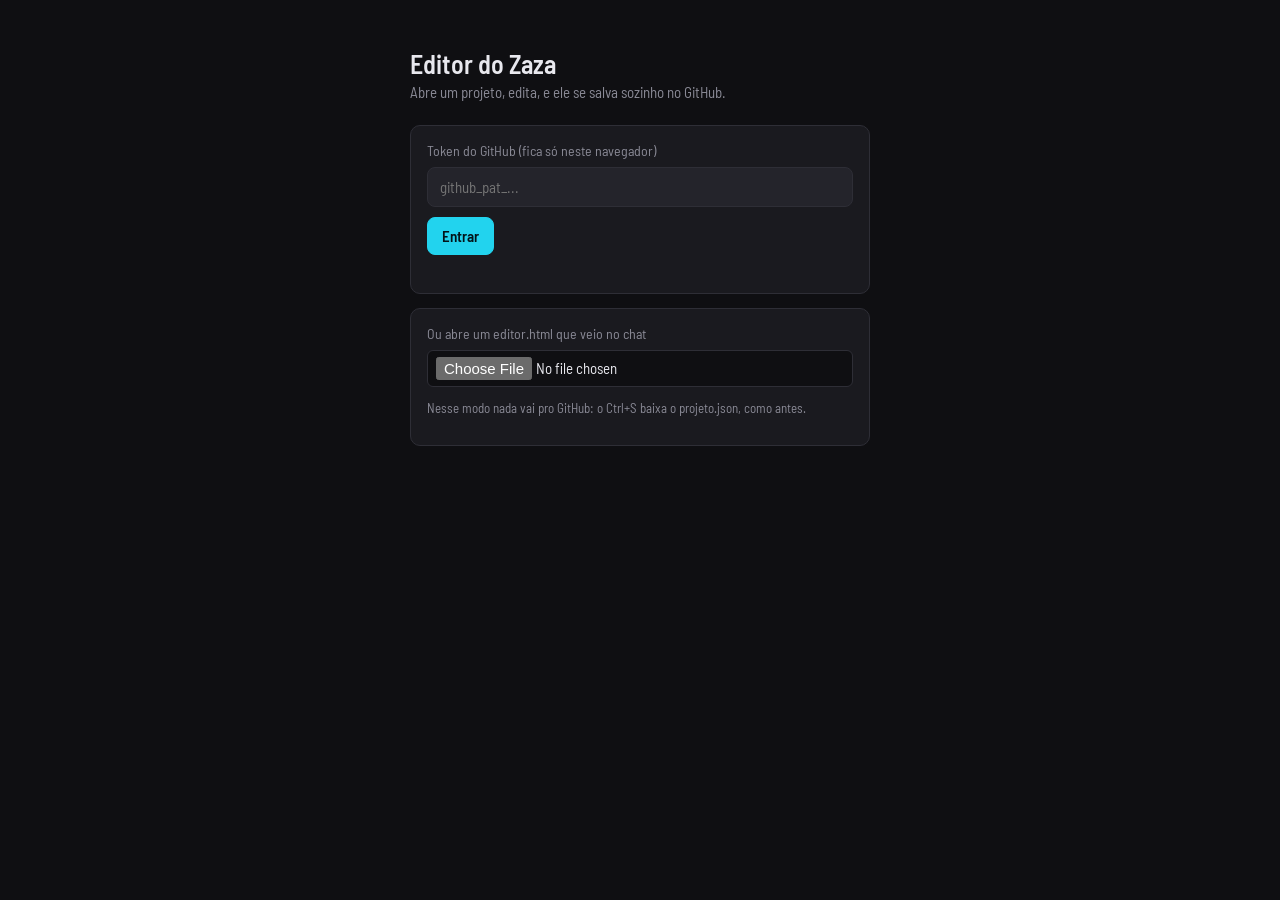
<file: index.html>
<!doctype html>
<html lang="pt-BR">
<head>
<meta charset="utf-8">
<meta name="viewport" content="width=device-width, initial-scale=1">
<title>Editor do Zaza</title>
<link rel="preconnect" href="https://fonts.googleapis.com">
<link rel="stylesheet" href="https://fonts.googleapis.com/css2?family=Barlow+Semi+Condensed:wght@400;500;600&family=Montserrat:wght@600;700;900&family=Poppins:wght@600;700;900&family=Oswald:wght@600;700&family=Anton&family=Bebas+Neue&family=Bangers&family=Luckiest+Guy&family=Archivo+Black&family=Lilita+One&family=Permanent+Marker&family=Noto+Color+Emoji&display=swap">
<style>
:root {
  color-scheme: dark;
  /* cor: referência do Zaza = CapCut: grafite quase preto, painéis em camadas, ciano na seleção e na ação */
  --fundo: #0f0f12;
  --painel: #1a1a1f;
  --painel2: #24242b;
  --linha: #2e2e36;
  --texto: #e8e8ee;
  --fraco: #8a8a96;
  --destaque: #22d3ee;
  /* cores das faixas como no CapCut: texto laranja, áudio verde, adesivo roxo */
  --c-texto: #8c5a1e; --c-texto-t: #ffd59a;
  --c-audio: #17594a; --c-audio-t: #8be8cc;
  --c-balao: #4f3f86;
  /* fonte: Barlow Semi Condensed cabe muito rótulo de timeline em pouco espaço;
     Montserrat só dentro do quadro, que é a fonte do vídeo final */
  --ui: "Barlow Semi Condensed", system-ui, sans-serif;
  /* layout: CapCut. Largo: sons | player | propriedades em cima, timeline na largura toda embaixo.
     Médio: player | propriedades. Celular: player, timeline, propriedades, sons. */
}
* { box-sizing: border-box; }
html, body { margin: 0; background: var(--fundo); color: var(--texto); font-family: var(--ui); font-size: 15px; }
body { padding: 8px; }
button, input, select, textarea { font: inherit; color: inherit; }
button { background: var(--painel2); border: 1px solid var(--linha); border-radius: 6px; padding: 6px 12px; min-height: 36px; cursor: pointer; }
button:hover { border-color: var(--fraco); }
button:disabled { opacity: .35; cursor: default; }
button:focus-visible, input:focus-visible, select:focus-visible, textarea:focus-visible { outline: 2px solid var(--destaque); outline-offset: 1px; }
button.principal { background: var(--destaque); color: #06272d; border-color: var(--destaque); font-weight: 600; }
button.icone { width: 36px; padding: 0; display: inline-grid; place-items: center; background: transparent; border-color: transparent; }
button.icone:hover:not(:disabled) { background: var(--painel2); }
button.icone svg { width: 20px; height: 20px; stroke: currentColor; fill: none; stroke-width: 1.8; stroke-linecap: round; stroke-linejoin: round; }
input, select, textarea { background: var(--fundo); border: 1px solid var(--linha); border-radius: 6px; padding: 6px 8px; min-height: 34px; width: 100%; }
textarea { resize: vertical; min-height: 52px; }
input[type=range] { accent-color: var(--destaque); padding: 0; border: 0; background: transparent; min-height: 28px; }
label { display: grid; gap: 4px; color: var(--fraco); font-size: 13px; min-width: 0; }

.app {
  display: grid; gap: 8px;
  grid-template-columns: 240px minmax(0, 1fr) 320px;
  grid-template-areas: "topo topo topo" "sons player props" "tl tl tl";
}
@media (max-width: 1100px) {
  .app { grid-template-columns: minmax(0, 1fr) minmax(260px, 1fr); grid-template-areas: "topo topo" "player props" "player sons" "tl tl"; }
}
@media (max-width: 640px) {
  .app .tela { max-width: max(180px, calc(48vh * var(--arn, 0.5625))); }
  .app { grid-template-columns: minmax(0, 1fr); grid-template-areas: "topo" "player" "tl" "props" "sons"; }
}
.caixa { background: var(--painel); border-radius: 8px; min-width: 0; }

.topo { grid-area: topo; display: flex; align-items: center; gap: 8px; padding: 6px 8px; }
.topo h1 { font-size: 17px; font-weight: 600; margin: 0; flex: 1; min-width: 0; white-space: nowrap; overflow: hidden; text-overflow: ellipsis; }

.sons { grid-area: sons; padding: 12px; display: grid; gap: 12px; align-content: start; }
.abas { display: flex; gap: 4px; }
.abas button { flex: 1; background: transparent; border-color: transparent; color: var(--fraco); }
.abas button.on { background: var(--painel2); color: var(--texto); }
.lista { display: grid; gap: 4px; }
.item-som { display: grid; grid-template-columns: 36px minmax(0, 1fr) auto; align-items: center; gap: 8px; background: var(--painel2); border-radius: 6px; padding: 4px 8px 4px 4px; }
.item-som span { white-space: nowrap; overflow: hidden; text-overflow: ellipsis; }
.item-som small { color: var(--fraco); font-variant-numeric: tabular-nums; }
.item-som .add { min-height: 30px; padding: 2px 10px; }

.player { grid-area: player; padding: 8px; display: grid; gap: 8px; justify-items: center; align-content: start; }
.tela { position: relative; width: 100%; max-width: max(200px, calc(56vh * var(--arn, 0.5625))); aspect-ratio: var(--ar, 9 / 16); background: #000; overflow: hidden; }
.tela canvas { position: absolute; inset: 0; width: 100%; height: 100%; }
.tela .camada { position: absolute; left: 0; top: 0; width: 1080px; height: 1920px; transform-origin: 0 0; pointer-events: none; }
.transporte { display: grid; grid-template-columns: 1fr auto 1fr; align-items: center; width: 100%; max-width: 520px; }
.tc { font-variant-numeric: tabular-nums; color: var(--fraco); font-size: 14px; }
.tc b { color: var(--destaque); font-weight: 500; }

.props { grid-area: props; padding: 12px; display: grid; gap: 12px; align-content: start; }
.props h2 { margin: 0; font-size: 16px; font-weight: 600; }
.vazio { color: var(--fraco); margin: 0; }
.barra { display: grid; grid-template-columns: 74px minmax(0, 1fr) 52px; align-items: center; gap: 8px; font-size: 14px; }
.barra span { color: var(--fraco); }
.barra output { text-align: right; font-variant-numeric: tabular-nums; }
.grade2 { display: grid; grid-template-columns: repeat(auto-fit, minmax(110px, 1fr)); gap: 8px; }
.linha-botoes { display: flex; flex-wrap: wrap; gap: 8px; }
.alternar { display: flex; align-items: center; gap: 8px; color: var(--texto); font-size: 14px; }
.alternar input { width: auto; min-height: 0; accent-color: var(--destaque); }

.tl { grid-area: tl; padding: 4px 0 8px; user-select: none; -webkit-user-select: none; }
.ferramentas { display: flex; align-items: center; gap: 2px; padding: 0 8px 4px; border-bottom: 1px solid var(--linha); }
.ferramentas .sep { width: 1px; height: 20px; background: var(--linha); margin: 0 6px; }
.ferramentas .zoom { margin-left: auto; display: flex; align-items: center; gap: 4px; color: var(--fraco); }
.ferramentas .zoom input { width: 120px; }
.tl-corpo { display: grid; grid-template-columns: 64px minmax(0, 1fr); }
.cabecas { border-right: 1px solid var(--linha); }
.cabecas div { display: flex; align-items: center; padding-left: 8px; font-size: 12px; color: var(--fraco); border-bottom: 1px solid transparent; }
.rolagem { overflow-x: auto; overflow-y: hidden; position: relative; touch-action: pan-x; }
.trilho { position: relative; }
.regua { position: relative; height: 26px; cursor: ew-resize; color: var(--fraco); font-size: 11px; font-variant-numeric: tabular-nums; touch-action: none; }
.regua span { position: absolute; top: 2px; transform: translateX(3px); }
.regua i { position: absolute; bottom: 0; width: 1px; height: 5px; background: var(--linha); }
.regua i.g { height: 10px; background: var(--fraco); }
.pista { position: relative; margin-bottom: 4px; }
.h-video { height: 66px; } .h-leg { height: 30px; } .h-sfx { height: 34px; } .h-balao { height: 26px; } .h-sobre { height: 40px; }
.pista.alvo { outline: 1px dashed #ffffff55; outline-offset: -1px; border-radius: 5px; }
.pista.vazia { background: repeating-linear-gradient(90deg, #ffffff08 0 12px, transparent 12px 24px); border-radius: 5px; }
.b-sobre { background: #3a6fd8; }
.bloco { position: absolute; top: 0; bottom: 0; border-radius: 5px; overflow: hidden; cursor: grab; touch-action: none; font-size: 12px; border: 2px solid transparent; }
.bloco.sel { border-color: #fff; z-index: 2; }
.bloco .rot { position: absolute; left: 4px; top: 2px; right: 4px; white-space: nowrap; overflow: hidden; text-overflow: ellipsis; pointer-events: none; }
.b-video { background: #203a44; }
.b-video .minis { position: absolute; left: 0; right: 0; top: 0; height: 44px; display: flex; overflow: hidden; pointer-events: none; }
.b-video .minis div { flex: 0 0 auto; height: 44px; background-repeat: no-repeat; }
.b-video .rot { background: rgba(0, 0, 0, .55); left: 2px; right: auto; max-width: calc(100% - 4px); padding: 0 4px; border-radius: 3px; }
.b-video svg.onda { position: absolute; left: 0; bottom: 0; height: 18px; width: 100%; pointer-events: none; }
.b-video svg.onda path { stroke: #7fc6d6; stroke-width: 1; }
.b-leg { background: var(--c-texto); color: var(--c-texto-t); }
.b-leg .rot { top: 5px; }
.b-sfx { background: var(--c-audio); color: var(--c-audio-t); }
.b-sfx svg.onda { position: absolute; inset: 14px 0 0 0; width: 100%; height: 18px; pointer-events: none; }
.b-sfx svg.onda path { stroke: var(--c-audio-t); stroke-width: 1; opacity: .7; }
.b-balao { background: var(--c-balao); }
.b-balao .rot { top: 3px; }
.mudo { opacity: .55; }
.bloco.off { opacity: .35; background-image: repeating-linear-gradient(135deg, transparent 0 6px, rgba(0,0,0,.35) 6px 9px); }
button.icone.on { color: var(--destaque); background: var(--painel2); }
.alca { position: absolute; top: 0; bottom: 0; width: 12px; cursor: ew-resize; z-index: 3; }
.alca.e { left: -2px; } .alca.d { right: -2px; }
.bloco.sel .alca::after { content: ""; position: absolute; top: 25%; bottom: 25%; left: 4px; width: 3px; border-radius: 2px; background: #fff; }
.cabeca { position: absolute; top: 0; bottom: 0; width: 2px; margin-left: -1px; background: #fff; z-index: 5; pointer-events: none; }
.cabeca::before { content: ""; position: absolute; top: 0; left: -5px; border: 6px solid transparent; border-top: 8px solid #fff; }
.guia { position: absolute; top: 0; bottom: 0; width: 1px; background: var(--destaque); z-index: 4; pointer-events: none; display: none; }
.player.cheia { position: fixed; inset: 0; z-index: 40; background: #000; border-radius: 0; align-content: center; padding: 12px; }
.player.cheia .tela { max-width: min(100vw, calc((100vh - 80px) * var(--arn, 0.5625))); }
.player.cheia .transporte { max-width: 640px; }
.pista.h-video.alvo { outline: 2px dashed #ffffffaa; outline-offset: -1px; border-radius: 5px; }
.aviso { position: fixed; left: 50%; bottom: 24px; transform: translateX(-50%); background: var(--texto); color: var(--fundo); padding: 10px 16px; border-radius: 8px; font-weight: 500; opacity: 0; transition: opacity .2s; pointer-events: none; z-index: 10; }
.aviso.on { opacity: 1; }
@media (prefers-reduced-motion: reduce) { .aviso { transition: none; } }

/* ===== quadro do vídeo: mesmo CSS do render ===== */
/* Estilo das legendas e do balão. O MESMO CSS é usado no render (motor/render.py)
   e no editor (editor.html): o que aparece no editor é o que sai no vídeo.
   Medidas em px de um quadro 1080x1920. As variáveis --* vêm do projeto.json. */

.quadro {
  position: relative;
  width: 1080px;
  height: 1920px;
  overflow: hidden;
  font-family: "Montserrat", "Noto Color Emoji", sans-serif;
}

/* Legenda dupla: linha EN termina logo acima de --leg-y e a PT começa logo abaixo
   (assim a divisória fica sempre no mesmo lugar, com 1 ou 2 linhas em cada língua) */
.legenda { position: absolute; inset: 0; pointer-events: none; }
.legenda .en, .legenda .pt {
  position: absolute;
  left: 50%;
  transform: translateX(-50%);
  width: var(--leg-largura, 880px);
  text-align: center;
  line-height: 1.18;
  text-wrap: balance;
  paint-order: stroke fill;
  font-synthesis: none; /* fonte de peso único não ganha negrito falso */
}
.legenda .en {
  bottom: calc(100% - var(--leg-y, 960px) + var(--leg-espaco, 4px));
  font-family: var(--fonte-en, "Montserrat"), "Noto Color Emoji", sans-serif;
  color: var(--cor-en, #ffffff);
  font-size: var(--tam-en, 40px);
  font-weight: 700;
  -webkit-text-stroke: var(--contorno-en, 7px) #000;
}
.legenda .pt {
  top: calc(var(--leg-y, 960px) + var(--leg-espaco, 4px));
  font-family: var(--fonte-pt, "Montserrat"), "Noto Color Emoji", sans-serif;
  color: var(--cor-pt, #ffe81a);
  font-size: var(--tam-pt, 48px);
  font-weight: 900;
  text-transform: uppercase;
  -webkit-text-stroke: var(--contorno-pt, 9px) #000;
}

/* Balão (título fixo no topo) */
.balao {
  position: absolute;
  left: 50%;
  top: var(--balao-y, 40px);
  transform: translateX(-50%);
  max-width: var(--balao-largura, 960px);
  font-family: var(--balao-fonte, "Montserrat"), "Noto Color Emoji", sans-serif;
  font-synthesis: none;
  background: var(--balao-fundo, #ffffff);
  color: var(--balao-cor, #000000);
  font-size: var(--balao-tam, 40px);
  font-weight: 600;
  padding: 18px 30px;
  border-radius: 26px;
  text-align: center;
  line-height: 1.2;
  white-space: nowrap;
}
.balao.quebra { white-space: normal; }

</style>
</head>
<body>
<svg width="0" height="0" style="position:absolute">
  <symbol id="i-desfazer" viewBox="0 0 24 24"><path d="M9 14 4 9l5-5"/><path d="M4 9h10.5a5.5 5.5 0 0 1 0 11H11"/></symbol>
  <symbol id="i-refazer" viewBox="0 0 24 24"><path d="m15 14 5-5-5-5"/><path d="M20 9H9.5a5.5 5.5 0 0 0 0 11H13"/></symbol>
  <symbol id="i-split" viewBox="0 0 24 24"><path d="M12 3v18"/><path d="M8 7H5a2 2 0 0 0-2 2v6a2 2 0 0 0 2 2h3"/><path d="M16 7h3a2 2 0 0 1 2 2v6a2 2 0 0 1-2 2h-3"/></symbol>
  <symbol id="i-lixo" viewBox="0 0 24 24"><path d="M4 7h16"/><path d="M10 11v6M14 11v6"/><path d="M6 7l1 13h10l1-13"/><path d="M9 7V4h6v3"/></symbol>
  <symbol id="i-play" viewBox="0 0 24 24"><path d="M7 4.5v15l12-7.5z" fill="currentColor"/></symbol>
  <symbol id="i-pausa" viewBox="0 0 24 24"><path d="M8 5v14M16 5v14" stroke-width="3"/></symbol>
  <symbol id="i-menos" viewBox="0 0 24 24"><circle cx="11" cy="11" r="7"/><path d="M8 11h6M20 20l-4-4"/></symbol>
  <symbol id="i-mais" viewBox="0 0 24 24"><circle cx="11" cy="11" r="7"/><path d="M8 11h6M11 8v6M20 20l-4-4"/></symbol>
  <symbol id="i-olho" viewBox="0 0 24 24"><path d="M2 12s3.5-7 10-7 10 7 10 7-3.5 7-10 7S2 12 2 12z"/><circle cx="12" cy="12" r="3"/><path d="M4 4l16 16"/></symbol>
  <symbol id="i-varios" viewBox="0 0 24 24"><rect x="3" y="3" width="8" height="8" rx="1.5"/><rect x="13" y="13" width="8" height="8" rx="1.5"/><path d="m5.5 7 1.5 1.5 2.5-3M15.5 17l1.5 1.5 2.5-3"/></symbol>
  <symbol id="i-duplicar" viewBox="0 0 24 24"><rect x="8" y="8" width="12" height="12" rx="2"/><path d="M16 8V6a2 2 0 0 0-2-2H6a2 2 0 0 0-2 2v8a2 2 0 0 0 2 2h2"/></symbol>
  <symbol id="i-cheia" viewBox="0 0 24 24"><path d="M4 9V4h5M20 9V4h-5M4 15v5h5M20 15v5h-5"/></symbol>
  <symbol id="i-midia" viewBox="0 0 24 24"><path d="M12 5v14M5 12h14"/></symbol>
  <symbol id="i-voltar" viewBox="0 0 24 24"><path d="M15 18l-6-6 6-6"/></symbol>
  <symbol id="i-ouvir" viewBox="0 0 24 24"><path d="M4 9v6h4l5 4V5L8 9z"/><path d="M16.5 8.5a5 5 0 0 1 0 7"/></symbol>
</svg>

<div class="app">
  <div class="topo">
    <button class="icone" id="bt-menu" title="Projetos" hidden><svg><use href="#i-voltar"/></svg></button>
    <h1 id="titulo">Editor</h1>
    <button id="bt-midia" title="Adicionar mídia do computador (Ctrl+O)"><svg style="width:16px;height:16px;vertical-align:-3px;stroke:currentColor;fill:none;stroke-width:2"><use href="#i-midia"/></svg> Mídia</button>
    <input type="file" id="arq-midia" accept="video/*,audio/*,image/*" multiple hidden>
    <button id="bt-baixar" class="principal">Baixar projeto</button>
  </div>

  <div class="caixa sons" id="sons"></div>

  <div class="caixa player">
    <div class="tela" id="tela">
      <canvas id="cv" width="540" height="960"></canvas>
      <div class="camada"><div class="quadro" id="quadro"></div></div>
    </div>
    <div class="transporte">
      <span class="tc" id="tc"></span>
      <button id="bt-play" class="icone" title="Tocar (espaço)" style="width:44px;height:44px"><svg><use href="#i-play"/></svg></button>
      <span style="justify-self:end"><button class="icone" id="bt-cheia" title="Tela cheia (F)"><svg><use href="#i-cheia"/></svg></button></span>
    </div>
  </div>

  <div class="caixa props" id="props"></div>

  <div class="caixa tl">
    <div class="ferramentas">
      <button class="icone" id="bt-desfazer" title="Desfazer (Ctrl+Z)"><svg><use href="#i-desfazer"/></svg></button>
      <button class="icone" id="bt-refazer" title="Refazer (Ctrl+Shift+Z ou Ctrl+Y)"><svg><use href="#i-refazer"/></svg></button>
      <span class="sep"></span>
      <button class="icone" id="bt-split" title="Dividir na agulha (Ctrl+B)"><svg><use href="#i-split"/></svg></button>
      <button class="icone" id="bt-duplicar" title="Duplicar (Ctrl+D)"><svg><use href="#i-duplicar"/></svg></button>
      <button class="icone" id="bt-apagar" title="Apagar selecionado (Delete)"><svg><use href="#i-lixo"/></svg></button>
      <button class="icone" id="bt-olho" title="Desativar / ativar (H)"><svg><use href="#i-olho"/></svg></button>
      <span class="sep"></span>
      <button class="icone" id="bt-varios" title="Selecionar vários (ou Ctrl/Shift + clique)"><svg><use href="#i-varios"/></svg></button>
      <div class="zoom">
        <button class="icone" id="bt-zmenos" title="Afastar"><svg><use href="#i-menos"/></svg></button>
        <input type="range" id="zoom" min="20" max="300" value="90" aria-label="Zoom da linha do tempo">
        <button class="icone" id="bt-zmais" title="Aproximar"><svg><use href="#i-mais"/></svg></button>
      </div>
    </div>
    <div class="tl-corpo">
      <div class="cabecas" id="cabecas"></div>
      <div class="rolagem" id="rolagem"><div class="trilho" id="trilho"></div></div>
    </div>
  </div>
</div>
<div class="aviso" id="aviso"></div>

<script type="text/plain" id="principal">
const DADOS = window.__DADOS;
const FPS = (DADOS.projeto.formato && DADOS.projeto.formato.fps) || 30;
let P = JSON.parse(JSON.stringify(DADOS.projeto));
P.legendas = P.legendas || []; P.sfx = P.sfx || []; P.estilo = P.estilo || {}; P.sobre = P.sobre || [];
const M = DADOS.midias;
let T = 0, tocando = false, relogio0 = 0, T0 = 0, Tant = 0;
let sel = null;          // {tipo: 'trecho'|'legenda'|'sfx'|'balao', i}  (o principal)
let multi = [];          // índices do mesmo tipo quando tem mais de um selecionado
let modoVarios = false;  // botão "selecionar vários" (pro celular)
const LISTA = { trecho: () => P.trechos, legenda: () => P.legendas, sfx: () => P.sfx, sobre: () => P.sobre };
function selecionados() { if (!sel) return []; if (multi.length > 1) return multi.map((i) => ({ tipo: sel.tipo, i })); return [sel]; }
function itemDe(s) { return s.tipo === 'balao' ? P.balao : LISTA[s.tipo]()[s.i]; }
let pxs = 90;
let abaSons = 'sons';

const $ = (id) => document.getElementById(id);
const q = (s) => Math.round(s * FPS) / FPS;
const r3 = (s) => Math.round(s * 1000) / 1000;
const esc = (s) => String(s ?? '').replace(/[&<>"]/g, c => ({ '&': '&amp;', '<': '&lt;', '>': '&gt;', '"': '&quot;' }[c]));
const clone = (o) => JSON.parse(JSON.stringify(o));
const pad = (n) => String(n).padStart(2, '0');
function tc(s) { const f = Math.round(s * FPS); const seg = Math.floor(f / FPS); return `${pad(Math.floor(seg / 60))}:${pad(seg % 60)}:${pad(f % FPS)}`; }
function curto(s) { return (Math.round(s * 10) / 10).toFixed(1).replace('.', ',') + 's'; }
function aviso(txt) { const a = $('aviso'); a.textContent = txt; a.classList.add('on'); clearTimeout(aviso.t); aviso.t = setTimeout(() => a.classList.remove('on'), 1600); }

// ---------- desfazer / refazer ----------
const pilhaD = [], pilhaR = [];
let pendente = null; // estado antes de uma mudança contínua (barra, texto)
function confirmar(antes) {
  if (antes == null || antes === JSON.stringify(P)) return;
  pilhaD.push(antes); if (pilhaD.length > 200) pilhaD.shift(); pilhaR.length = 0; botoesHist();
}
function mudar(fn) { const antes = JSON.stringify(P); fn(); confirmar(antes); }
function abrirPendente() { if (pendente == null) pendente = JSON.stringify(P); }
function fecharPendente() { confirmar(pendente); pendente = null; }
function desfazer() { fecharPendente(); if (!pilhaD.length) return aviso('Nada pra desfazer'); pilhaR.push(JSON.stringify(P)); P = JSON.parse(pilhaD.pop()); validarSel(); tudo(); }
function refazer() { fecharPendente(); if (!pilhaR.length) return aviso('Nada pra refazer'); pilhaD.push(JSON.stringify(P)); P = JSON.parse(pilhaR.pop()); validarSel(); tudo(); }
function botoesHist() { $('bt-desfazer').disabled = !pilhaD.length; $('bt-refazer').disabled = !pilhaR.length; }
function validarSel() {
  multi = [];
  if (!sel) return;
  const lista = { trecho: P.trechos, legenda: P.legendas, sfx: P.sfx, sobre: P.sobre }[sel.tipo];
  if (sel.tipo === 'balao' ? !P.balao : !lista[sel.i]) sel = null;
}

// ---------- linha do tempo ----------
function durTrecho(t) { return (M[t.midia] || {}).tipo === 'imagem' ? (t.duracao || 1) : (t.ate - t.de); }
function estrutura(trechos) { let ini = 0; return trechos.map((t) => { const d = durTrecho(t), o = { t, ini, dur: d, de: t.de || 0 }; ini += d; return o; }); }
function linha() { const tr = estrutura(P.trechos); const total = tr.length ? tr[tr.length - 1].ini + tr[tr.length - 1].dur : 0; return { tr, total }; }
function trechoEm(tempo, tr, fim) {
  for (let k = 0; k < tr.length; k++) { const x = tr[k]; if (fim ? tempo <= x.ini + x.dur + 1e-6 : tempo < x.ini + x.dur - 1e-6) return k; }
  return tr.length - 1;
}
function durSfx(s) { const m = M[s.midia] || {}; return Math.max(0.05, Math.min(s.duracao || 99, Math.min(m.duracao || 1, 12) - (s.inicio || 0))); }
function durSobre(o) { return (M[o.midia] || {}).tipo === 'imagem' ? (o.duracao || 2) : (o.ate - (o.de || 0)); }

// ---------- camadas (pistas): legenda, SFX e clipe por cima podem ficar um sobre o outro ----------
const COM_PISTA = ['legenda', 'sfx', 'sobre'];
function iv(tipo, o) { return tipo === 'legenda' ? [o.de, o.ate] : tipo === 'sfx' ? [o.em, o.em + durSfx(o)] : [o.em, o.em + durSobre(o)]; }
function nPistas(tipo) { const l = LISTA[tipo](); return l.length ? Math.max(...l.map((o) => o.pista || 0)) + 2 : 1; }
function livre(tipo, o, k) { const [a, b] = iv(tipo, o); return !LISTA[tipo]().some((x) => x !== o && (x.pista || 0) === k && Math.min(b, iv(tipo, x)[1]) - Math.max(a, iv(tipo, x)[0]) > 0.001); }
function acomodar(tipo, o) { let k = o.pista || 0; while (!livre(tipo, o, k)) k++; if (k) o.pista = k; else delete o.pista; }
function compactar(tipo) { // tira camada vazia do meio (ex.: moveu o único item da camada 1 pra 3)
  const usadas = [...new Set(LISTA[tipo]().map((o) => o.pista || 0))].sort((x, y) => x - y), novo = {};
  usadas.forEach((k, j) => { novo[k] = j; });
  LISTA[tipo]().forEach((o) => { const k = novo[o.pista || 0]; if (k) o.pista = k; else delete o.pista; });
}
function vizinhos(tipo, o, lista) { // começo e fim livres em volta de o, na mesma pista
  const k = o.pista || 0, [a] = iv(tipo, o); let ant = 0, prox = Infinity;
  for (const x of lista) { if (x === o || (x.pista || 0) !== k) continue; const [xa, xb] = iv(tipo, x); if (xb <= a + 1e-6) ant = Math.max(ant, xb); else if (xa >= a - 1e-6) prox = Math.min(prox, xa); }
  return [ant, prox];
}

/* Quando um trecho muda (aparar, apagar), legendas e SFX andam junto com o conteúdo:
   cada tempo vira "segundo X do original" e volta pro novo tempo final. */
function remapear(velho, novo, mapaIdx) {
  const tv = estrutura(velho), tn = estrutura(novo);
  const totalN = tn.length ? tn[tn.length - 1].ini + tn[tn.length - 1].dur : 0;
  const map = (t, fim) => {
    const k = trechoEm(t, tv, fim), x = tv[k]; if (!x) return { t, fora: false };
    const src = x.de + (t - x.ini), nk = mapaIdx(k);
    if (nk < 0) { const prox = tn.find((y, j) => mapaIdx(k + 1) === j); return { t: prox ? prox.ini : (tn[k] ? tn[k].ini : totalN), fora: true }; }
    const y = tn[nk]; const c = Math.min(Math.max(src, y.de), y.de + y.dur);
    return { t: y.ini + (c - y.de), fora: false };
  };
  P.legendas = P.legendas.map((l) => { const a = map(l.de, false), b = map(l.ate, true); let ate = b.t; if (!a.fora && ate - a.t < 0.05 && l.ate - l.de >= 0.05) ate = Math.min(a.t + (l.ate - l.de), totalN); return { ...l, de: r3(a.t), ate: r3(ate) }; })
    .filter((l) => l.ate - l.de >= 0.05);
  P.sfx = P.sfx.map((s) => { const a = map(s.em, false); return a.fora ? null : { ...s, em: r3(a.t) }; }).filter(Boolean);
  P.sobre = P.sobre.map((o) => { const a = map(o.em, false); return a.fora ? null : { ...o, em: r3(a.t) }; }).filter(Boolean);
  if (P.balao) { P.balao.ate = r3(Math.min(P.balao.ate ?? 3.5, totalN)); if (P.balao.ate - (P.balao.de || 0) < 0.1) P.balao.de = 0; }
}

// ---------- mídia e som ----------
const els = {}, elsS = {};
function novoVideo(src) { const v = document.createElement('video'); v.src = src; v.preload = 'auto'; v.playsInline = true; v.muted = true; v.setAttribute('playsinline', ''); return v; }
async function miniLocal(nome) { // tira de miniaturas pra vídeo que veio do computador (o do King Bot já vem pronto)
  const m = M[nome]; if (!m || m.mini || m.tipo !== 'video' || !m.duracao) return;
  const v = novoVideo(m.src), dur = m.duracao, n = Math.max(1, Math.min(240, Math.ceil(dur * 2))), ps = n / dur;
  const c = document.createElement('canvas'); c.width = n * 36; c.height = 64; const g = c.getContext('2d');
  await new Promise((ok) => { v.onloadeddata = ok; v.onerror = ok; setTimeout(ok, 8000); });
  for (let i = 0; i < n; i++) {
    await new Promise((ok) => { v.onseeked = ok; setTimeout(ok, 1500); v.currentTime = Math.min(dur - 0.05, (i + 0.5) / ps); });
    const iw = v.videoWidth, ih = v.videoHeight; if (!iw) break;
    const k = Math.max(36 / iw, 64 / ih); g.drawImage(v, i * 36 + (36 - iw * k) / 2, (64 - ih * k) / 2, iw * k, ih * k);
  }
  m.mini = { src: c.toDataURL('image/jpeg', 0.6), n, por_seg: ps };
  desenharTimeline();
}
function prepararMidia(nome) { // elementos de imagem/vídeo (um pro vídeo principal, outro pro clipe por cima) e o som
  const m = M[nome];
  if (m.tipo === 'video') { els[nome] = novoVideo(m.src); elsS[nome] = novoVideo(m.src); }
  else if (m.tipo === 'imagem') { const im = new Image(); im.src = m.src; els[nome] = im; elsS[nome] = im; }
  if (actx && (m.tipo === 'audio' || m.tipo === 'video')) carregarSom(nome);
  if (m.tipo === 'video' && !m.mini) setTimeout(() => miniLocal(nome), 300);
}
/* Som da prévia: tudo passa pelo Web Audio (o vídeo fica mudo e só desenha a imagem).
   Assim volume acima de 100%, mudo e posição dos SFX valem em qualquer aparelho, inclusive iPhone,
   onde o navegador ignora o volume do elemento de vídeo. */
let actx = null, somOk = false; const bufs = {}; let fontes = [];
function b64buf(url) { const s = atob(url.split(',')[1]); const u = new Uint8Array(s.length); for (let i = 0; i < s.length; i++) u[i] = s.charCodeAt(i); return u.buffer; }
function decodificar(buf) { return new Promise((ok, erro) => { const r = actx.decodeAudioData(buf, ok, erro); if (r && r.then) r.then(ok, erro); }); }
function bytesDe(url) { return url.startsWith('data:') ? Promise.resolve(b64buf(url)) : fetch(url).then((r) => r.arrayBuffer()); }
function picosDoBuffer(b, porSeg = 40) { // onda pra mídia que veio do computador (a do King Bot já vem pronta)
  const d = b.getChannelData(0), passo = Math.max(1, Math.floor(b.sampleRate / porSeg)), v = [];
  for (let i = 0; i < d.length; i += passo) { let mx = 0; for (let j = i; j < Math.min(d.length, i + passo); j += 4) { const a = Math.abs(d[j]); if (a > mx) mx = a; } v.push(mx); }
  const ref = [...v].sort((a, b) => a - b)[Math.floor(v.length * 0.98)] || 1;
  return v.map((x) => Math.min(100, Math.round(x * 100 / ref)));
}
function carregarSom(n) {
  const m = M[n];
  bytesDe(m.src).then(decodificar).then((b) => {
    bufs[n] = b; somOk = true;
    if (!m.picos) { m.picos = picosDoBuffer(b); if (typeof desenharTimeline === 'function' && document.readyState !== 'loading') desenharTimeline(); }
  }).catch(() => {});
}
try { actx = new (window.AudioContext || window.webkitAudioContext)(); } catch (err) { actx = null; }
for (const n of Object.keys(M)) prepararMidia(n);

/* ---------- reduzir ruído e realçar voz (prévia) ----------
   Ruído: RNNoise no navegador (mesma rede do arnndn do render), calculado uma vez por mídia e misturado
   com o original pela força. Precisa de internet na primeira vez (baixa o wasm). Realçar voz: mesmo EQ +
   compressor do render, em Web Audio. */
const bufsNR = {}, nrPendente = {};
let rnnoise = null;
async function prepararRuido(nome) {
  if (bufsNR[nome] || nrPendente[nome] || !bufs[nome]) return;
  nrPendente[nome] = true;
  try {
    if (!rnnoise) { const mod = await import('https://cdn.jsdelivr.net/npm/@shiguredo/rnnoise-wasm@2025.1.5/dist/rnnoise.js'); rnnoise = await mod.Rnnoise.load(); }
    const b = bufs[nome], SR = 48000, n = Math.ceil(b.duration * SR);
    const off = new OfflineAudioContext(1, n, SR), src = off.createBufferSource(); src.buffer = b; src.connect(off.destination); src.start();
    const r48 = (await off.startRendering()).getChannelData(0);
    const st = rnnoise.createDenoiseState(), F = rnnoise.frameSize, out = new Float32Array(n), fr = new Float32Array(F);
    for (let i = 0; i + F <= n; i += F) {
      for (let j = 0; j < F; j++) fr[j] = r48[i + j] * 32768;
      st.processFrame(fr);
      for (let j = 0; j < F; j++) out[i + j] = fr[j] / 32768;
      if ((i / F) % 500 === 499) await new Promise((ok) => setTimeout(ok, 0));
    }
    st.destroy();
    const nb = actx.createBuffer(1, n, SR); nb.copyToChannel(out, 0); bufsNR[nome] = nb;
    if (tocando) agendarTudo();
  } catch (e) { aviso('Prévia do ruído precisa de internet (no vídeo final funciona)'); }
  nrPendente[nome] = false;
}
function cadeiaVoz(destino) { // realçar voz: mesmo tratamento do render (REALCE_VOZ em render.py)
  const hp = actx.createBiquadFilter(); hp.type = 'highpass'; hp.frequency.value = 80;
  const p1 = actx.createBiquadFilter(); p1.type = 'peaking'; p1.frequency.value = 250; p1.Q.value = 1; p1.gain.value = -2;
  const p2 = actx.createBiquadFilter(); p2.type = 'peaking'; p2.frequency.value = 3200; p2.Q.value = 1.2; p2.gain.value = 4;
  const hs = actx.createBiquadFilter(); hs.type = 'highshelf'; hs.frequency.value = 9000; hs.gain.value = 2;
  const cp = actx.createDynamicsCompressor(); cp.threshold.value = -20; cp.ratio.value = 3; cp.attack.value = 0.005; cp.release.value = 0.09; cp.knee.value = 6;
  const mk = actx.createGain(); mk.gain.value = 1.6;
  hp.connect(p1).connect(p2).connect(hs).connect(cp).connect(mk).connect(destino);
  return hp;
}
const RNN_ATRASO = 960 / 48000; // esse build do RNNoise devolve a voz 960 amostras (20 ms) atrasada (medido 11/11)
function garantirAudio() {
  if (!actx) return;
  if (actx.state !== 'running') actx.resume();
  if (!garantirAudio.ok) { const s = actx.createBufferSource(); s.buffer = actx.createBuffer(1, 1, 22050); s.connect(actx.destination); s.start(0); garantirAudio.ok = true; }
}
function agendarBuf(nome, quando, offset, dur, vol, fx) {
  const b = bufs[nome]; if (!b || dur <= 0.005 || vol <= 0) return;
  const g = actx.createGain();
  const f = Math.min(0.006, dur / 3);
  g.gain.setValueAtTime(0, quando); g.gain.linearRampToValueAtTime(vol, quando + f);
  g.gain.setValueAtTime(vol, quando + dur - f); g.gain.linearRampToValueAtTime(0, quando + dur);
  g.connect(fx && fx.voz ? cadeiaVoz(actx.destination) : actx.destination);
  const nr = fx ? Math.min(1, fx.nr || 0) : 0;
  if (nr > 0 && !bufsNR[nome]) prepararRuido(nome);
  const partes = nr > 0 && bufsNR[nome] ? [[b, 1 - nr, offset], [bufsNR[nome], nr, offset + RNN_ATRASO]] : [[b, 1, offset]];
  for (const [buf, ganho, off] of partes) {
    if (ganho <= 0) continue;
    const s = actx.createBufferSource(), gg = actx.createGain(); s.buffer = buf; gg.gain.value = ganho;
    s.connect(gg).connect(g);
    s.start(quando, Math.max(0, off), dur); fontes.push(s);
    s.onended = () => { fontes = fontes.filter((x) => x !== s); };
  }
}
const fxDe = (o) => ({ nr: o.reduzir_ruido || 0, voz: !!o.realcar_voz });
function tocarSom(nome, vol, offset = 0, dur = null) { // botão "Ouvir"
  garantirAudio(); if (!actx || !bufs[nome]) return;
  agendarBuf(nome, actx.currentTime + 0.02, offset, (dur || bufs[nome].duration) - offset, vol);
}
function pararSons() { fontes.forEach((s) => { try { s.stop(); } catch (e) {} }); fontes = []; }
let ctx0 = 0, chaveSom = '';
function agendarTudo() {
  pararSons(); if (!actx) return;
  ctx0 = actx.currentTime + 0.06; T0 = T;
  const L = linha();
  for (const x of L.tr) {
    const t = x.t, m = M[t.midia] || {}; if (m.tipo !== 'video' || t.mudo) continue;
    if (x.ini + x.dur <= T0) continue;
    let ini = Math.max(x.ini, T0), voltas = 0;
    while (ini < x.ini + x.dur - 0.005 && voltas++ < 100) { // o trecho pode cruzar pedaços da cópia leve
      // "< s.b - 0.002": no fim exato de um pedaço o arredondamento achava o mesmo pedaço de novo e o laço não andava
      const src = x.de + (ini - x.ini), seg = (m.mapa || []).find((s) => src >= s.a - 0.005 && src < s.b - 0.002);
      if (!seg) break;
      const dur = Math.min(x.ini + x.dur - ini, seg.b - src);
      agendarBuf(t.midia, ctx0 + (ini - T0), seg.o + (src - seg.a), dur, t.volume ?? 1, fxDe(t));
      ini += dur;
    }
  }
  for (const s of P.sfx) {
    if (s.desativado) continue;
    const d = durSfx(s); if (s.em + d <= T0) continue;
    const ini = Math.max(s.em, T0);
    agendarBuf(s.midia, ctx0 + (ini - T0), (s.inicio || 0) + ini - s.em, s.em + d - ini, s.volume ?? 1);
  }
  for (const o of P.sobre) {
    const m = M[o.midia] || {}; if (o.desativado || o.mudo || m.tipo !== 'video') continue;
    const d = durSobre(o); if (o.em + d <= T0) continue;
    let ini = Math.max(o.em, T0), voltas = 0;
    while (ini < o.em + d - 0.005 && voltas++ < 100) {
      const src = (o.de || 0) + (ini - o.em), seg = (m.mapa || []).find((x) => src >= x.a - 0.005 && src < x.b - 0.002); if (!seg) break;
      const dd = Math.min(o.em + d - ini, seg.b - src);
      agendarBuf(o.midia, ctx0 + (ini - T0), seg.o + (src - seg.a), dd, o.volume ?? 1, fxDe(o)); ini += dd;
    }
  }
  chaveSom = JSON.stringify([P.trechos, P.sfx, P.sobre]);
}
function proxyT(nome, tf) {
  for (const s of (M[nome].mapa || [])) if (tf >= s.a - 0.01 && tf <= s.b + 0.01) return s.o + Math.min(Math.max(tf, s.a), s.b) - s.a;
  return null;
}

// ---------- desenho do quadro ----------
const cv = $('cv'), cx = cv.getContext('2d');
// formato do vídeo final: vertical 1080x1920 (Reels/Shorts) ou horizontal 1920x1080 (YouTube)
const FW = () => (P.formato && P.formato.largura) || 1080, FH = () => (P.formato && P.formato.altura) || 1920;
const FORMATOS = { vertical: [1080, 1920, 'Vertical 9:16 (Reels, Shorts, TikTok)'], horizontal: [1920, 1080, 'Horizontal 16:9 (YouTube)'] };
const formatoAtual = () => (FW() > FH() ? 'horizontal' : 'vertical');
let formatoVisto = '';
function aplicarFormato() {
  const W = FW(), H = FH(), k = W + 'x' + H; if (k === formatoVisto) return; formatoVisto = k;
  const r = document.documentElement.style; r.setProperty('--ar', `${W} / ${H}`); r.setProperty('--arn', String(W / H));
  cv.width = Math.round(W / 2); cv.height = Math.round(H / 2);
  const cm = document.querySelector('.camada'); cm.style.width = W + 'px'; cm.style.height = H + 'px';
  $('quadro').style.width = W + 'px'; $('quadro').style.height = H + 'px';
  textoAtual = null; requestAnimationFrame(() => escalar());
}
function trocarFormato(nome) { // muda o quadro e põe a legenda num lugar que faz sentido no formato novo
  const f = FORMATOS[nome]; if (!f || nome === formatoAtual()) return;
  P.formato = { ...(P.formato || {}), largura: f[0], altura: f[1] };
  const e = P.estilo.legenda = P.estilo.legenda || {};
  if (nome === 'horizontal') { e.y = 900; e.largura = 1500; } else { delete e.y; delete e.largura; }
  for (const l of P.legendas) if (l.estilo && l.estilo.y != null) { delete l.estilo.y; if (!Object.keys(l.estilo).length) delete l.estilo; }
  for (const o of P.sobre) { if (o.largura > f[0]) o.largura = f[0]; if (o.y != null && o.y > f[1] - 50) delete o.y; }
}
function desenharMidia(el, encaixe, zoom) {
  const W = cv.width, H = cv.height, iw = el.videoWidth || el.naturalWidth, ih = el.videoHeight || el.naturalHeight;
  if (!iw) return;
  const z = zoom || 1, cobrir = Math.max(W / iw, H / ih) * z, conter = Math.min(W / iw, H / ih) * z;
  const pinta = (s) => { const w = iw * s, h = ih * s; cx.drawImage(el, (W - w) / 2, (H - h) / 2, w, h); };
  if (encaixe === 'borrado') { cx.save(); cx.filter = 'blur(20px) brightness(0.92)'; pinta(Math.max(W / iw, H / ih) * 1.05); cx.restore(); pinta(conter); }
  else if (encaixe === 'conter') pinta(conter); else pinta(cobrir);
}
function foraDaCopia() {
  cx.fillStyle = '#000'; cx.fillRect(0, 0, cv.width, cv.height); cx.fillStyle = '#8a8a96';
  cx.font = '600 22px "Barlow Semi Condensed", sans-serif'; cx.textAlign = 'center';
  cx.fillText('Fora da cópia leve da página', cv.width / 2, cv.height / 2 - 12);
  cx.fillText('(o vídeo final tem esse pedaço)', cv.width / 2, cv.height / 2 + 18);
}
const VL = { y: '--leg-y', largura: '--leg-largura', tam_en: '--tam-en', tam_pt: '--tam-pt', cor_en: '--cor-en', cor_pt: '--cor-pt', contorno_en: '--contorno-en', contorno_pt: '--contorno-pt', espaco: '--leg-espaco', fonte_en: '--fonte-en', fonte_pt: '--fonte-pt' };
const VB = { y: '--balao-y', largura: '--balao-largura', tam: '--balao-tam', fundo: '--balao-fundo', cor: '--balao-cor', fonte: '--balao-fonte' };
const FONTES = ['Montserrat', 'Poppins', 'Oswald', 'Anton', 'Bebas Neue', 'Bangers', 'Luckiest Guy', 'Archivo Black', 'Lilita One', 'Permanent Marker'];
function cssVars(est, mapa) { return Object.entries(est || {}).filter(([k]) => mapa[k]).map(([k, v]) => `${mapa[k]}:${k.startsWith('fonte') ? `'${String(v).replace(/['"]/g, '')}'` : typeof v === 'number' ? v + 'px' : v}`).join(';'); }
let textoAtual = null;
function desenharTextos(tempo) {
  const tq = q(tempo) + 1e-4; let h = '';
  for (const l of P.legendas) if (!l.desativado && q(l.de) <= tq && tq < q(l.ate)) {
    const st = cssVars({ ...(P.estilo.legenda || {}), ...(l.estilo || {}) }, VL);
    h += `<div class="legenda" style="${st}">${l.en ? `<div class="en">${esc(l.en)}</div>` : ''}${l.pt ? `<div class="pt">${esc(l.pt)}</div>` : ''}</div>`;
  }
  const b = P.balao;
  if (b && b.texto && !b.desativado && q(b.de || 0) <= tq && tq < q(b.ate ?? 3.5)) {
    h += `<div class="balao${b.quebra ? ' quebra' : ''}" style="${cssVars({ ...(P.estilo.balao || {}), ...(b.estilo || {}) }, VB)}">${esc(b.texto)}</div>`;
  }
  if (h !== textoAtual) { $('quadro').innerHTML = h; textoAtual = h; }
}

function quadro() {
  const L = linha();
  const comSom = actx && somOk;
  if (tocando) {
    T = comSom ? T0 + Math.max(0, actx.currentTime - ctx0) : T0 + (performance.now() - relogio0) / 1000;
    if (T >= L.total) { T = L.total; parar(); }
    else if (comSom && JSON.stringify([P.trechos, P.sfx, P.sobre]) !== chaveSom) { clearTimeout(quadro.re); quadro.re = setTimeout(() => { if (tocando) agendarTudo(); }, 60); chaveSom = JSON.stringify([P.trechos, P.sfx, P.sobre]); }
  }
  Tant = T;
  const k = trechoEm(T, L.tr, false), x = L.tr[k];
  cx.fillStyle = '#000'; cx.fillRect(0, 0, cv.width, cv.height);
  if (x) {
    const t = x.t, m = M[t.midia] || {}, el = els[t.midia];
    for (const [n, e] of Object.entries(els)) if (e instanceof HTMLVideoElement && n !== t.midia && !e.paused) e.pause();
    if (m.tipo === 'video') {
      const pt = proxyT(t.midia, x.de + (T - x.ini));
      if (pt == null) { el.pause(); foraDaCopia(); }
      else {
        if (comSom) el.muted = true; else { el.muted = !!t.mudo; el.volume = Math.min(1, t.volume ?? 1); }
        if (Math.abs(el.currentTime - pt) > (tocando ? 0.15 : 0.02)) el.currentTime = pt;
        if (tocando && el.paused) el.play().catch(() => {});
        if (!tocando && !el.paused) el.pause();
        desenharMidia(el, t.encaixe, t.zoom);
      }
    } else if (m.tipo === 'imagem') desenharMidia(el, t.encaixe, t.zoom);
  }
  desenharSobre(comSom);
  desenharTextos(T);
  $('tc').innerHTML = `<b>${tc(T)}</b> / ${tc(L.total)}`;
  const cab = $('cabeca'); if (cab) cab.style.left = (T * pxs) + 'px';
  if (tocando) { const r = $('rolagem'), px = T * pxs; if (px < r.scrollLeft || px > r.scrollLeft + r.clientWidth - 40) r.scrollLeft = px - 40; }
  requestAnimationFrame(quadro);
}
function desenharSobre(comSom) {
  const k = cv.width / FW(), ativos = new Set();
  const lista = P.sobre.filter((o) => !o.desativado && o.em <= T && T < o.em + durSobre(o)).sort((a, b) => (a.pista || 0) - (b.pista || 0));
  for (const o of lista) {
    const m = M[o.midia] || {}, el = elsS[o.midia]; if (!el) continue;
    if (m.tipo === 'video') {
      const pt = proxyT(o.midia, (o.de || 0) + (T - o.em)); if (pt == null) continue;
      ativos.add(el);
      if (Math.abs(el.currentTime - pt) > (tocando ? 0.15 : 0.02)) el.currentTime = pt;
      if (tocando && el.paused) el.play().catch(() => {}); if (!tocando && !el.paused) el.pause();
    }
    const iw = el.videoWidth || el.naturalWidth, ih = el.videoHeight || el.naturalHeight; if (!iw) continue;
    const w = (o.largura || FW()) * k, h = w * ih / iw, x = (o.x || 0) * k, y = o.y == null ? (cv.height - h) / 2 : o.y * k;
    cx.drawImage(el, x, y, w, h);
  }
  for (const e of Object.values(elsS)) if (e instanceof HTMLVideoElement && !ativos.has(e) && !e.paused) e.pause();
}
function tocar() {
  garantirAudio(); const L = linha(); if (T >= L.total - 0.05) T = 0;
  tocando = true; T0 = T; Tant = T; relogio0 = performance.now();
  agendarTudo();
  $('bt-play').innerHTML = '<svg><use href="#i-pausa"/></svg>';
}
function parar() { tocando = false; pararSons(); Object.values(els).concat(Object.values(elsS)).forEach((e) => e.pause && e.pause()); $('bt-play').innerHTML = '<svg><use href="#i-play"/></svg>'; }
function irPara(t) { const L = linha(); T = Math.min(Math.max(0, t), L.total); if (tocando) { T0 = T; relogio0 = performance.now(); agendarTudo(); } }
function escalar() { document.querySelector('.camada').style.transform = `scale(${$('tela').clientWidth / FW()})`; }
new ResizeObserver(escalar).observe($('tela'));

// ---------- timeline ----------
function onda(picos, porSeg, t0, t1, largura, altura, ganho, mapa) {
  if (!picos || !picos.length || largura < 4) return '';
  const barras = Math.max(1, Math.floor(largura / 3)); let d = '';
  for (let b = 0; b < barras; b++) {
    const ts = t0 + (t1 - t0) * (b + 0.5) / barras; const pt = mapa ? mapa(ts) : ts; if (pt == null) continue;
    const v = (picos[Math.floor(pt * porSeg)] || 0) / 100 * Math.min(2, ganho); const h = Math.max(1, Math.min(altura, v * altura));
    const xx = (b * 3 + 1.5).toFixed(1); d += `M${xx} ${altura}V${(altura - h).toFixed(1)}`;
  }
  return `<svg class="onda" viewBox="0 0 ${largura} ${altura}" preserveAspectRatio="none"><path d="${d}"/></svg>`;
}
function minis(t, x, w) {
  const m = M[t.midia]; if (!m || !m.mini) return '';
  const tw = 25, n = Math.ceil(w / tw); let h = '';
  for (let i = 0; i < n; i++) {
    const pt = proxyT(t.midia, x.de + (i * tw + tw / 2) / pxs); if (pt == null) { h += `<div style="width:${tw}px"></div>`; continue; }
    const idx = Math.min(m.mini.n - 1, Math.floor(pt * m.mini.por_seg));
    h += `<div style="width:${tw}px;background-image:url(${m.mini.src});background-size:${m.mini.n * tw}px 44px;background-position:-${idx * tw}px 0"></div>`;
  }
  return `<div class="minis">${h}</div>`;
}
let guiaT = null;
function desenharTimeline() {
  const L = linha(), tr = $('trilho');
  tr.style.width = Math.max(L.total * pxs + 120, $('rolagem').clientWidth) + 'px';
  const passo = pxs >= 120 ? 0.5 : pxs >= 50 ? 1 : pxs >= 25 ? 2 : 5;
  let regua = '';
  for (let i = 0; i * passo <= L.total + 1e-6; i++) {
    const s = i * passo, grande = Math.abs(s - Math.round(s)) < 1e-6 && (Math.round(s) % (passo >= 2 ? passo : 1) === 0);
    regua += `<i class="${grande ? 'g' : ''}" style="left:${s * pxs}px"></i>`;
    if (grande && (Math.round(s) % Math.max(1, passo * 2) === 0 || passo < 1)) regua += `<span style="left:${s * pxs}px">${pad(Math.floor(s / 60))}:${pad(Math.round(s) % 60)}</span>`;
  }
  const selAgora = selecionados(); const S = (tipo, i) => (selAgora.some((x) => x.tipo === tipo && x.i === i) ? ' sel' : '');
  const OFF = (o) => (o && o.desativado ? ' off' : '');
  const alcas = '<span class="alca e" data-alca="ini"></span><span class="alca d" data-alca="fim"></span>';
  let v = '', b = '';
  const rows = { legenda: [], sfx: [], sobre: [] };
  for (const tp of COM_PISTA) for (let k = 0; k < nPistas(tp); k++) rows[tp].push('');
  L.tr.forEach((x, i) => {
    const t = x.t, w = Math.max(6, x.dur * pxs - 2), m = M[t.midia] || {}, vol = t.mudo ? 0 : (t.volume ?? 1);
    const extra = (t.mudo ? ', mudo' : (vol !== 1 ? `, ${Math.round(vol * 100)}%` : '')) + (!t.mudo && (t.reduzir_ruido || t.realcar_voz) ? ' · voz' : '');
    const ond = m.picos ? onda(m.picos, 40, x.de, x.de + x.dur, w, 18, vol, (ts) => proxyT(t.midia, ts)) : '';
    v += `<div class="bloco b-video${S('trecho', i)}" data-tipo="trecho" data-i="${i}" style="left:${x.ini * pxs}px;width:${w}px">${minis(t, x, w)}${ond}<span class="rot">${esc(t.midia)} ${curto(x.dur)}${extra}</span>${alcas}</div>`;
  });
  P.legendas.forEach((g, i) => {
    rows.legenda[g.pista || 0] += `<div class="bloco b-leg${S('legenda', i)}${OFF(g)}" data-tipo="legenda" data-i="${i}" style="left:${g.de * pxs}px;width:${Math.max(6, (g.ate - g.de) * pxs - 1)}px" title="${esc(g.en)} / ${esc(g.pt)}"><span class="rot">${esc(g.pt || g.en || 'texto vazio')}</span>${alcas}</div>`;
  });
  P.sfx.forEach((x, i) => {
    const d = durSfx(x), w = Math.max(10, d * pxs), m = M[x.midia] || {}, vol = x.volume ?? 1;
    rows.sfx[x.pista || 0] += `<div class="bloco b-sfx${S('sfx', i)}${OFF(x)}" data-tipo="sfx" data-i="${i}" style="left:${x.em * pxs}px;width:${w}px">${onda(m.picos, 40, x.inicio || 0, (x.inicio || 0) + d, w, 18, vol)}<span class="rot">${esc(x.midia)}${vol !== 1 ? ' ' + Math.round(vol * 100) + '%' : ''}</span>${alcas}</div>`;
  });
  P.sobre.forEach((o, i) => {
    const d = durSobre(o), w = Math.max(10, d * pxs - 1);
    const mini = (M[o.midia] || {}).mini ? minis({ midia: o.midia }, { de: o.de || 0 }, w) : '';
    rows.sobre[o.pista || 0] += `<div class="bloco b-sobre${S('sobre', i)}${OFF(o)}" data-tipo="sobre" data-i="${i}" style="left:${o.em * pxs}px;width:${w}px">${mini}<span class="rot">${esc(o.midia)} ${curto(d)}${o.mudo ? ', mudo' : (o.reduzir_ruido || o.realcar_voz ? ' · voz' : '')}</span>${alcas}</div>`;
  });
  if (P.balao && P.balao.texto) {
    const bb = P.balao; b = `<div class="bloco b-balao${S('balao', 0)}${OFF(bb)}" data-tipo="balao" data-i="0" style="left:${(bb.de || 0) * pxs}px;width:${Math.max(6, ((bb.ate ?? 3.5) - (bb.de || 0)) * pxs - 1)}px"><span class="rot">${esc(bb.texto)}</span>${alcas}</div>`;
  }
  const alvoP = arr && arr.pistaAlvo != null ? (arr.tipo === 'trecho' ? (arr.virar === 'sobre' ? 'sobre' : '-') : arr.tipo) + ':' + arr.pistaAlvo : '';
  const linhaP = (tp, k, cls) => `<div class="pista ${cls}${rows[tp][k] ? '' : ' vazia'}${alvoP === tp + ':' + k ? ' alvo' : ''}" data-tp="${tp}" data-pista="${k}">${rows[tp][k]}</div>`;
  const NOMES = { sobre: 'Por cima', legenda: 'Texto', sfx: 'Áudio' }, CLS = { sobre: 'h-sobre', legenda: 'h-leg', sfx: 'h-sfx' };
  let corpo = '', cab = '<div style="height:26px"></div>';
  for (let k = rows.sobre.length - 1; k >= 0; k--) { corpo += linhaP('sobre', k, 'h-sobre'); cab += `<div class="h-sobre" style="margin-bottom:4px">${rows.sobre[k] ? NOMES.sobre + (k ? ' ' + (k + 1) : '') : '+ clipe'}</div>`; }
  corpo += `<div class="pista h-video${arr && arr.virar === 'trecho' ? ' alvo' : ''}">${v}</div>`; cab += '<div class="h-video" style="margin-bottom:4px">Vídeo</div>';
  for (const tp of ['legenda', 'sfx']) rows[tp].forEach((r, k) => { corpo += linhaP(tp, k, CLS[tp]); cab += `<div class="${CLS[tp]}" style="margin-bottom:4px">${r || !k ? NOMES[tp] + (k ? ' ' + (k + 1) : '') : '+ ' + NOMES[tp].toLowerCase()}</div>`; });
  corpo += `<div class="pista h-balao">${b}</div>`; cab += '<div class="h-balao">Balão</div>';
  $('cabecas').innerHTML = cab;
  tr.innerHTML = `<div class="regua" id="regua">${regua}</div>${corpo}
    <div class="guia" id="guia"></div><div class="cabeca" id="cabeca" style="left:${T * pxs}px"></div>`;
  if (guiaT != null) { $('guia').style.display = 'block'; $('guia').style.left = guiaT * pxs + 'px'; }
}

// ---------- arrastar na timeline ----------
let arr = null;
function pontosIma(excluir) {
  const L = linha(), pts = [0, L.total, T];
  L.tr.forEach((x) => pts.push(x.ini, x.ini + x.dur));
  P.legendas.forEach((l, i) => { if (!(excluir.tipo === 'legenda' && excluir.i === i)) pts.push(l.de, l.ate); });
  P.sfx.forEach((s, i) => { if (!(excluir.tipo === 'sfx' && excluir.i === i)) pts.push(s.em, s.em + durSfx(s)); });
  P.sobre.forEach((o, i) => { if (!(excluir.tipo === 'sobre' && excluir.i === i)) pts.push(o.em, o.em + durSobre(o)); });
  if (P.balao && excluir.tipo !== 'balao') pts.push(P.balao.de || 0, P.balao.ate ?? 3.5);
  return pts;
}
function ima(t, pts) { const lim = 8 / pxs; let melhor = null; for (const p of pts) if (Math.abs(p - t) < lim && (melhor == null || Math.abs(p - t) < Math.abs(melhor - t))) melhor = p; return melhor; }
function tempoDoPonteiro(e) { return (e.clientX - $('trilho').getBoundingClientRect().left) / pxs; }

$('trilho').addEventListener('pointerdown', (e) => {
  if (e.button > 0) return;
  if (e.target.closest('#regua')) { arr = { modo: 'agulha' }; parar(); irPara(tempoDoPonteiro(e)); $('trilho').setPointerCapture(e.pointerId); return; }
  const bl = e.target.closest('.bloco');
  if (!bl) { sel = null; multi = []; parar(); irPara(tempoDoPonteiro(e)); tudo(); return; }
  const tipo = bl.dataset.tipo, i = +bl.dataset.i, alca = e.target.dataset.alca;
  arr = { modo: alca || 'mover', tipo, i, add: e.ctrlKey || e.metaKey || e.shiftKey || modoVarios, x0: e.clientX, antes: JSON.stringify(P), base: clone(P), mexeu: false };
  $('trilho').setPointerCapture(e.pointerId);
});
$('trilho').addEventListener('pointermove', (e) => {
  if (!arr) return;
  if (arr.modo === 'agulha') { irPara(tempoDoPonteiro(e)); return; }
  if (!arr.mexeu && Math.abs(e.clientX - arr.x0) < 4) return;
  if (!arr.mexeu) multi = [];
  arr.mexeu = true;
  if (arr.modo === 'mover' && (arr.tipo === 'trecho' || arr.tipo === 'sobre')) { // vídeo <-> clipe por cima
    const sob = (sel_) => [...document.querySelectorAll(sel_)].find((d) => { const r = d.getBoundingClientRect(); return e.clientY >= r.top - 2 && e.clientY < r.bottom + 2; });
    if (arr.tipo === 'trecho') { const l = sob('.pista[data-tp="sobre"]'); arr.virar = l ? 'sobre' : null; arr.pistaAlvo = l ? +l.dataset.pista : null; }
    else { const l = sob('.pista.h-video'); arr.virar = l ? 'trecho' : null; }
  }
  if (arr.modo === 'mover' && COM_PISTA.includes(arr.tipo) && !arr.virar) { // arrastar pra cima/baixo troca de camada
    const lin = [...document.querySelectorAll(`.pista[data-tp="${arr.tipo}"]`)];
    const alvoL = lin.find((d) => { const r = d.getBoundingClientRect(); return e.clientY >= r.top - 2 && e.clientY < r.bottom + 2; });
    if (alvoL) arr.pistaAlvo = +alvoL.dataset.pista;
    else if (lin.length) { const r0 = lin[0].getBoundingClientRect(), r1 = lin[lin.length - 1].getBoundingClientRect(); if (e.clientY < Math.min(r0.top, r1.top)) arr.pistaAlvo = +(r0.top < r1.top ? lin[0] : lin[lin.length - 1]).dataset.pista; else if (e.clientY > Math.max(r0.bottom, r1.bottom)) arr.pistaAlvo = +(r0.bottom > r1.bottom ? lin[0] : lin[lin.length - 1]).dataset.pista; }
  }
  aplicarArraste((e.clientX - arr.x0) / pxs);
});
function soltar(e) {
  if (!arr) return;
  const a = arr; arr = null; guiaT = null;
  if (a.modo === 'agulha') return;
  if (a.mexeu) {
    if (sel && COM_PISTA.includes(sel.tipo)) { // não deixa dois na mesma camada no mesmo tempo: sobe pra próxima livre
      const tp = sel.tipo, lista = LISTA[tp](), o = lista[sel.i]; if (o) { acomodar(tp, o); compactar(tp); lista.sort((x, y) => iv(tp, x)[0] - iv(tp, y)[0]); sel = { tipo: tp, i: lista.indexOf(o) }; }
    }
    if (a.virar === 'sobre' && sel && sel.tipo === 'sobre') aviso('Virou clipe por cima');
    if (a.virar === 'trecho' && sel && sel.tipo === 'trecho') aviso('Entrou no vídeo');
    if (a.tipo === 'sobre' && sel && sel.tipo === 'sobre') compactar('sobre');
    confirmar(a.antes); tudo(); return;
  }
  // clique: seleciona; se a agulha estiver fora do item, leva ela pro começo dele
  if (a.add && sel && sel.tipo === a.tipo && a.tipo !== 'balao') {
    if (!multi.length) multi = [sel.i];
    if (multi.includes(a.i)) { multi = multi.filter((j) => j !== a.i); if (sel.i === a.i) sel = { tipo: a.tipo, i: multi[0] }; }
    else { multi.push(a.i); sel = { tipo: a.tipo, i: a.i }; }
    multi.sort((x, y) => x - y); if (multi.length < 2) multi = [];
    return tudo();
  }
  sel = { tipo: a.tipo, i: a.i }; multi = [];
  const it = intervalo(sel); if (it && (T < it[0] || T >= it[1])) { parar(); irPara(it[0]); }
  tudo();
}
$('trilho').addEventListener('pointerup', soltar);
$('trilho').addEventListener('pointercancel', soltar);
function intervalo(s) {
  if (s.tipo === 'trecho') { const x = linha().tr[s.i]; return x && [x.ini, x.ini + x.dur]; }
  if (s.tipo === 'legenda') { const l = P.legendas[s.i]; return l && [l.de, l.ate]; }
  if (s.tipo === 'sfx') { const x = P.sfx[s.i]; return x && [x.em, x.em + durSfx(x)]; }
  if (s.tipo === 'sobre') { const x = P.sobre[s.i]; return x && [x.em, x.em + durSobre(x)]; }
  if (s.tipo === 'balao') return P.balao && [P.balao.de || 0, P.balao.ate ?? 3.5];
}
function aplicarArraste(dt) {
  const B = arr.base; P = clone(B); guiaT = null;
  const pts = pontosIma({ tipo: arr.tipo, i: arr.i }), total = linha().total;
  const comIma = (t) => { const m = ima(t, pts); if (m != null) { guiaT = m; return m; } return t; };
  if (arr.tipo === 'legenda') {
    const g = P.legendas[arr.i], d = g.ate - g.de;
    if (arr.pistaAlvo != null) { if (arr.pistaAlvo) g.pista = arr.pistaAlvo; else delete g.pista; }
    let [ant, prox] = vizinhos('legenda', g, P.legendas); prox = Math.min(prox, total);
    if (arr.modo === 'mover') {
      let de = g.de + dt; const mi = ima(de, pts), mf = ima(de + d, pts);
      if (mi != null) { de = mi; guiaT = mi; } else if (mf != null) { de = mf - d; guiaT = mf; }
      de = Math.min(Math.max(de, 0), total - d); g.de = r3(de); g.ate = r3(de + d);
    } else if (arr.modo === 'ini') g.de = r3(Math.min(Math.max(comIma(g.de + dt), ant), g.ate - 0.1));
    else g.ate = r3(Math.max(Math.min(comIma(g.ate + dt), prox), g.de + 0.1));
    sel = { tipo: 'legenda', i: arr.i };
  } else if (arr.tipo === 'sfx') {
    const s = P.sfx[arr.i], m = M[s.midia] || {}, maxM = Math.min(m.duracao || 12, 12);
    if (arr.pistaAlvo != null) { if (arr.pistaAlvo) s.pista = arr.pistaAlvo; else delete s.pista; }
    if (arr.modo === 'mover') s.em = r3(Math.min(Math.max(comIma(s.em + dt), 0), total));
    else if (arr.modo === 'ini') { // borda esquerda: corta o começo do som (ou devolve), o resto fica no lugar
      const ini0 = s.inicio || 0, d0 = durSfx(s); let delta = comIma(s.em + dt) - s.em;
      delta = Math.min(Math.max(delta, -ini0, -s.em), d0 - 0.05);
      s.em = r3(s.em + delta); s.inicio = r3(ini0 + delta); s.duracao = r3(d0 - delta); if (!s.inicio) delete s.inicio;
    } else { const d = Math.min(Math.max(comIma(s.em + durSfx(s) + dt) - s.em, 0.05), maxM - (s.inicio || 0)); s.duracao = r3(d); }
    sel = { tipo: 'sfx', i: arr.i };
  } else if (arr.tipo === 'sobre' && arr.modo === 'mover' && arr.virar === 'trecho') {
    const o = P.sobre.splice(arr.i, 1)[0], d = durSobre(o), em = Math.max(0, o.em + dt);
    const L0 = estrutura(B.trechos); let j = 0; L0.forEach((y) => { if (y.ini + y.dur / 2 < em + Math.min(d, 1) / 2) j++; });
    const t = { midia: o.midia };
    if ((M[o.midia] || {}).tipo === 'imagem') t.duracao = r3(d); else { t.de = r3(o.de || 0); t.ate = r3(o.ate); }
    for (const k of ['volume', 'mudo', 'faixas', 'reduzir_ruido', 'realcar_voz']) if (o[k] != null) t[k] = clone(o[k]);
    P.trechos.splice(j, 0, t);
    remapear(B.trechos, P.trechos, (k) => (k < j ? k : k + 1));
    guiaT = estrutura(P.trechos)[j].ini;
    sel = { tipo: 'trecho', i: j };
  } else if (arr.tipo === 'sobre') {
    const o = P.sobre[arr.i], m = M[o.midia] || {}, img = m.tipo === 'imagem';
    if (arr.pistaAlvo != null) { if (arr.pistaAlvo) o.pista = arr.pistaAlvo; else delete o.pista; }
    if (arr.modo === 'mover') o.em = r3(Math.min(Math.max(comIma(o.em + dt), 0), total));
    else if (arr.modo === 'ini') {
      const d0 = durSobre(o); let delta = comIma(o.em + dt) - o.em;
      delta = Math.min(Math.max(delta, img ? -o.em : Math.max(-(o.de || 0), -o.em)), d0 - 0.1);
      o.em = r3(o.em + delta); if (img) o.duracao = r3(d0 - delta); else o.de = r3((o.de || 0) + delta);
    } else {
      let fim = comIma(o.em + durSobre(o) + dt) - o.em;
      if (img) o.duracao = r3(Math.max(0.1, fim)); else o.ate = r3(Math.max(Math.min((o.de || 0) + fim, m.duracao || 1e9), (o.de || 0) + 0.1));
    }
    sel = { tipo: 'sobre', i: arr.i };
  } else if (arr.tipo === 'balao') {
    const b = P.balao, de0 = b.de || 0, ate0 = b.ate ?? 3.5, d = ate0 - de0;
    if (arr.modo === 'mover') { let de = Math.min(Math.max(comIma(de0 + dt), 0), total - d); b.de = r3(de); b.ate = r3(de + d); }
    else if (arr.modo === 'ini') b.de = r3(Math.min(Math.max(comIma(de0 + dt), 0), ate0 - 0.1));
    else b.ate = r3(Math.max(Math.min(comIma(ate0 + dt), total), de0 + 0.1));
    sel = { tipo: 'balao', i: 0 };
  } else if (arr.tipo === 'trecho' && arr.modo === 'mover') {
    const L0 = estrutura(B.trechos), x0 = L0[arr.i];
    if (arr.virar === 'sobre' && B.trechos.length > 1) {
      // legendas e efeitos desse trecho vão junto com ele pra camada de cima (não somem)
      const dentro = (a0) => a0 >= x0.ini - 1e-6 && a0 < x0.ini + x0.dur - 1e-6;
      const levaL = P.legendas.filter((l) => dentro(l.de)), levaS = P.sfx.filter((x) => dentro(x.em));
      P.legendas = P.legendas.filter((l) => !levaL.includes(l)); P.sfx = P.sfx.filter((x) => !levaS.includes(x));
      const t = P.trechos.splice(arr.i, 1)[0];
      remapear(B.trechos, P.trechos, (k) => (k < arr.i ? k : k === arr.i ? -1 : k - 1));
      const tot = linha().total, o = { midia: t.midia, em: r3(Math.min(Math.max(comIma(x0.ini + dt), 0), Math.max(0, tot - x0.dur))), largura: FW() };
      const desl = o.em - x0.ini;
      for (const l of levaL) { const n = { ...l, de: r3(l.de + desl), ate: r3(Math.min(l.ate + desl, tot)) }; if (n.ate - n.de >= 0.05) { acomodar('legenda', n); P.legendas.push(n); } }
      for (const x of levaS) { const n = { ...x, em: r3(x.em + desl) }; if (n.em < tot) { acomodar('sfx', n); P.sfx.push(n); } }
      P.legendas.sort((p1, p2) => p1.de - p2.de); P.sfx.sort((p1, p2) => p1.em - p2.em);
      if ((M[t.midia] || {}).tipo === 'imagem') o.duracao = r3(x0.dur); else { o.de = r3(t.de); o.ate = r3(t.ate); }
      for (const k of ['volume', 'mudo', 'faixas', 'reduzir_ruido', 'realcar_voz']) if (t[k] != null) o[k] = clone(t[k]);
      if (arr.pistaAlvo) o.pista = arr.pistaAlvo;
      P.sobre.push(o); sel = { tipo: 'sobre', i: P.sobre.length - 1 };
    } else {
      const centro = x0.ini + x0.dur / 2 + dt; let j = 0;
      L0.forEach((y, k) => { if (k !== arr.i && y.ini + y.dur / 2 < centro) j++; });
      if (j !== arr.i) {
        const ordem = [...Array(B.trechos.length).keys()]; ordem.splice(arr.i, 1); ordem.splice(j, 0, arr.i);
        P.trechos = ordem.map((k) => clone(B.trechos[k]));
        remapear(B.trechos, P.trechos, (k) => ordem.indexOf(k));
      }
      guiaT = estrutura(P.trechos)[j].ini;
      sel = { tipo: 'trecho', i: j };
    }
  } else if (arr.tipo === 'trecho') {
    const t = P.trechos[arr.i], m = M[t.midia] || {};
    if (m.tipo === 'imagem') { if (arr.modo === 'fim') t.duracao = r3(Math.max(0.1, (t.duracao || 1) + dt)); }
    else if (arr.modo === 'ini') t.de = r3(Math.min(Math.max(0, t.de + dt), t.ate - 0.1));
    else { const x = estrutura(P.trechos)[arr.i]; let ate = t.ate + dt; const fimTl = comIma(x.ini + (ate - t.de)); ate = t.de + (fimTl - x.ini); t.ate = r3(Math.max(Math.min(ate, m.duracao || 1e9), t.de + 0.1)); }
    remapear(B.trechos, P.trechos, (k) => k);
    sel = { tipo: 'trecho', i: arr.i };
  }
  textoAtual = null; desenharTimeline(); props();
}

// ---------- ações ----------
function dividir() {
  const tq = r3(q(T));
  if (sel && sel.tipo === 'legenda') {
    const g = P.legendas[sel.i]; if (!(g.de + 0.05 < tq && tq < g.ate - 0.05)) return aviso('Ponha a agulha dentro da legenda');
    return mudar(() => { const b = clone(g); g.ate = tq; b.de = tq; P.legendas.splice(sel.i + 1, 0, b); sel = { tipo: 'legenda', i: sel.i + 1 }; tudo(); });
  }
  if (sel && sel.tipo === 'balao') return aviso('O balão não divide');
  const L = linha(), k = trechoEm(T, L.tr, false), x = L.tr[k];
  if (!x || (M[x.t.midia] || {}).tipo === 'imagem') return aviso('Não dá pra dividir aqui');
  if (T - x.ini < 0.05 || x.ini + x.dur - T < 0.05) return aviso('Ponha a agulha mais pro meio do trecho');
  mudar(() => { const t = P.trechos[k], b = clone(t), c = r3(x.de + (T - x.ini)); t.ate = c; b.de = c; P.trechos.splice(k + 1, 0, b); sel = { tipo: 'trecho', i: k + 1 }; tudo(); });
  aviso('Dividido');
}
function apagar() {
  if (!sel) return aviso('Selecione algo na linha do tempo');
  if (multi.length > 1) {
    const tipo = sel.tipo, idx = [...multi].sort((a, b) => b - a);
    if (tipo === 'trecho' && idx.length >= P.trechos.length) return aviso('O vídeo precisa de pelo menos um trecho');
    return mudar(() => {
      for (const k of idx) {
        if (tipo === 'trecho') { const velho = clone(P.trechos); P.trechos.splice(k, 1); remapear(velho, P.trechos, (j) => (j < k ? j : j === k ? -1 : j - 1)); }
        else LISTA[tipo]().splice(k, 1);
      }
      aviso(`${idx.length} apagados`); sel = null; multi = []; textoAtual = null; tudo();
    });
  }
  if (sel.tipo === 'trecho') {
    if (P.trechos.length < 2) return aviso('O vídeo precisa de pelo menos um trecho');
    const k = sel.i;
    return mudar(() => { const velho = clone(P.trechos); P.trechos.splice(k, 1); remapear(velho, P.trechos, (j) => (j < k ? j : j === k ? -1 : j - 1)); sel = null; tudo(); });
  }
  mudar(() => {
    if (sel.tipo === 'legenda') P.legendas.splice(sel.i, 1);
    if (sel.tipo === 'sfx') P.sfx.splice(sel.i, 1);
    if (sel.tipo === 'sobre') P.sobre.splice(sel.i, 1);
    if (['legenda', 'sfx', 'sobre'].includes(sel.tipo)) compactar(sel.tipo);
    if (sel.tipo === 'balao') delete P.balao;
    sel = null; textoAtual = null; tudo();
  });
}
function duplicar() {
  if (!sel) return aviso('Selecione algo pra duplicar');
  if (sel.tipo === 'balao') return aviso('Só tem um balão');
  const tipo = sel.tipo, idx = (multi.length > 1 ? [...multi] : [sel.i]).sort((a, b) => a - b);
  mudar(() => {
    if (tipo === 'trecho') { // cópia entra logo depois do original; o resto anda pra frente
      let novos = 0;
      for (const k0 of idx) {
        const k = k0 + novos, velho = clone(P.trechos);
        P.trechos.splice(k + 1, 0, clone(P.trechos[k]));
        remapear(velho, P.trechos, (j) => (j <= k ? j : j + 1)); novos++;
      }
      sel = { tipo, i: idx[idx.length - 1] + novos }; multi = [];
    } else {
      const lista = LISTA[tipo](), total = linha().total, feitos = [];
      const fim = Math.max(...idx.map((i) => iv(tipo, lista[i])[1])), ini = Math.min(...idx.map((i) => iv(tipo, lista[i])[0]));
      const desloc = fim + (fim - ini) <= total + 0.01 ? fim - ini : 0; // cabe depois? vai depois; senão, mesma hora numa camada livre
      for (const i of idx) {
        const c = clone(lista[i]);
        if (tipo === 'legenda') { c.de = r3(c.de + desloc); c.ate = r3(c.ate + desloc); } else c.em = r3(c.em + desloc);
        acomodar(tipo, c); lista.push(c); feitos.push(c);
      }
      lista.sort((a, b) => iv(tipo, a)[0] - iv(tipo, b)[0]);
      sel = { tipo, i: lista.indexOf(feitos[feitos.length - 1]) }; multi = feitos.length > 1 ? feitos.map((c) => lista.indexOf(c)).sort((a, b) => a - b) : [];
    }
    textoAtual = null; tudo();
  });
  aviso(idx.length > 1 ? `${idx.length} duplicados` : 'Duplicado');
}
function telaCheia(ligar) {
  const pl = document.querySelector('.player'), on = ligar ?? !pl.classList.contains('cheia');
  pl.classList.toggle('cheia', on);
  try {
    if (on && pl.requestFullscreen && !document.fullscreenElement) pl.requestFullscreen().catch(() => {});
    if (!on && document.fullscreenElement) document.exitFullscreen().catch(() => {});
  } catch (e) { }
  requestAnimationFrame(escalar);
}
document.addEventListener('fullscreenchange', () => { if (!document.fullscreenElement) { document.querySelector('.player').classList.remove('cheia'); requestAnimationFrame(escalar); } });

// ---------- mídia do computador (Ctrl+O) ----------
function nomeLivre(arquivo) {
  let base = arquivo.replace(/\.[^.]+$/, '').normalize('NFD').replace(/[\u0300-\u036f]/g, '').replace(/[^A-Za-z0-9_-]+/g, '_').replace(/^_+|_+$/g, '').slice(0, 30) || 'midia';
  let n = base, k = 2; while (M[n] || (P.midia && P.midia[n])) n = base + '_' + k++;
  return n;
}
function duracaoDe(url, tipo) {
  return new Promise((ok) => { const e = document.createElement(tipo === 'audio' ? 'audio' : 'video'); e.preload = 'metadata'; e.onloadedmetadata = () => ok(e.duration || 0); e.onerror = () => ok(0); e.src = url; });
}
async function registrarMidia(nome, url, tipo, caminho) { // entra na biblioteca da página (M) e no projeto (P.midia)
  const dur = tipo === 'imagem' ? 0 : await duracaoDe(url, tipo);
  M[nome] = { tipo, src: url, duracao: dur, local: true };
  if (tipo === 'video') M[nome].mapa = [{ a: 0, b: dur, o: 0 }];
  prepararMidia(nome);
  if (caminho) { P.midia = P.midia || {}; P.midia[nome] = caminho; }
}
async function importarArquivos(lista) {
  const novos = [];
  for (const f of lista) {
    const tipo = f.type.startsWith('video') ? 'video' : f.type.startsWith('audio') ? 'audio' : f.type.startsWith('image') ? 'imagem' : null;
    if (!tipo) { aviso(f.name + ': não é vídeo, áudio nem imagem'); continue; }
    const nome = nomeLivre(f.name), arq = nome + (f.name.match(/\.[^.]+$/) || [''])[0].toLowerCase();
    const antes = JSON.stringify(P);
    const url = URL.createObjectURL(f);
    await registrarMidia(nome, url, tipo, 'midia/' + arq);
    if (tipo === 'video' && M[nome] && M[nome].duracao && !(await new Promise((ok) => { const e = document.createElement('video'); e.muted = true; e.onloadedmetadata = () => ok(e.videoWidth > 0); e.onerror = () => ok(false); e.src = url; }))) setTimeout(() => aviso(f.name + ': vídeo H.265, este navegador só toca o som. Me avisa no chat que eu faço a cópia leve'), 2800);
    confirmar(antes);
    novos.push({ nome, tipo });
    if (window.kbEnviarMidia) window.kbEnviarMidia(f, 'midia/' + arq, nome);
  }
  if (!novos.length) return;
  abaSons = novos[novos.length - 1].tipo === 'audio' ? 'sons' : 'clipes';
  tudo();
  aviso(novos.length > 1 ? `${novos.length} mídias na biblioteca` : `${novos[0].nome} na biblioteca: ${novos[0].tipo === 'audio' ? '+ agulha pra usar' : '+ no vídeo ou + por cima'}`);
  if (!window.kbEnviarMidia) setTimeout(() => aviso('Manda esse arquivo no chat junto com o projeto'), 2600);
}
$('bt-midia').onclick = () => $('arq-midia').click();
$('arq-midia').onchange = (e) => { const fs = [...e.target.files]; e.target.value = ''; importarArquivos(fs); };
document.addEventListener('dragover', (e) => { if (e.dataTransfer && [...e.dataTransfer.types].includes('Files')) e.preventDefault(); });
document.addEventListener('drop', (e) => { if (e.dataTransfer && e.dataTransfer.files.length) { e.preventDefault(); importarArquivos([...e.dataTransfer.files]); } });
function inserirNoVideo(nome) { // na agulha: se cair no meio de um trecho, divide ele e entra entre os dois
  const m = M[nome] || {};
  mudar(() => {
    let L = linha(), k = trechoEm(T, L.tr, false), x = L.tr[k], j;
    if (!x) j = 0;
    else if (T - x.ini < 0.05) j = k;
    else if (x.ini + x.dur - T < 0.05 || m.tipo === 'imagem' && (M[x.t.midia] || {}).tipo === 'imagem') j = k + 1;
    else if ((M[x.t.midia] || {}).tipo === 'imagem') j = k + 1;
    else { const t = P.trechos[k], b = clone(t), c = r3(x.de + (T - x.ini)); t.ate = c; b.de = c; P.trechos.splice(k + 1, 0, b); j = k + 1; }
    const t = { midia: nome };
    if (m.tipo === 'imagem') t.duracao = 2; else { const seg = (m.mapa || [])[0] || { a: 0, b: 3 }; t.de = r3(seg.a); t.ate = r3(seg.b); }
    const velho = clone(P.trechos); P.trechos.splice(j, 0, t);
    remapear(velho, P.trechos, (i) => (i < j ? i : i + 1));
    sel = { tipo: 'trecho', i: j }; multi = []; textoAtual = null; tudo();
  });
  aviso(`${nome} entrou no vídeo em ${curto(T)}`);
}

function alternarDesativado() {
  const itens = selecionados().filter((x) => x.tipo !== 'trecho');
  if (!itens.length) return aviso(sel ? 'Trecho de vídeo não desativa: use Sem som ou apague' : 'Selecione legenda, SFX ou balão');
  const objs = itens.map(itemDe).filter(Boolean), novo = !objs.every((o) => o.desativado);
  mudar(() => { objs.forEach((o) => { if (novo) o.desativado = true; else delete o.desativado; }); textoAtual = null; tudo(); });
  aviso(novo ? (objs.length > 1 ? `${objs.length} desativados` : 'Desativado') : (objs.length > 1 ? `${objs.length} ativados` : 'Ativado'));
}
function selecionarTodos(tipo) {
  tipo = tipo || (sel && sel.tipo !== 'balao' ? sel.tipo : 'trecho');
  const n = LISTA[tipo]().length; if (!n) return;
  sel = { tipo, i: 0 }; multi = n > 1 ? [...Array(n).keys()] : []; tudo();
}
function addLegenda() {
  const de = r3(q(T)), total = linha().total;
  const ate = r3(Math.min(de + 1.5, total)); if (ate - de < 0.1) return aviso('Sem espaço aqui');
  mudar(() => { const nova = { de, ate, en: '', pt: '' }; acomodar('legenda', nova); if (nova.pista) nova.estilo = { y: 500 }; P.legendas.push(nova); P.legendas.sort((a, b) => a.de - b.de); sel = { tipo: 'legenda', i: P.legendas.indexOf(nova) }; tudo(); });
  setTimeout(() => { const c = document.querySelector('[data-c="pt"]'); c && c.focus(); }, 0);
}
function addSfx(nome) {
  mudar(() => { const novo = { midia: nome, em: r3(q(T)), volume: 1 }; acomodar('sfx', novo); P.sfx.push(novo); P.sfx.sort((a, b) => a.em - b.em); sel = { tipo: 'sfx', i: P.sfx.indexOf(novo) }; tudo(); });
  aviso(`${nome} em ${curto(T)}`);
}

function addSobre(nome) {
  const m = M[nome] || {};
  mudar(() => {
    const novo = { midia: nome, em: r3(q(T)), largura: FW() };
    if (m.tipo === 'imagem') novo.duracao = 2;
    else { const seg = (m.mapa || [])[0] || { a: 0, b: 3 }; novo.de = r3(seg.a); novo.ate = r3(Math.min(seg.b, seg.a + 3)); }
    acomodar('sobre', novo); P.sobre.push(novo); sel = { tipo: 'sobre', i: P.sobre.indexOf(novo) }; tudo();
  });
  aviso(`${nome} por cima em ${curto(T)}`);
}

// ---------- painel de sons ----------
function sons() {
  const lista = Object.entries(M).filter(([, m]) => m.tipo === 'audio');
  let corpo = '';
  if (abaSons === 'sons') {
    corpo = lista.length ? `<div class="lista">${lista.map(([n, m]) => `<div class="item-som"><button class="icone" data-ouvir="${esc(n)}" title="Ouvir"><svg><use href="#i-ouvir"/></svg></button><span>${esc(n)} <small>${curto(Math.min(m.duracao || 0, 12))}</small></span><button class="add" data-add="${esc(n)}">+ agulha</button></div>`).join('')}</div>`
      : '<p class="vazio">Nenhum som neste projeto. Botão Mídia (ou Ctrl+O) pra puxar do computador.</p>';
  } else if (abaSons === 'clipes') {
    const cl = Object.entries(M).filter(([, m]) => m.tipo === 'video' || m.tipo === 'imagem');
    corpo = cl.length ? `<div class="lista">${cl.map(([n, m]) => `<div class="item-som"><span>${esc(n)} <small>${m.tipo === 'imagem' ? 'imagem' : curto((m.mapa || []).reduce((t, x) => t + x.b - x.a, 0))}</small></span><span style="display:flex;gap:4px"><button class="add" data-video="${esc(n)}">+ no vídeo</button><button class="add" data-sobre="${esc(n)}">+ por cima</button></span></div>`).join('')}</div>`
      : '<p class="vazio">Nenhum clipe neste projeto. Botão Mídia (ou Ctrl+O) pra puxar do computador.</p>';
  } else {
    corpo = `<div class="lista"><button data-acao="add-leg">+ Texto na agulha</button>${P.balao ? '' : '<button data-acao="add-balao">+ Balão no topo</button>'}<button data-acao="estilo">Estilo das legendas</button></div>`;
  }
  $('sons').innerHTML = `<div class="abas"><button data-aba="sons" class="${abaSons === 'sons' ? 'on' : ''}">Sons</button><button data-aba="texto" class="${abaSons === 'texto' ? 'on' : ''}">Texto</button><button data-aba="clipes" class="${abaSons === 'clipes' ? 'on' : ''}">Clipes</button></div>${corpo}`;
}
$('sons').addEventListener('click', (e) => {
  const b = e.target.closest('button'); if (!b) return;
  if (b.dataset.aba) { abaSons = b.dataset.aba; return sons(); }
  if (b.dataset.ouvir) { garantirAudio(); return tocarSom(b.dataset.ouvir, 1); }
  if (b.dataset.add) return addSfx(b.dataset.add);
  if (b.dataset.sobre) return addSobre(b.dataset.sobre);
  if (b.dataset.video) return inserirNoVideo(b.dataset.video);
  if (b.dataset.acao === 'add-leg') return addLegenda();
  if (b.dataset.acao === 'add-balao') return mudar(() => { P.balao = { texto: 'Texto do balão', de: 0, ate: Math.min(3.5, linha().total) }; sel = { tipo: 'balao', i: 0 }; textoAtual = null; tudo(); });
  if (b.dataset.acao === 'estilo') { sel = null; tudo(); }
});

// ---------- propriedades ----------
const n3 = (v) => Math.round(v * 1000) / 1000;
function barra(rot, chave, valor, min, max, passo, fmt) {
  return `<div class="barra"><span>${rot}</span><input type="range" data-c="${chave}" min="${min}" max="${max}" step="${passo}" value="${valor}"><output>${fmt(valor)}</output></div>`;
}
const pct = (v) => Math.round(v) + '%';
function props() {
  const el = $('props'); if (el.contains(document.activeElement) && document.activeElement.matches('textarea, input[type=number], input[type=text]')) return;
  if (sel && multi.length > 1) {
    const nomes = { trecho: 'trechos de vídeo', legenda: 'textos', sfx: 'áudios', sobre: 'clipes por cima' }, lista = LISTA[sel.tipo](), itens = multi.map((i) => lista[i]);
    const v0 = Math.round(((itens[0] || {}).volume ?? 1) * 100), todosOff = itens.every((o) => o.desativado);
    el.innerHTML = `<h2>${multi.length} ${nomes[sel.tipo]}</h2>
      ${sel.tipo !== 'legenda' ? barra('Volume', 'volume', v0, 0, 200, 1, pct) : ''}
      ${sel.tipo === 'trecho' ? `<label class="alternar"><input type="checkbox" data-c="mudo" ${itens.every((o) => o.mudo) ? 'checked' : ''}> Sem som</label>` : `<label class="alternar"><input type="checkbox" data-c="desativado" ${todosOff ? 'checked' : ''}> Desativados</label>`}
      ${sel.tipo === 'trecho' || sel.tipo === 'sobre' ? `${barra('Reduzir ruído', 'reduzir_ruido', Math.round(((itens[0] || {}).reduzir_ruido || 0) * 100), 0, 100, 5, (v) => (v ? v + '%' : 'não'))}<label class="alternar"><input type="checkbox" data-c="realcar_voz" ${itens.every((o) => o.realcar_voz) ? 'checked' : ''}> Realçar voz</label>` : ''}
      <div class="linha-botoes">${multi.length < lista.length ? `<button data-todos>Selecionar todos (${lista.length})</button>` : ''}<button data-limpar>Só um</button></div>`;
    return;
  }
  if (!sel) {
    const e = P.estilo.legenda || {}, b = P.estilo.balao || {};
    const selF = (rot, chave, atual) => `<label>${rot}<select data-c="${chave}">${FONTES.map((f) => `<option style="font-family:'${f}'" ${f === (atual || 'Montserrat') ? 'selected' : ''}>${f}</option>`).join('')}</select></label>`;
    el.innerHTML = `<h2>Formato do vídeo</h2>
      <label><select data-c="formato">${Object.entries(FORMATOS).map(([k, f]) => `<option value="${k}" ${k === formatoAtual() ? 'selected' : ''}>${f[2]}</option>`).join('')}</select></label>
      <h2>Estilo das legendas</h2>
      <div class="grade2">${selF('Fonte do inglês', 'g:legenda:fonte_en', e.fonte_en)}${selF('Fonte do português', 'g:legenda:fonte_pt', e.fonte_pt)}${P.balao ? selF('Fonte do balão', 'g:balao:fonte', b.fonte) : ''}</div>
      ${barra('Inglês', 'g:legenda:tam_en', e.tam_en ?? 40, 24, 90, 1, (v) => v + 'px')}
      ${barra('Português', 'g:legenda:tam_pt', e.tam_pt ?? 48, 24, 100, 1, (v) => v + 'px')}
      ${barra('Altura', 'g:legenda:y', e.y ?? 960, 100, FH() - 60, 5, (v) => v)}
      ${barra('Largura', 'g:legenda:largura', e.largura ?? 880, 300, FW() - 40, 10, (v) => v)}
      ${P.balao ? barra('Balão', 'g:balao:tam', b.tam ?? 40, 24, 80, 1, (v) => v + 'px') + barra('Altura balão', 'g:balao:y', b.y ?? 40, 0, 600, 5, (v) => v) : ''}
      <div class="grade2"><label>Cor do inglês<input type="color" data-c="g:legenda:cor_en" value="${e.cor_en || '#ffffff'}"></label>
      <label>Cor do português<input type="color" data-c="g:legenda:cor_pt" value="${e.cor_pt || '#ffe81a'}"></label></div>`;
    return;
  }
  const chkOff = (o, rot) => `<label class="alternar"><input type="checkbox" data-c="desativado" ${o.desativado ? 'checked' : ''}> ${rot}</label>`;
  if (sel.tipo === 'legenda') {
    const g = P.legendas[sel.i];
    el.innerHTML = `<h2>Legenda</h2>${chkOff(g, 'Desativada')}
      <label>Inglês<textarea data-c="en">${esc(g.en)}</textarea></label>
      <label>Português<textarea data-c="pt">${esc(g.pt)}</textarea></label>
      ${barra('Altura na tela', 'y', (g.estilo || {}).y ?? ((P.estilo.legenda || {}).y ?? 960), 60, FH() - 60, 5, (v) => v)}
      <div class="grade2"><label>Começa (s)<input type="number" step="0.01" data-c="de" value="${n3(g.de)}"></label><label>Termina (s)<input type="number" step="0.01" data-c="ate" value="${n3(g.ate)}"></label></div>`;
  } else if (sel.tipo === 'trecho') {
    const x = linha().tr[sel.i], t = x.t, m = M[t.midia] || {};
    el.innerHTML = `<h2>Vídeo: ${esc(t.midia)}</h2>
      ${barra('Volume', 'volume', Math.round((t.volume ?? 1) * 100), 0, 200, 1, pct)}
      <label class="alternar"><input type="checkbox" data-c="mudo" ${t.mudo ? 'checked' : ''}> Sem som</label>
      ${barra('Reduzir ruído', 'reduzir_ruido', Math.round((t.reduzir_ruido || 0) * 100), 0, 100, 5, (v) => (v ? v + '%' : 'não'))}
      <label class="alternar"><input type="checkbox" data-c="realcar_voz" ${t.realcar_voz ? 'checked' : ''}> Realçar voz</label>
      ${barra('Zoom', 'zoom', Math.round((t.zoom || 1) * 100), 100, 250, 1, pct)}
      <label>Encaixe<select data-c="encaixe"><option value="">Cobrir a tela</option><option value="borrado" ${t.encaixe === 'borrado' ? 'selected' : ''}>Inteiro, fundo borrado</option><option value="conter" ${t.encaixe === 'conter' ? 'selected' : ''}>Inteiro, faixas pretas</option></select></label>
      ${m.tipo === 'imagem' ? `<label>Duração (s)<input type="number" step="0.05" data-c="duracao" value="${n3(t.duracao || 1)}"></label>` :
        `<div class="grade2"><label>Início no original (s)<input type="number" step="0.01" data-c="de" value="${n3(t.de)}"></label><label>Fim no original (s)<input type="number" step="0.01" data-c="ate" value="${n3(t.ate)}"></label></div>`}`;
  } else if (sel.tipo === 'sfx') {
    const s = P.sfx[sel.i], op = Object.entries(M).filter(([, m]) => m.tipo === 'audio').map(([n]) => `<option ${n === s.midia ? 'selected' : ''}>${esc(n)}</option>`).join('');
    el.innerHTML = `<h2>Efeito sonoro</h2>${chkOff(s, 'Desativado')}
      ${barra('Volume', 'volume', Math.round((s.volume ?? 1) * 100), 0, 200, 1, pct)}
      <label>Som<select data-c="midia">${op}</select></label>
      <div class="grade2"><label>Toca em (s)<input type="number" step="0.01" data-c="em" value="${n3(s.em)}"></label>
      <div style="display:flex;align-items:end"><button data-ouvir-sel style="width:100%">Ouvir</button></div></div>`;
  } else if (sel.tipo === 'sobre') {
    const o = P.sobre[sel.i], m = M[o.midia] || {};
    el.innerHTML = `<h2>Por cima: ${esc(o.midia)}</h2>${chkOff(o, 'Desativado')}
      ${barra('Tamanho', 'largura', Math.round(o.largura || FW()), 100, FW(), 10, (v) => v)}
      ${barra('Esquerda', 'x', Math.round(o.x || 0), -Math.round(FW() / 2), FW(), 5, (v) => v)}
      ${barra('Altura', 'ytopo', Math.round(o.y ?? -1), -1, FH() - 20, 5, (v) => (v < 0 ? 'centro' : v))}
      ${m.tipo === 'video' ? barra('Volume', 'volume', Math.round((o.volume ?? 1) * 100), 0, 200, 1, pct) + `<label class="alternar"><input type="checkbox" data-c="mudo" ${o.mudo ? 'checked' : ''}> Sem som</label>` + `${barra('Reduzir ruído', 'reduzir_ruido', Math.round((o.reduzir_ruido || 0) * 100), 0, 100, 5, (v) => (v ? v + '%' : 'não'))}
      <label class="alternar"><input type="checkbox" data-c="realcar_voz" ${o.realcar_voz ? 'checked' : ''}> Realçar voz</label>` : ''}
      <div class="grade2"><label>Entra em (s)<input type="number" step="0.01" data-c="em" value="${n3(o.em)}"></label>
      ${m.tipo === 'imagem' ? `<label>Duração (s)<input type="number" step="0.05" data-c="duracao" value="${n3(o.duracao || 2)}"></label>` : `<label>Começa no original (s)<input type="number" step="0.01" data-c="de" value="${n3(o.de || 0)}"></label>`}</div>`;
  } else if (sel.tipo === 'balao') {
    const b = P.balao;
    el.innerHTML = `<h2>Balão do topo</h2>${chkOff(b, 'Desativado')}<label>Texto<textarea data-c="texto">${esc(b.texto)}</textarea></label>
      <div class="grade2"><label>Começa (s)<input type="number" step="0.01" data-c="de" value="${n3(b.de || 0)}"></label><label>Termina (s)<input type="number" step="0.01" data-c="ate" value="${n3(b.ate ?? 3.5)}"></label></div>`;
  }
}
function alvo() { return sel && (sel.tipo === 'legenda' ? P.legendas[sel.i] : sel.tipo === 'sfx' ? P.sfx[sel.i] : sel.tipo === 'sobre' ? P.sobre[sel.i] : sel.tipo === 'balao' ? P.balao : sel.tipo === 'trecho' ? P.trechos[sel.i] : null); }
function aplicar(c, v) {
  if (c === 'formato') { trocarFormato(v); textoAtual = null; return; }
  if (c.startsWith('g:')) { const [, g, k] = c.split(':'); P.estilo[g] = P.estilo[g] || {}; P.estilo[g][k] = v; textoAtual = null; return; }
  if (sel && multi.length > 1) {
    const lista = LISTA[sel.tipo]();
    for (const i of multi) { const o = lista[i]; if (!o) continue;
      if (c === 'volume') o.volume = v / 100; else if (c === 'reduzir_ruido') { if (v > 0) o.reduzir_ruido = v / 100; else delete o.reduzir_ruido; } else if (v) o[c] = true; else delete o[c]; }
    textoAtual = null; return;
  }
  const o = alvo(); if (!o) return;
  if (sel.tipo === 'trecho' && (c === 'de' || c === 'ate' || c === 'duracao')) {
    const velho = clone(P.trechos), m = M[o.midia] || {};
    if (c === 'de') o.de = r3(Math.min(Math.max(0, v), o.ate - 0.1));
    else if (c === 'ate') o.ate = r3(Math.max(Math.min(v, m.duracao || 1e9), o.de + 0.1));
    else o.duracao = r3(Math.max(0.1, v));
    return remapear(velho, P.trechos, (k) => k);
  }
  if (sel.tipo === 'legenda' && c === 'y') { o.estilo = { ...(o.estilo || {}), y: v }; textoAtual = null; return; }
  if (sel.tipo === 'sobre' && c === 'ytopo') { if (v < 0) delete o.y; else o.y = v; return; }
  if (sel.tipo === 'sobre' && c === 'de') { const d = durSobre(o); o.de = r3(Math.max(0, v)); o.ate = r3(o.de + d); return; }
  if (c === 'volume' || c === 'zoom') { v = v / 100; if (c === 'zoom' && v === 1) { delete o.zoom; return; } }
  if (c === 'reduzir_ruido') { if (v > 0) o.reduzir_ruido = v / 100; else delete o.reduzir_ruido; return; }
  if ((c === 'mudo' || c === 'desativado' || c === 'realcar_voz') && !v) { delete o[c]; textoAtual = null; return; }
  if (c === 'encaixe' && !v) { delete o.encaixe; return; }
  o[c] = v;
  if (sel.tipo === 'legenda') { if (o.ate <= o.de) o.ate = r3(o.de + 0.1); P.legendas.sort((a, b) => a.de - b.de); sel.i = P.legendas.indexOf(o); }
  if (sel.tipo === 'sfx' && c === 'em') { P.sfx.sort((a, b) => a.em - b.em); sel.i = P.sfx.indexOf(o); }
  textoAtual = null;
}
$('props').addEventListener('input', (e) => {
  const c = e.target.dataset.c; if (!c) return;
  const tp = e.target.type;
  if (e.target.tagName === 'TEXTAREA' || tp === 'range' || tp === 'color') {
    abrirPendente();
    aplicar(c, tp === 'range' ? +e.target.value : e.target.value);
    if (tp === 'range') { const o = e.target.parentElement.querySelector('output'); if (o) o.textContent = c.includes('tam') ? e.target.value + 'px' : (c === 'volume' || c === 'zoom') ? e.target.value + '%' : c === 'reduzir_ruido' ? (+e.target.value ? e.target.value + '%' : 'não') : (c === 'ytopo' && +e.target.value < 0) ? 'centro' : e.target.value; }
    desenharTimeline();
  }
});
$('props').addEventListener('change', (e) => {
  const c = e.target.dataset.c; if (!c) return;
  const tp = e.target.type;
  if (e.target.tagName === 'TEXTAREA' || tp === 'range' || tp === 'color') { fecharPendente(); return; }
  mudar(() => aplicar(c, tp === 'checkbox' ? e.target.checked : tp === 'number' ? +e.target.value : e.target.value));
  e.target.blur(); tudo();
});
$('props').addEventListener('focusout', () => { if (pendente != null) fecharPendente(); });
$('props').addEventListener('click', (e) => {
  if (e.target.closest('[data-todos]')) return selecionarTodos(sel.tipo);
  if (e.target.closest('[data-limpar]')) { multi = []; return tudo(); } if (e.target.closest('[data-ouvir-sel]')) { garantirAudio(); const s = P.sfx[sel.i]; tocarSom(s.midia, s.volume ?? 1, s.inicio || 0, s.duracao ? (s.inicio || 0) + s.duracao : null); } });

// ---------- botões e teclado ----------
$('bt-play').onclick = () => (tocando ? parar() : tocar());
$('bt-desfazer').onclick = desfazer;
$('bt-refazer').onclick = refazer;
$('bt-split').onclick = dividir;
$('bt-apagar').onclick = apagar;
$('bt-duplicar').onclick = duplicar;
$('bt-cheia').onclick = () => telaCheia();
$('bt-olho').onclick = alternarDesativado;
$('bt-varios').onclick = () => { modoVarios = !modoVarios; $('bt-varios').classList.toggle('on', modoVarios); aviso(modoVarios ? 'Toque nos blocos pra juntar na seleção' : 'Seleção simples'); };
function zoom(v) { const r = $('rolagem'), centro = (r.scrollLeft + r.clientWidth / 2) / pxs; pxs = Math.min(300, Math.max(20, v)); $('zoom').value = pxs; desenharTimeline(); r.scrollLeft = centro * pxs - r.clientWidth / 2; }
$('zoom').oninput = (e) => zoom(+e.target.value);
$('bt-zmenos').onclick = () => zoom(pxs / 1.3);
$('bt-zmais').onclick = () => zoom(pxs * 1.3);
$('rolagem').addEventListener('wheel', (e) => { if (e.ctrlKey || e.metaKey) { e.preventDefault(); zoom(pxs * (e.deltaY < 0 ? 1.15 : 1 / 1.15)); } }, { passive: false });
$('bt-baixar').onclick = () => {
  fecharPendente();
  const txt = JSON.stringify(P, null, 2), nome = (P.nome || 'projeto') + '.json';
  if (window.kingbot && window.kingbot.download) window.kingbot.download(nome, txt, 'application/json');
  else { const a = document.createElement('a'); a.href = URL.createObjectURL(new Blob([txt], { type: 'application/json' })); a.download = nome; a.click(); }
  ultimoBaixado = JSON.stringify(P);
  aviso('Projeto baixado: manda o arquivo .json no chat');
};
document.addEventListener('keydown', (e) => {
  const mod = e.ctrlKey || e.metaKey, k = e.key.toLowerCase();
  if (mod && k === 's') { e.preventDefault(); return $('bt-baixar').onclick(); }
  if (mod && k === 'o') { e.preventDefault(); return $('arq-midia').click(); }
  if (mod && k === 'z' && !e.shiftKey) { e.preventDefault(); return desfazer(); }
  if (mod && ((k === 'z' && e.shiftKey) || k === 'y')) { e.preventDefault(); return refazer(); }
  if (document.activeElement.matches('textarea, input:not([type=range]):not([type=checkbox]), select')) return;
  if (e.code === 'Space') { e.preventDefault(); tocando ? parar() : tocar(); }
  else if (mod && k === 'b') { e.preventDefault(); dividir(); }
  else if (mod && k === 'd') { e.preventDefault(); duplicar(); }
  else if (!mod && k === 'f') { telaCheia(); }
  else if (e.key === 'Delete' || e.key === 'Backspace') { e.preventDefault(); apagar(); }
  else if (mod && k === 'a') { e.preventDefault(); selecionarTodos(); }
  else if (!mod && k === 'h') { alternarDesativado(); }
  else if (e.key === 'Escape') { if (document.querySelector('.player.cheia')) telaCheia(false); else { sel = null; multi = []; tudo(); } }
  else if (e.key === 'ArrowLeft') { parar(); irPara(T - 1 / FPS); }
  else if (e.key === 'ArrowRight') { parar(); irPara(T + 1 / FPS); }
});

function tudo() { aplicarFormato(); textoAtual = null; desenharTimeline(); props(); sons(); botoesHist(); guardar(); }

// ---------- edição guardada sozinha (10/11: o Zaza salvou a página e a edição se perdeu) ----------
// Guarda no navegador a cada mudança; ao reabrir a mesma página, volta onde parou.
// Ctrl+S baixa o projeto (em vez de salvar a página, que não leva a edição); fechar com edição
// não baixada pede confirmação.
const CHAVE = 'kbeditor:' + (DADOS.projeto.nome || '') + ':' + JSON.stringify(DADOS.projeto).length;
const ORIGINAL = JSON.stringify(DADOS.projeto);
let ultimoBaixado = ORIGINAL;
function guardar() { try { localStorage.setItem(CHAVE, JSON.stringify(P)); } catch (e) { } }
function sujo() { return JSON.stringify(P) !== ultimoBaixado; }
(function recuperar() {
  let salvo = null;
  try { salvo = localStorage.getItem(CHAVE); } catch (e) { }
  if (salvo && salvo !== ORIGINAL && !window.__SEM_RECUPERAR) { // online: o GitHub é a versão certa
    try { pilhaD.push(JSON.stringify(P)); P = JSON.parse(salvo); setTimeout(() => aviso('Voltei na tua edição de antes (Ctrl+Z volta pro original)'), 300); } catch (e) { }
  }
})();
window.addEventListener('beforeunload', (e) => { fecharPendente(); if (sujo()) { e.preventDefault(); e.returnValue = ''; } });
$('titulo').textContent = P.nome ? P.nome.replace(/_/g, ' ') : 'Editor';
requestAnimationFrame(() => { const L = linha(); pxs = Math.min(300, Math.max(20, ($('rolagem').clientWidth - 40) / Math.max(1, L.total))); $('zoom').value = pxs; tudo(); escalar(); requestAnimationFrame(quadro); });
</script>
<!-- versão online (GitHub Pages): abre o projeto do repo privado, salva sozinho e puxa o que o King Bot mudar -->
<style>
#inicio { position: fixed; inset: 0; z-index: 50; background: var(--fundo); display: flex; align-items: flex-start; justify-content: center; overflow: auto; padding: 48px 16px; font-family: var(--ui); }
#inicio .ini-caixa { width: 100%; max-width: 460px; }
#inicio h2 { font-size: 26px; margin: 0 0 4px; font-weight: 600; }
#inicio .sub { color: var(--fraco); margin: 0 0 24px; font-size: 15px; }
#inicio .cartao { background: var(--painel); border: 1px solid var(--linha); border-radius: 10px; padding: 16px; margin-bottom: 14px; }
#inicio label { display: block; font-size: 14px; color: var(--fraco); margin-bottom: 8px; }
#inicio input[type=password] { width: 100%; padding: 10px 12px; border-radius: 8px; border: 1px solid var(--linha); background: var(--painel2); color: var(--texto); font: inherit; font-size: 15px; }
#inicio button { font: inherit; font-size: 15px; padding: 9px 14px; border-radius: 8px; border: 1px solid var(--linha); background: var(--painel2); color: var(--texto); cursor: pointer; }
#inicio button.principal { background: var(--destaque); color: #031419; border-color: var(--destaque); font-weight: 600; }
#inicio .linha { display: flex; gap: 8px; margin-top: 10px; align-items: center; }
#inicio .projetos button { display: flex; justify-content: space-between; width: 100%; text-align: left; margin-bottom: 8px; padding: 12px 14px; }
#inicio .projetos button span { color: var(--fraco); font-size: 13px; }
#inicio .erro { color: #ff8a8a; font-size: 14px; margin-top: 8px; min-height: 1em; }
#inicio .fraco { color: var(--fraco); font-size: 13px; }
#inicio a { color: var(--destaque); }
#estado-nuvem { font-size: 13px; color: var(--fraco); margin-right: 8px; white-space: nowrap; }
</style>
<div id="inicio">
  <div class="ini-caixa">
    <h2>Editor do Zaza</h2>
    <p class="sub">Abre um projeto, edita, e ele se salva sozinho no GitHub.</p>
    <div class="cartao" id="bloco-token" hidden>
      <label for="token">Token do GitHub (fica só neste navegador)</label>
      <input type="password" id="token" placeholder="github_pat_..." autocomplete="off">
      <div class="linha"><button class="principal" id="bt-token">Entrar</button></div>
      <div class="erro" id="erro-token"></div>
    </div>
    <div class="cartao" id="bloco-projetos" hidden>
      <label>Projetos</label>
      <div class="projetos" id="lista-projetos"><span class="fraco">Carregando...</span></div>
      <div class="erro" id="erro-projetos"></div>
      <div class="linha"><button id="bt-sair">Trocar token</button></div>
    </div>
    <div class="cartao" id="bloco-novo" hidden>
      <label for="novo-nome">Novo projeto</label>
      <input type="text" id="novo-nome" placeholder="nome (ex.: chileno_v1)" autocomplete="off" style="width:100%;padding:10px 12px;border-radius:8px;border:1px solid var(--linha);background:var(--painel2);color:var(--texto);font:inherit;font-size:15px">
      <div class="linha"><input type="file" id="novo-video" accept="video/*"></div>
      <div class="linha"><select id="novo-formato" style="width:100%;padding:9px 12px;border-radius:8px;border:1px solid var(--linha);background:var(--painel2);color:var(--texto);font:inherit;font-size:15px">
        <option value="vertical">Vertical 9:16 (Reels, Shorts, TikTok)</option><option value="horizontal">Horizontal 16:9 (YouTube)</option></select></div>
      <div id="novo-h265" class="erro" hidden></div>
      <div id="novo-grande" class="fraco" hidden style="margin-top:8px">Vídeo grande: ele não sobe, abre direto do teu PC e o projeto salva no GitHub. Pra eu renderizar, cola o link do Drive dele (compartilhado com "qualquer pessoa com o link"):
        <input type="text" id="novo-drive" placeholder="https://drive.google.com/file/d/..." autocomplete="off" style="width:100%;margin-top:6px;padding:9px 12px;border-radius:8px;border:1px solid var(--linha);background:var(--painel2);color:var(--texto);font:inherit;font-size:14px"></div>
      <div class="linha"><button class="principal" id="bt-novo">Criar</button><span class="fraco" id="novo-estado"></span></div>
      <div class="erro" id="erro-novo"></div>
    </div>
    <div class="cartao">
      <label>Ou abre um editor.html que veio no chat</label>
      <input type="file" id="arquivo" accept=".html,.json">
      <p class="fraco">Nesse modo nada vai pro GitHub: o Ctrl+S baixa o projeto.json, como antes.</p>
    </div>
  </div>
</div>
<script>
const NUVEM = { dono: 'zaza-delas', repo: 'editor-video-projetos', ramo: 'main' };
const API = `https://api.github.com/repos/${NUVEM.dono}/${NUVEM.repo}`;
const nuvem = { modo: null, nome: null, sha: null, shaMidias: null, salvando: false, timer: null, ultimoLido: null, enviando: 0 };
const locais = {}; // arquivos que vieram deste computador nesta sessão (não baixa de volta do GitHub)
const atalhos = {}; // "projeto/midia/arq" -> atalho do arquivo no PC (Chrome), pra guardar e reabrir com um clique
const LIMITE_MB = 95; // o GitHub recusa arquivo acima de 100 MB
const $$ = (id) => document.getElementById(id);
const tokenSalvo = () => { try { return localStorage.getItem('kbeditor:token') || ''; } catch (e) { return ''; } };
const b64txt = (b) => new TextDecoder().decode(Uint8Array.from(atob(b.replace(/\n/g, '')), (c) => c.charCodeAt(0)));
function txtb64(t) { const by = new TextEncoder().encode(t); let s = ''; for (let i = 0; i < by.length; i += 0x8000) s += String.fromCharCode.apply(null, by.subarray(i, i + 0x8000)); return btoa(s); }

async function gh(caminho, opc = {}) {
  const r = await fetch(API + caminho, {
    method: opc.method || 'GET', cache: 'no-store',
    headers: { Authorization: 'Bearer ' + tokenSalvo(), Accept: opc.raw ? 'application/vnd.github.raw+json' : 'application/vnd.github+json', 'X-GitHub-Api-Version': '2022-11-28' },
    body: opc.body ? JSON.stringify(opc.body) : undefined,
  });
  if (!r.ok) { const e = new Error('GitHub ' + r.status); e.status = r.status; try { e.info = await r.json(); } catch (x) { } throw e; }
  return opc.blob ? r.blob() : opc.raw ? r.text() : r.json();
}
function arquivoB64(f) { return new Promise((ok, erro) => { const r = new FileReader(); r.onload = () => ok(String(r.result).split(',')[1] || ''); r.onerror = erro; r.readAsDataURL(f); }); }
function enviarArquivo(caminho, conteudoB64, msg, progresso, sha) { // XHR pra ter o progresso do envio
  return new Promise((ok, erro) => {
    const x = new XMLHttpRequest(); x.open('PUT', API + caminho);
    x.setRequestHeader('Authorization', 'Bearer ' + tokenSalvo()); x.setRequestHeader('Accept', 'application/vnd.github+json');
    x.upload.onprogress = (e) => { if (e.lengthComputable && progresso) progresso(Math.round(e.loaded * 100 / e.total)); };
    x.onload = () => (x.status < 300 ? ok(JSON.parse(x.responseText)) : erro(Object.assign(new Error('GitHub ' + x.status), { status: x.status })));
    x.onerror = () => erro(new Error('sem rede'));
    x.send(JSON.stringify({ message: msg, content: conteudoB64, branch: NUVEM.ramo, ...(sha ? { sha } : {}) }));
  });
}
// vídeo H.265 (HEVC): muito Chrome toca só o som, sem imagem (videoWidth fica 0)
function temImagem(url) {
  return new Promise((ok) => { const e = document.createElement('video'); e.muted = true; e.preload = 'metadata'; e.onloadedmetadata = () => ok(e.videoWidth > 0); e.onerror = () => ok(false); e.src = url; setTimeout(() => ok(true), 8000); });
}
const MSG_H265 = 'Esse vídeo está em H.265 (HEVC) e este navegador não mostra a imagem dele, só o som.';
let semImagem = false; // algum vídeo do PC aberto sem imagem: quando a cópia leve chegar, recarrega sozinho
function duracaoMidia(url, tipo) {
  return new Promise((ok) => { if (tipo === 'imagem') return ok(0); const e = document.createElement(tipo === 'audio' ? 'audio' : 'video'); e.preload = 'metadata'; e.onloadedmetadata = () => ok(e.duration || 0); e.onerror = () => ok(0); e.src = url; });
}
const tipoPorNome = (n) => (/\.(mp4|mov|webm|mkv|m4v)$/i.test(n) ? 'video' : /\.(mp3|wav|m4a|aac|ogg|opus|flac)$/i.test(n) ? 'audio' : /\.(png|jpe?g|webp|gif)$/i.test(n) ? 'imagem' : null);
const slug = (t) => t.normalize('NFD').replace(/[\u0300-\u036f]/g, '').trim().replace(/[^A-Za-z0-9_-]+/g, '_').replace(/^_+|_+$/g, '').slice(0, 40);
const tamTxt = (b) => (b >= 1e9 ? (b / 1e9).toFixed(1).replace('.', ',') + ' GB' : Math.max(1, Math.round(b / 1e6)) + ' MB');
// guarda o atalho do arquivo do PC no navegador (só Chrome/Edge): na volta é um clique pra liberar, sem procurar o arquivo
const idb = {
  abrir() { return new Promise((ok, erro) => { const r = indexedDB.open('kbeditor', 1); r.onupgradeneeded = () => r.result.createObjectStore('arquivos'); r.onsuccess = () => ok(r.result); r.onerror = () => erro(r.error); }); },
  async pegar(k) { try { const db = await idb.abrir(); return await new Promise((ok) => { const r = db.transaction('arquivos').objectStore('arquivos').get(k); r.onsuccess = () => ok(r.result || null); r.onerror = () => ok(null); }); } catch (e) { return null; } },
  async por(k, v) { try { const db = await idb.abrir(); await new Promise((ok) => { const t = db.transaction('arquivos', 'readwrite'); t.objectStore('arquivos').put(v, k); t.oncomplete = ok; t.onerror = ok; }); } catch (e) { } },
};
async function escolherDoPc(aceita) { // {file, handle}; handle só onde o navegador deixa
  if (window.showOpenFilePicker) {
    try { const [h] = await showOpenFilePicker({ types: [{ description: 'Vídeo', accept: { [aceita || 'video/*']: [] } }] }); return { file: await h.getFile(), handle: h }; }
    catch (e) { if (e.name === 'AbortError') return null; }
  }
  return new Promise((ok) => { const i = document.createElement('input'); i.type = 'file'; i.accept = aceita || 'video/*'; i.onchange = () => ok(i.files[0] ? { file: i.files[0] } : null); i.click(); });
}
const pasta = (nome) => '/contents/projetos/' + encodeURIComponent(nome);

async function telaInicio() {
  const tk = tokenSalvo();
  $$('bloco-token').hidden = !!tk; $$('bloco-projetos').hidden = !tk; $$('bloco-novo').hidden = !tk;
  if (!tk) return;
  try {
    let itens;
    try { itens = JSON.parse(await gh('/contents/projetos/indice.json', { raw: true })); }
    catch (e) { if (e.status === 401) throw e; itens = (await gh('/contents/projetos').catch(() => [])).filter((x) => x.type === 'dir').map((x) => ({ nome: x.name })); }
    const L = $$('lista-projetos'); L.innerHTML = '';
    if (!itens.length) L.innerHTML = '<span class="fraco">Nenhum projeto ainda. O King Bot sobe os projetos aqui.</span>';
    for (const it of itens) {
      const b = document.createElement('button');
      b.innerHTML = `${esc0(it.nome.replace(/_/g, ' '))} <span>${esc0(it.quando || '')}</span>`;
      b.onclick = () => { history.replaceState(null, '', '?p=' + encodeURIComponent(it.nome)); abrirNuvem(it.nome); };
      L.appendChild(b);
    }
  } catch (e) {
    if (e.status === 401 || e.status === 403 || e.status === 404) { $$('erro-projetos').textContent = 'Token sem acesso ao repo de projetos. Confere se marcou o editor-video-projetos com Contents: Read and write.'; }
    else $$('erro-projetos').textContent = 'Não consegui falar com o GitHub (' + e.message + ').';
  }
}
const esc0 = (s) => String(s).replace(/[&<>"]/g, (c) => ({ '&': '&amp;', '<': '&lt;', '>': '&gt;', '"': '&quot;' }[c]));

$$('bt-token').onclick = async () => {
  const tk = $$('token').value.trim();
  if (!tk) return;
  try { localStorage.setItem('kbeditor:token', tk); } catch (e) { }
  try { await gh(''); $$('erro-token').textContent = ''; telaInicio(); }
  catch (e) { localStorage.removeItem('kbeditor:token'); $$('erro-token').textContent = e.status === 404 || e.status === 401 ? 'Token não abriu o repo editor-video-projetos. Confere o repo marcado e a permissão Contents.' : 'Erro: ' + e.message; }
};
$$('token').addEventListener('keydown', (e) => { if (e.key === 'Enter') $$('bt-token').onclick(); });
$$('bt-sair').onclick = () => { localStorage.removeItem('kbeditor:token'); $$('token').value = ''; telaInicio(); };

$$('arquivo').onchange = async (e) => {
  const f = e.target.files[0]; if (!f) return;
  const txt = await f.text();
  let dados = null;
  try {
    if (f.name.endsWith('.json')) dados = JSON.parse(txt);
    else { const m = txt.match(/const DADOS = (\{[\s\S]*?\});\s*\nconst FPS/); dados = m && JSON.parse(m[1]); }
  } catch (x) { dados = null; }
  if (!dados || !dados.projeto || !dados.midias) return alert('Esse arquivo não é uma página do editor (editor.html).');
  nuvem.modo = 'arquivo'; iniciarEditor(dados);
};

async function abrirNuvem(nome) {
  $$('lista-projetos').innerHTML = '<span class="fraco">Abrindo ' + esc0(nome) + '... (a mídia leve pode levar uns segundos)</span>';
  try {
    const lista = await gh(pasta(nome));
    const arq = Object.fromEntries(lista.map((x) => [x.name, x]));
    if (!arq['projeto.json']) throw new Error('projeto sem projeto.json no repo');
    const [proj, midiasTxt] = await Promise.all([gh(pasta(nome) + '/projeto.json'), arq['midias.json'] ? gh(pasta(nome) + '/midias.json', { raw: true }) : '{}']);
    nuvem.modo = 'nuvem'; nuvem.nome = nome; nuvem.sha = proj.sha; nuvem.shaMidias = arq['midias.json'] ? arq['midias.json'].sha : null;
    nuvem.ultimoLido = b64txt(proj.content);
    const projeto = JSON.parse(nuvem.ultimoLido), midias = JSON.parse(midiasTxt);
    // vídeo grande que fica no PC do Zaza (não foi pro GitHub): pede o arquivo de novo
    const noPc = [];
    for (const [n, c] of Object.entries(projeto.midia || {})) {
      if (!c || typeof c !== 'object' || !c.no_pc) continue;
      const url = locais[nome + '/' + c.arquivo]; // escolhido agora há pouco (projeto novo, Mídia)
      if (url) {
        const dur = await duracaoMidia(url, 'video'), img = await temImagem(url);
        if (!img) semImagem = true;
        if (img || !midias[n]) midias[n] = { tipo: 'video', src: url, duracao: dur, local: true, mapa: [{ a: 0, b: dur, o: 0 }] };
      }
      else noPc.push([n, c]);
    }
    let driveMudou = false;
    if (noPc.length) driveMudou = await pedirDoPc(nome, projeto, noPc, midias);
    // mídia que veio do computador do Zaza e o King Bot ainda não transformou em mídia leve
    const noRepo = arq['midia'] ? (await gh(pasta(nome) + '/midia').catch(() => [])).map((x) => 'midia/' + x.name) : [];
    for (const [n, cam] of Object.entries(projeto.midia || {})) {
      const c = typeof cam === 'string' ? cam : cam && cam.arquivo, tipo = c && tipoPorNome(c);
      if (midias[n] || !tipo || !(locais[nome + '/' + c] || noRepo.includes(c))) continue;
      $$('lista-projetos').innerHTML = '<span class="fraco">Baixando ' + esc0(c) + '...</span>';
      const url = locais[nome + '/' + c] || URL.createObjectURL(await gh(pasta(nome) + '/' + c.split('/').map(encodeURIComponent).join('/'), { raw: true, blob: true }));
      const dur = await duracaoMidia(url, tipo);
      midias[n] = { tipo, src: url, duracao: dur, local: true, ...(tipo === 'video' ? { mapa: [{ a: 0, b: dur, o: 0 }] } : {}) };
    }
    window.__SEM_RECUPERAR = true;
    iniciarEditor({ projeto, midias });
    if (driveMudou) setTimeout(() => salvar(true), 800);
  } catch (e) {
    $$('erro-projetos').textContent = 'Não abriu: ' + e.message; telaInicio();
  }
}

// tela "escolhe de novo o vídeo do PC" ao reabrir um projeto com vídeo grande
function pedirDoPc(nome, projeto, noPc, midias) {
  return new Promise((pronto) => {
    const L = $$('lista-projetos'); L.innerHTML = '';
    const info = document.createElement('p'); info.className = 'fraco'; info.style.margin = '0 0 10px';
    info.textContent = 'Esse vídeo fica no teu PC (é grande demais pro GitHub). Abre ele de novo pra editar:';
    L.appendChild(info);
    const estado = {}; let driveMudou = false;
    const leves = Object.fromEntries(noPc.filter(([n]) => midias[n]).map(([n]) => [n, midias[n]]));
    const bt = document.createElement('button'); bt.className = 'principal'; bt.textContent = 'Abrir o projeto';
    const nota = document.createElement('p'); nota.className = 'fraco';
    function conferir() {
      const falta = noPc.filter(([n]) => !estado[n]);
      const semLeve = falta.filter(([n]) => !midias[n]);
      bt.disabled = semLeve.length > 0;
      nota.textContent = !falta.length ? '' : semLeve.length ? 'Sem o arquivo não dá pra abrir: ainda não tem cópia leve desse vídeo.'
        : 'Sem o arquivo abre com a cópia leve: dá pra editar, mas só estica o corte 1,5 s pra cada lado.';
      bt.textContent = falta.length && !semLeve.length ? 'Abrir com a cópia leve' : 'Abrir o projeto';
    }
    for (const [n, c] of noPc) {
      const k = nome + '/' + c.arquivo, cx = document.createElement('div');
      cx.style.cssText = 'border:1px solid var(--linha);border-radius:8px;padding:10px 12px;margin-bottom:10px';
      cx.innerHTML = `<div style="margin-bottom:8px">${esc0(c.no_pc.nome || c.arquivo)} <span class="fraco">${c.no_pc.tamanho ? tamTxt(c.no_pc.tamanho) : ''}</span></div>`;
      const b = document.createElement('button'), st = document.createElement('div'); st.className = 'fraco'; st.style.marginTop = '2px';
      b.textContent = 'Escolher no PC';
      const usar = async (r) => {
        if (!r) return;
        const url = URL.createObjectURL(r.file), dur = await duracaoMidia(url, 'video');
        if (!dur) { st.textContent = 'não consegui ler esse vídeo'; return; }
        locais[k] = url; if (r.handle) { atalhos[k] = r.handle; idb.por(k, r.handle); }
        const img = await temImagem(url);
        if (!img && !leves[n]) semImagem = true;
        if (img || !leves[n]) midias[n] = { tipo: 'video', src: url, duracao: dur, local: true, mapa: [{ a: 0, b: dur, o: 0 }] };
        else midias[n] = leves[n]; // sem imagem aqui: fica a cópia leve, que o navegador lê
        estado[n] = true; b.textContent = 'Trocar';
        st.textContent = r.file.size === c.no_pc.tamanho ? '✓ ' + r.file.name : `⚠ ${r.file.name} tem ${tamTxt(r.file.size)}, o do projeto tinha ${tamTxt(c.no_pc.tamanho)}. Confere se é o mesmo.`;
        if (!img) st.textContent += leves[n] ? ' · H.265: a imagem vem da cópia leve' : ' · ' + MSG_H265 + ' Me avisa no chat que eu faço a cópia leve.';
        conferir();
      };
      b.onclick = async () => {
        const h = atalhos[k] || await idb.pegar(k);
        if (h && !estado[n]) {
          try { if ((await h.requestPermission({ mode: 'read' })) === 'granted') return usar({ file: await h.getFile(), handle: h }); } catch (e) { /* arquivo mudou de lugar: escolhe de novo */ }
        }
        usar(await escolherDoPc());
      };
      idb.pegar(k).then(async (h) => { // já tem o atalho: o botão vira "abrir" (e abre sozinho se o Chrome já liberou)
        if (!h || estado[n]) return;
        atalhos[k] = h; b.textContent = 'Abrir ' + (h.name || 'do PC');
        try { if ((await h.queryPermission({ mode: 'read' })) === 'granted') usar({ file: await h.getFile(), handle: h }); } catch (e) { }
      });
      const d = document.createElement('input'); d.type = 'text'; d.value = c.drive || ''; d.placeholder = 'link do Drive (pra o King Bot renderizar)';
      d.style.cssText = 'width:100%;margin-top:8px;padding:8px 10px;border-radius:8px;border:1px solid var(--linha);background:var(--painel2);color:var(--texto);font:inherit;font-size:13px';
      d.onchange = () => { const v = d.value.trim(); if (v !== (c.drive || '')) { if (v) c.drive = v; else delete c.drive; driveMudou = true; } };
      cx.append(b, st, d); L.appendChild(cx);
    }
    bt.onclick = () => { L.innerHTML = '<span class="fraco">Abrindo...</span>'; pronto(driveMudou); };
    L.append(bt, nota); conferir();
  });
}

function iniciarEditor(dados) {
  window.__DADOS = dados;
  const s = document.createElement('script');
  s.textContent = $$('principal').textContent;
  $$('inicio').remove();
  document.body.appendChild(s);
  if (nuvem.modo === 'nuvem') { ligarNuvem(); window.kbEnviarMidia = enviarMidia; } else $('bt-baixar').textContent = 'Baixar projeto';
  const bm = $('bt-menu'); bm.hidden = false;
  bm.onclick = async () => { // volta pra lista de projetos (salva antes)
    if (nuvem.modo === 'nuvem') { clearTimeout(nuvem.timer); while (nuvem.enviando) await new Promise((ok) => setTimeout(ok, 300)); await salvar(); if (sujo() && !confirm('Não consegui salvar no GitHub. Sair mesmo assim?')) return; }
    else if (sujo() && !confirm('Sair sem baixar o projeto? A edição fica guardada neste navegador.')) return;
    ultimoBaixado = JSON.stringify(P); location.href = location.pathname;
  };
}

// ---------- mídia do computador vai pro repo ----------
async function enviarMidia(f, caminho, nomeMidia) {
  locais[nuvem.nome + '/' + caminho] = M[nomeMidia] && M[nomeMidia].src;
  if (f.size > LIMITE_MB * 1e6) { // grande: fica no PC, o projeto só guarda o nome e o link do Drive
    const drive = (prompt(`${f.name} tem ${tamTxt(f.size)}: grande demais pro GitHub, fica no teu PC (na volta o editor pede ele de novo).\n\nPra eu renderizar, cola o link do Drive dele (pode deixar vazio e mandar depois):`) || '').trim();
    P.midia[nomeMidia] = { arquivo: caminho, no_pc: { nome: f.name, tamanho: f.size }, ...(drive ? { drive } : {}) };
    marcar('não salvo'); clearTimeout(nuvem.timer); nuvem.timer = setTimeout(salvar, 500);
    return;
  }
  nuvem.enviando++;
  try {
    marcar('enviando ' + f.name + '...');
    await enviarArquivo(pasta(nuvem.nome) + '/' + caminho.split('/').map(encodeURIComponent).join('/'), await arquivoB64(f), 'mídia do Zaza: ' + f.name, (p) => marcar(`enviando ${f.name} ${p}%`));
    marcar('mídia enviada ✓');
  } catch (e) { aviso('Não enviou ' + f.name + ' (' + e.message + ')'); marcar('mídia não enviada'); }
  nuvem.enviando--;
  clearTimeout(nuvem.timer); nuvem.timer = setTimeout(salvar, 500);
}

// ---------- projeto novo, direto do site ----------
$$('bt-novo').onclick = async () => {
  const nome = slug($$('novo-nome').value), f = $$('novo-video').files[0], E = (t) => { $$('erro-novo').textContent = t; };
  E('');
  if (!nome) return E('Põe um nome.');
  if (!f) return E('Escolhe o vídeo.');
  const grande = f.size > LIMITE_MB * 1e6, drive = $$('novo-drive').value.trim();
  const bt = $$('bt-novo'), st = (t) => { $$('novo-estado').textContent = t; };
  bt.disabled = true;
  try {
    try { await gh(pasta(nome)); return E('Já existe um projeto com esse nome.'); } catch (e) { if (e.status !== 404) throw e; }
    const ext = (f.name.match(/\.[^.]+$/) || ['.mp4'])[0].toLowerCase(), caminho = 'midia/bruto' + ext, url = URL.createObjectURL(f);
    const dur = await duracaoMidia(url, 'video');
    if (!dur) return E('Não consegui ler esse vídeo.');
    if (!grande) {
      st('enviando o vídeo 0%');
      await enviarArquivo(pasta(nome) + '/' + caminho, await arquivoB64(f), 'projeto novo: ' + nome, (p) => st(`enviando o vídeo ${p}%`));
    }
    locais[nome + '/' + caminho] = url;
    const k = nome + '/' + caminho; if (novoAtalho && novoAtalho.arq === f) { atalhos[k] = novoAtalho.handle; await idb.por(k, novoAtalho.handle); }
    st('criando o projeto...');
    const horiz = $$('novo-formato').value === 'horizontal';
    const projeto = { nome, formato: { largura: horiz ? 1920 : 1080, altura: horiz ? 1080 : 1920, fps: 30, lufs: -14 }, ...(horiz ? { estilo: { legenda: { y: 900, largura: 1500 } } } : {}), midia: { bruto: grande ? { arquivo: caminho, no_pc: { nome: f.name, tamanho: f.size }, ...(drive ? { drive } : {}) } : caminho },
      trechos: [{ midia: 'bruto', de: 0, ate: Math.round(dur * 1000) / 1000 }], legendas: [] };
    await gh(pasta(nome) + '/projeto.json', { method: 'PUT', body: { message: 'projeto novo: ' + nome, content: txtb64(JSON.stringify(projeto, null, 2) + '\n'), branch: NUVEM.ramo } });
    let ind = [], shaInd;
    try { const r = await gh('/contents/projetos/indice.json'); shaInd = r.sha; ind = JSON.parse(b64txt(r.content)); } catch (e) { if (e.status !== 404) throw e; }
    const agora = new Date(), q2 = (n) => String(n).padStart(2, '0');
    ind = [{ nome, quando: `${q2(agora.getDate())}/${q2(agora.getMonth() + 1)} ${q2(agora.getHours())}:${q2(agora.getMinutes())}` }, ...ind.filter((x) => x.nome !== nome)];
    await gh('/contents/projetos/indice.json', { method: 'PUT', body: { message: 'índice: ' + nome, content: txtb64(JSON.stringify(ind, null, 1)), branch: NUVEM.ramo, ...(shaInd ? { sha: shaInd } : {}) } });
    history.replaceState(null, '', '?p=' + encodeURIComponent(nome));
    abrirNuvem(nome);
  } catch (e) { E('Não criou: ' + e.message); st(''); }
  bt.disabled = false;
};

// escolher o vídeo do projeto novo: no Chrome guarda o atalho (reabre com um clique depois)
let novoAtalho = null;
async function marcouVideo(f) {
  $$('novo-grande').hidden = !(f && f.size > LIMITE_MB * 1e6);
  const av = $$('novo-h265'); av.hidden = true;
  if (f && !(await temImagem(URL.createObjectURL(f)))) { av.hidden = false; av.textContent = MSG_H265 + ' Dá pra criar assim, mas a imagem só aparece depois que eu fizer a cópia leve: me avisa no chat (com o link do Drive, se for grande).'; }
}
$$('novo-video').onchange = (e) => { novoAtalho = null; marcouVideo(e.target.files[0]); };
$$('novo-video').onclick = async (e) => {
  if (!window.showOpenFilePicker) return;
  e.preventDefault();
  const r = await escolherDoPc(); if (!r) return;
  const dt = new DataTransfer(); dt.items.add(r.file); $$('novo-video').files = dt.files;
  novoAtalho = r.handle ? { arq: $$('novo-video').files[0], handle: r.handle } : null; marcouVideo(r.file);
};

// ---------- salvar no repo e puxar o que o King Bot mudar ----------
function normal(p) { p.legendas = p.legendas || []; p.sfx = p.sfx || []; p.estilo = p.estilo || {}; p.sobre = p.sobre || []; return p; }
function marcar(txt) { const e = $$('estado-nuvem'); if (e) e.textContent = txt; }
async function salvar(forcar) {
  if (nuvem.salvando) return;
  if (nuvem.enviando && !forcar) { clearTimeout(nuvem.timer); nuvem.timer = setTimeout(salvar, 1500); return; }
  fecharPendente();
  const txt = JSON.stringify(P, null, 2) + '\n';
  if (!forcar && JSON.stringify(P) === ultimoBaixado) return marcar('salvo ✓');
  nuvem.salvando = true; marcar('salvando...');
  const versao = JSON.stringify(P);
  try {
    const r = await gh(pasta(nuvem.nome) + '/projeto.json', { method: 'PUT', body: { message: 'edição do Zaza (página)', content: txtb64(txt), sha: nuvem.sha, branch: NUVEM.ramo } });
    nuvem.sha = r.content.sha; nuvem.ultimoLido = txt; ultimoBaixado = versao;
    marcar(JSON.stringify(P) === versao ? 'salvo ✓' : 'não salvo');
  } catch (e) {
    if (e.status === 409 || e.status === 422) {
      if (confirm('O King Bot mudou este projeto enquanto você editava. Salvar a TUA versão por cima da dele?')) {
        const atual = await gh(pasta(nuvem.nome) + '/projeto.json'); nuvem.sha = atual.sha; nuvem.salvando = false; return salvar(true);
      }
      marcar('não salvo (conflito)');
    } else { marcar('não salvo: ' + e.message); aviso('Não salvou no GitHub (' + e.message + ')'); }
  }
  nuvem.salvando = false;
}
async function puxar() {
  if (nuvem.salvando || nuvem.enviando || document.hidden) return;
  try {
    const lista = await gh(pasta(nuvem.nome));
    const pj = lista.find((x) => x.name === 'projeto.json'), md = lista.find((x) => x.name === 'midias.json');
    if (md && md.sha !== nuvem.shaMidias && !nuvem.enviando) {
      const temPc = Object.values(P.midia || {}).some((c) => c && c.no_pc);
      if (temPc && semImagem && !sujo()) { aviso('A cópia leve chegou: recarregando'); setTimeout(() => location.reload(), 900); }
      else if (temPc) { nuvem.shaMidias = md.sha; marcar(semImagem ? 'cópia leve chegou: aperta F5' : 'mídia nova no GitHub: F5 quando quiser'); }
      else if (!sujo()) { aviso('O King Bot mandou mídia nova: recarregando'); setTimeout(() => location.reload(), 900); }
      else marcar('mídia nova no GitHub: salva e recarrega');
      return;
    }
    if (pj && pj.sha !== nuvem.sha) {
      if (sujo()) return marcar('o King Bot mudou o projeto: teu salvar vai perguntar');
      const r = await gh(pasta(nuvem.nome) + '/projeto.json');
      const txt = b64txt(r.content);
      nuvem.sha = r.sha; nuvem.ultimoLido = txt;
      pilhaD.push(JSON.stringify(P)); P = normal(JSON.parse(txt)); ultimoBaixado = JSON.stringify(P);
      validarSel(); tudo(); marcar('salvo ✓'); aviso('O King Bot atualizou o projeto (Ctrl+Z volta)');
    }
  } catch (e) { /* sem rede: tenta de novo na próxima */ }
}
function ligarNuvem() {
  const bt = $('bt-baixar');
  bt.textContent = 'Salvar';
  bt.insertAdjacentHTML('beforebegin', '<span id="estado-nuvem">salvo ✓</span>');
  bt.onclick = () => { clearTimeout(nuvem.timer); salvar(); };
  // salva sozinho 3 s depois da última mudança
  let visto = JSON.stringify(P);
  setInterval(() => {
    const agora = JSON.stringify(P);
    if (agora !== visto) { visto = agora; if (agora !== ultimoBaixado) { marcar('não salvo'); clearTimeout(nuvem.timer); nuvem.timer = setTimeout(salvar, 3000); } }
  }, 700);
  setInterval(puxar, 10000);
  document.addEventListener('visibilitychange', () => { if (!document.hidden) puxar(); });
}

(function () {
  const p = new URLSearchParams(location.search).get('p');
  if (p && tokenSalvo()) { $$('bloco-projetos').hidden = false; abrirNuvem(p); } else telaInicio();
})();
</script>

<!-- editor v7.18 -->
</body>
</html>
</file>
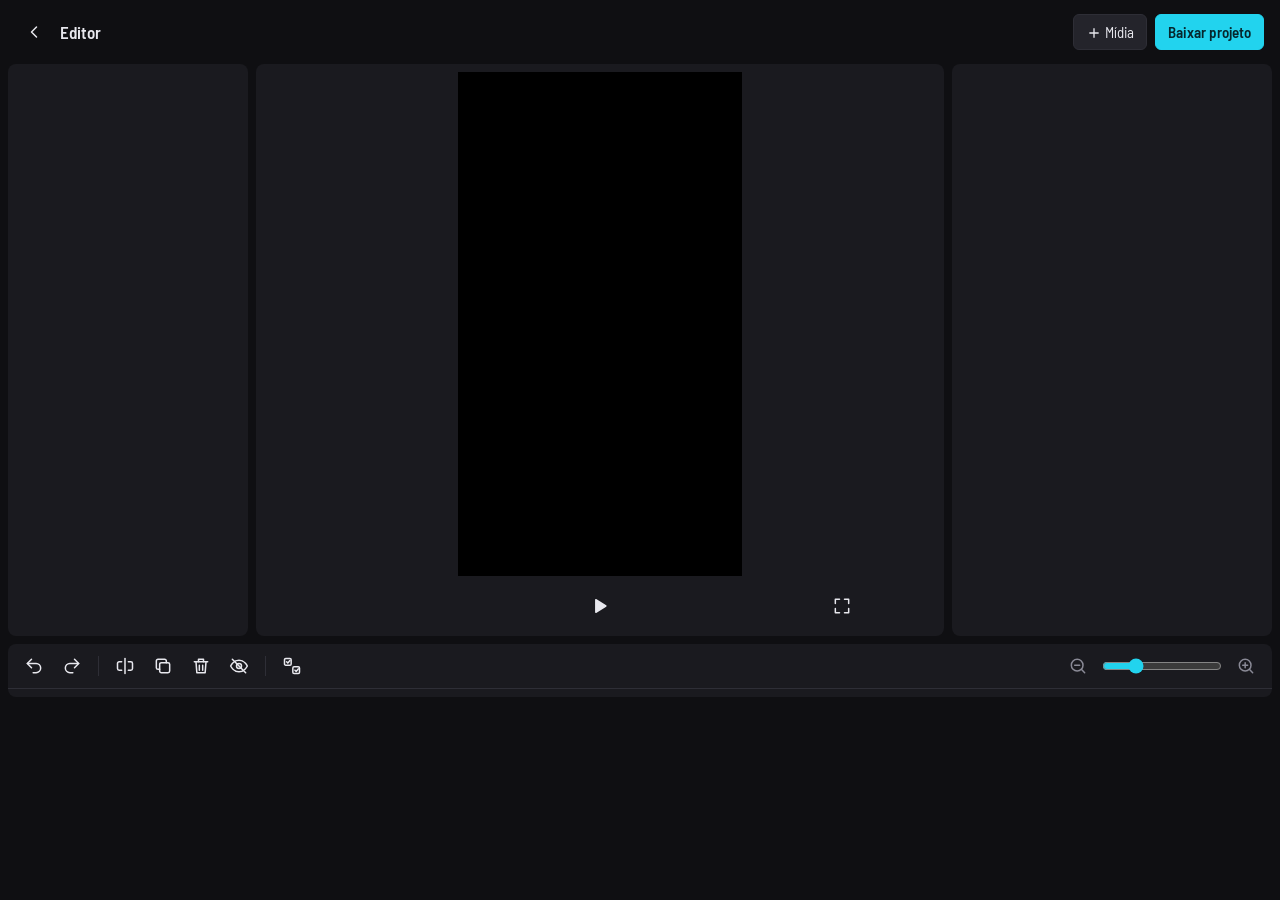
<file: motor/editor_modelo.html>
<!doctype html>
<html lang="pt-BR">
<head>
<meta charset="utf-8">
<meta name="viewport" content="width=device-width, initial-scale=1">
<title>__TITULO__</title>
<link rel="preconnect" href="https://fonts.googleapis.com">
<link rel="stylesheet" href="https://fonts.googleapis.com/css2?family=Barlow+Semi+Condensed:wght@400;500;600&family=Montserrat:wght@600;700;900&family=Poppins:wght@600;700;900&family=Oswald:wght@600;700&family=Anton&family=Bebas+Neue&family=Bangers&family=Luckiest+Guy&family=Archivo+Black&family=Lilita+One&family=Permanent+Marker&family=Noto+Color+Emoji&display=swap">
<style>
:root {
  color-scheme: dark;
  /* cor: referência do Zaza = CapCut: grafite quase preto, painéis em camadas, ciano na seleção e na ação */
  --fundo: #0f0f12;
  --painel: #1a1a1f;
  --painel2: #24242b;
  --linha: #2e2e36;
  --texto: #e8e8ee;
  --fraco: #8a8a96;
  --destaque: #22d3ee;
  /* cores das faixas como no CapCut: texto laranja, áudio verde, adesivo roxo */
  --c-texto: #8c5a1e; --c-texto-t: #ffd59a;
  --c-audio: #17594a; --c-audio-t: #8be8cc;
  --c-balao: #4f3f86;
  /* fonte: Barlow Semi Condensed cabe muito rótulo de timeline em pouco espaço;
     Montserrat só dentro do quadro, que é a fonte do vídeo final */
  --ui: "Barlow Semi Condensed", system-ui, sans-serif;
  /* layout: CapCut. Largo: sons | player | propriedades em cima, timeline na largura toda embaixo.
     Médio: player | propriedades. Celular: player, timeline, propriedades, sons. */
}
* { box-sizing: border-box; }
html, body { margin: 0; background: var(--fundo); color: var(--texto); font-family: var(--ui); font-size: 15px; }
body { padding: 8px; }
button, input, select, textarea { font: inherit; color: inherit; }
button { background: var(--painel2); border: 1px solid var(--linha); border-radius: 6px; padding: 6px 12px; min-height: 36px; cursor: pointer; }
button:hover { border-color: var(--fraco); }
button:disabled { opacity: .35; cursor: default; }
button:focus-visible, input:focus-visible, select:focus-visible, textarea:focus-visible { outline: 2px solid var(--destaque); outline-offset: 1px; }
button.principal { background: var(--destaque); color: #06272d; border-color: var(--destaque); font-weight: 600; }
button.icone { width: 36px; padding: 0; display: inline-grid; place-items: center; background: transparent; border-color: transparent; }
button.icone:hover:not(:disabled) { background: var(--painel2); }
button.icone svg { width: 20px; height: 20px; stroke: currentColor; fill: none; stroke-width: 1.8; stroke-linecap: round; stroke-linejoin: round; }
input, select, textarea { background: var(--fundo); border: 1px solid var(--linha); border-radius: 6px; padding: 6px 8px; min-height: 34px; width: 100%; }
textarea { resize: vertical; min-height: 52px; }
input[type=range] { accent-color: var(--destaque); padding: 0; border: 0; background: transparent; min-height: 28px; }
label { display: grid; gap: 4px; color: var(--fraco); font-size: 13px; min-width: 0; }

.app {
  display: grid; gap: 8px;
  grid-template-columns: 240px minmax(0, 1fr) 320px;
  grid-template-areas: "topo topo topo" "sons player props" "tl tl tl";
}
@media (max-width: 1100px) {
  .app { grid-template-columns: minmax(0, 1fr) minmax(260px, 1fr); grid-template-areas: "topo topo" "player props" "player sons" "tl tl"; }
}
@media (max-width: 640px) {
  .app .tela { max-width: max(180px, calc(48vh * var(--arn, 0.5625))); }
  .app { grid-template-columns: minmax(0, 1fr); grid-template-areas: "topo" "player" "tl" "props" "sons"; }
}
.caixa { background: var(--painel); border-radius: 8px; min-width: 0; }

.topo { grid-area: topo; display: flex; align-items: center; gap: 8px; padding: 6px 8px; }
.topo h1 { font-size: 17px; font-weight: 600; margin: 0; flex: 1; min-width: 0; white-space: nowrap; overflow: hidden; text-overflow: ellipsis; }

.sons { grid-area: sons; padding: 12px; display: grid; gap: 12px; align-content: start; }
.abas { display: flex; gap: 4px; }
.abas button { flex: 1; background: transparent; border-color: transparent; color: var(--fraco); }
.abas button.on { background: var(--painel2); color: var(--texto); }
.lista { display: grid; gap: 4px; }
.item-som { display: grid; grid-template-columns: 36px minmax(0, 1fr) auto; align-items: center; gap: 8px; background: var(--painel2); border-radius: 6px; padding: 4px 8px 4px 4px; }
.item-som span { white-space: nowrap; overflow: hidden; text-overflow: ellipsis; }
.item-som small { color: var(--fraco); font-variant-numeric: tabular-nums; }
.item-som .add { min-height: 30px; padding: 2px 10px; }

.player { grid-area: player; padding: 8px; display: grid; gap: 8px; justify-items: center; align-content: start; }
.tela { position: relative; width: 100%; max-width: max(200px, calc(56vh * var(--arn, 0.5625))); aspect-ratio: var(--ar, 9 / 16); background: #000; overflow: hidden; }
.tela canvas { position: absolute; inset: 0; width: 100%; height: 100%; }
.tela .camada { position: absolute; left: 0; top: 0; width: 1080px; height: 1920px; transform-origin: 0 0; pointer-events: none; }
.transporte { display: grid; grid-template-columns: 1fr auto 1fr; align-items: center; width: 100%; max-width: 520px; }
.tc { font-variant-numeric: tabular-nums; color: var(--fraco); font-size: 14px; }
.tc b { color: var(--destaque); font-weight: 500; }

.props { grid-area: props; padding: 12px; display: grid; gap: 12px; align-content: start; }
.props h2 { margin: 0; font-size: 16px; font-weight: 600; }
.vazio { color: var(--fraco); margin: 0; }
.barra { display: grid; grid-template-columns: 74px minmax(0, 1fr) 52px; align-items: center; gap: 8px; font-size: 14px; }
.barra span { color: var(--fraco); }
.barra output { text-align: right; font-variant-numeric: tabular-nums; }
.grade2 { display: grid; grid-template-columns: repeat(auto-fit, minmax(110px, 1fr)); gap: 8px; }
.linha-botoes { display: flex; flex-wrap: wrap; gap: 8px; }
.alternar { display: flex; align-items: center; gap: 8px; color: var(--texto); font-size: 14px; }
.alternar input { width: auto; min-height: 0; accent-color: var(--destaque); }

.tl { grid-area: tl; padding: 4px 0 8px; user-select: none; -webkit-user-select: none; }
.ferramentas { display: flex; align-items: center; gap: 2px; padding: 0 8px 4px; border-bottom: 1px solid var(--linha); }
.ferramentas .sep { width: 1px; height: 20px; background: var(--linha); margin: 0 6px; }
.ferramentas .zoom { margin-left: auto; display: flex; align-items: center; gap: 4px; color: var(--fraco); }
.ferramentas .zoom input { width: 120px; }
.tl-corpo { display: grid; grid-template-columns: 64px minmax(0, 1fr); }
.cabecas { border-right: 1px solid var(--linha); }
.cabecas div { display: flex; align-items: center; padding-left: 8px; font-size: 12px; color: var(--fraco); border-bottom: 1px solid transparent; }
.rolagem { overflow-x: auto; overflow-y: hidden; position: relative; touch-action: pan-x; }
.trilho { position: relative; }
.regua { position: relative; height: 26px; cursor: ew-resize; color: var(--fraco); font-size: 11px; font-variant-numeric: tabular-nums; touch-action: none; }
.regua span { position: absolute; top: 2px; transform: translateX(3px); }
.regua i { position: absolute; bottom: 0; width: 1px; height: 5px; background: var(--linha); }
.regua i.g { height: 10px; background: var(--fraco); }
.pista { position: relative; margin-bottom: 4px; }
.h-video { height: 66px; } .h-leg { height: 30px; } .h-sfx { height: 34px; } .h-balao { height: 26px; } .h-sobre { height: 40px; }
.pista.alvo { outline: 1px dashed #ffffff55; outline-offset: -1px; border-radius: 5px; }
.pista.vazia { background: repeating-linear-gradient(90deg, #ffffff08 0 12px, transparent 12px 24px); border-radius: 5px; }
.b-sobre { background: #3a6fd8; }
.bloco { position: absolute; top: 0; bottom: 0; border-radius: 5px; overflow: hidden; cursor: grab; touch-action: none; font-size: 12px; border: 2px solid transparent; }
.bloco.sel { border-color: #fff; z-index: 2; }
.bloco .rot { position: absolute; left: 4px; top: 2px; right: 4px; white-space: nowrap; overflow: hidden; text-overflow: ellipsis; pointer-events: none; }
.b-video { background: #203a44; }
.b-video .minis { position: absolute; left: 0; right: 0; top: 0; height: 44px; display: flex; overflow: hidden; pointer-events: none; }
.b-video .minis div { flex: 0 0 auto; height: 44px; background-repeat: no-repeat; }
.b-video .rot { background: rgba(0, 0, 0, .55); left: 2px; right: auto; max-width: calc(100% - 4px); padding: 0 4px; border-radius: 3px; }
.b-video svg.onda { position: absolute; left: 0; bottom: 0; height: 18px; width: 100%; pointer-events: none; }
.b-video svg.onda path { stroke: #7fc6d6; stroke-width: 1; }
.b-leg { background: var(--c-texto); color: var(--c-texto-t); }
.b-leg .rot { top: 5px; }
.b-sfx { background: var(--c-audio); color: var(--c-audio-t); }
.b-sfx svg.onda { position: absolute; inset: 14px 0 0 0; width: 100%; height: 18px; pointer-events: none; }
.b-sfx svg.onda path { stroke: var(--c-audio-t); stroke-width: 1; opacity: .7; }
.b-balao { background: var(--c-balao); }
.b-balao .rot { top: 3px; }
.mudo { opacity: .55; }
.bloco.off { opacity: .35; background-image: repeating-linear-gradient(135deg, transparent 0 6px, rgba(0,0,0,.35) 6px 9px); }
button.icone.on { color: var(--destaque); background: var(--painel2); }
.alca { position: absolute; top: 0; bottom: 0; width: 12px; cursor: ew-resize; z-index: 3; }
.alca.e { left: -2px; } .alca.d { right: -2px; }
.bloco.sel .alca::after { content: ""; position: absolute; top: 25%; bottom: 25%; left: 4px; width: 3px; border-radius: 2px; background: #fff; }
.cabeca { position: absolute; top: 0; bottom: 0; width: 2px; margin-left: -1px; background: #fff; z-index: 5; pointer-events: none; }
.cabeca::before { content: ""; position: absolute; top: 0; left: -5px; border: 6px solid transparent; border-top: 8px solid #fff; }
.guia { position: absolute; top: 0; bottom: 0; width: 1px; background: var(--destaque); z-index: 4; pointer-events: none; display: none; }
.player.cheia { position: fixed; inset: 0; z-index: 40; background: #000; border-radius: 0; align-content: center; padding: 12px; }
.player.cheia .tela { max-width: min(100vw, calc((100vh - 80px) * var(--arn, 0.5625))); }
.player.cheia .transporte { max-width: 640px; }
.pista.h-video.alvo { outline: 2px dashed #ffffffaa; outline-offset: -1px; border-radius: 5px; }
.aviso { position: fixed; left: 50%; bottom: 24px; transform: translateX(-50%); background: var(--texto); color: var(--fundo); padding: 10px 16px; border-radius: 8px; font-weight: 500; opacity: 0; transition: opacity .2s; pointer-events: none; z-index: 10; }
.aviso.on { opacity: 1; }
@media (prefers-reduced-motion: reduce) { .aviso { transition: none; } }

/* ===== quadro do vídeo: mesmo CSS do render ===== */
/*__CSS_QUADRO__*/
</style>
</head>
<body>
<svg width="0" height="0" style="position:absolute">
  <symbol id="i-desfazer" viewBox="0 0 24 24"><path d="M9 14 4 9l5-5"/><path d="M4 9h10.5a5.5 5.5 0 0 1 0 11H11"/></symbol>
  <symbol id="i-refazer" viewBox="0 0 24 24"><path d="m15 14 5-5-5-5"/><path d="M20 9H9.5a5.5 5.5 0 0 0 0 11H13"/></symbol>
  <symbol id="i-split" viewBox="0 0 24 24"><path d="M12 3v18"/><path d="M8 7H5a2 2 0 0 0-2 2v6a2 2 0 0 0 2 2h3"/><path d="M16 7h3a2 2 0 0 1 2 2v6a2 2 0 0 1-2 2h-3"/></symbol>
  <symbol id="i-lixo" viewBox="0 0 24 24"><path d="M4 7h16"/><path d="M10 11v6M14 11v6"/><path d="M6 7l1 13h10l1-13"/><path d="M9 7V4h6v3"/></symbol>
  <symbol id="i-play" viewBox="0 0 24 24"><path d="M7 4.5v15l12-7.5z" fill="currentColor"/></symbol>
  <symbol id="i-pausa" viewBox="0 0 24 24"><path d="M8 5v14M16 5v14" stroke-width="3"/></symbol>
  <symbol id="i-menos" viewBox="0 0 24 24"><circle cx="11" cy="11" r="7"/><path d="M8 11h6M20 20l-4-4"/></symbol>
  <symbol id="i-mais" viewBox="0 0 24 24"><circle cx="11" cy="11" r="7"/><path d="M8 11h6M11 8v6M20 20l-4-4"/></symbol>
  <symbol id="i-olho" viewBox="0 0 24 24"><path d="M2 12s3.5-7 10-7 10 7 10 7-3.5 7-10 7S2 12 2 12z"/><circle cx="12" cy="12" r="3"/><path d="M4 4l16 16"/></symbol>
  <symbol id="i-varios" viewBox="0 0 24 24"><rect x="3" y="3" width="8" height="8" rx="1.5"/><rect x="13" y="13" width="8" height="8" rx="1.5"/><path d="m5.5 7 1.5 1.5 2.5-3M15.5 17l1.5 1.5 2.5-3"/></symbol>
  <symbol id="i-duplicar" viewBox="0 0 24 24"><rect x="8" y="8" width="12" height="12" rx="2"/><path d="M16 8V6a2 2 0 0 0-2-2H6a2 2 0 0 0-2 2v8a2 2 0 0 0 2 2h2"/></symbol>
  <symbol id="i-cheia" viewBox="0 0 24 24"><path d="M4 9V4h5M20 9V4h-5M4 15v5h5M20 15v5h-5"/></symbol>
  <symbol id="i-midia" viewBox="0 0 24 24"><path d="M12 5v14M5 12h14"/></symbol>
  <symbol id="i-voltar" viewBox="0 0 24 24"><path d="M15 18l-6-6 6-6"/></symbol>
  <symbol id="i-ouvir" viewBox="0 0 24 24"><path d="M4 9v6h4l5 4V5L8 9z"/><path d="M16.5 8.5a5 5 0 0 1 0 7"/></symbol>
</svg>

<div class="app">
  <div class="topo">
    <button class="icone" id="bt-menu" title="Projetos" hidden><svg><use href="#i-voltar"/></svg></button>
    <h1 id="titulo">Editor</h1>
    <button id="bt-midia" title="Adicionar mídia do computador (Ctrl+O)"><svg style="width:16px;height:16px;vertical-align:-3px;stroke:currentColor;fill:none;stroke-width:2"><use href="#i-midia"/></svg> Mídia</button>
    <input type="file" id="arq-midia" accept="video/*,audio/*,image/*" multiple hidden>
    <button id="bt-baixar" class="principal">Baixar projeto</button>
  </div>

  <div class="caixa sons" id="sons"></div>

  <div class="caixa player">
    <div class="tela" id="tela">
      <canvas id="cv" width="540" height="960"></canvas>
      <div class="camada"><div class="quadro" id="quadro"></div></div>
    </div>
    <div class="transporte">
      <span class="tc" id="tc"></span>
      <button id="bt-play" class="icone" title="Tocar (espaço)" style="width:44px;height:44px"><svg><use href="#i-play"/></svg></button>
      <span style="justify-self:end"><button class="icone" id="bt-cheia" title="Tela cheia (F)"><svg><use href="#i-cheia"/></svg></button></span>
    </div>
  </div>

  <div class="caixa props" id="props"></div>

  <div class="caixa tl">
    <div class="ferramentas">
      <button class="icone" id="bt-desfazer" title="Desfazer (Ctrl+Z)"><svg><use href="#i-desfazer"/></svg></button>
      <button class="icone" id="bt-refazer" title="Refazer (Ctrl+Shift+Z ou Ctrl+Y)"><svg><use href="#i-refazer"/></svg></button>
      <span class="sep"></span>
      <button class="icone" id="bt-split" title="Dividir na agulha (Ctrl+B)"><svg><use href="#i-split"/></svg></button>
      <button class="icone" id="bt-duplicar" title="Duplicar (Ctrl+D)"><svg><use href="#i-duplicar"/></svg></button>
      <button class="icone" id="bt-apagar" title="Apagar selecionado (Delete)"><svg><use href="#i-lixo"/></svg></button>
      <button class="icone" id="bt-olho" title="Desativar / ativar (H)"><svg><use href="#i-olho"/></svg></button>
      <span class="sep"></span>
      <button class="icone" id="bt-varios" title="Selecionar vários (ou Ctrl/Shift + clique)"><svg><use href="#i-varios"/></svg></button>
      <div class="zoom">
        <button class="icone" id="bt-zmenos" title="Afastar"><svg><use href="#i-menos"/></svg></button>
        <input type="range" id="zoom" min="20" max="300" value="90" aria-label="Zoom da linha do tempo">
        <button class="icone" id="bt-zmais" title="Aproximar"><svg><use href="#i-mais"/></svg></button>
      </div>
    </div>
    <div class="tl-corpo">
      <div class="cabecas" id="cabecas"></div>
      <div class="rolagem" id="rolagem"><div class="trilho" id="trilho"></div></div>
    </div>
  </div>
</div>
<div class="aviso" id="aviso"></div>

<script>
const DADOS = /*__DADOS__*/null;
const FPS = (DADOS.projeto.formato && DADOS.projeto.formato.fps) || 30;
let P = JSON.parse(JSON.stringify(DADOS.projeto));
P.legendas = P.legendas || []; P.sfx = P.sfx || []; P.estilo = P.estilo || {}; P.sobre = P.sobre || [];
const M = DADOS.midias;
let T = 0, tocando = false, relogio0 = 0, T0 = 0, Tant = 0;
let sel = null;          // {tipo: 'trecho'|'legenda'|'sfx'|'balao', i}  (o principal)
let multi = [];          // índices do mesmo tipo quando tem mais de um selecionado
let modoVarios = false;  // botão "selecionar vários" (pro celular)
const LISTA = { trecho: () => P.trechos, legenda: () => P.legendas, sfx: () => P.sfx, sobre: () => P.sobre };
function selecionados() { if (!sel) return []; if (multi.length > 1) return multi.map((i) => ({ tipo: sel.tipo, i })); return [sel]; }
function itemDe(s) { return s.tipo === 'balao' ? P.balao : LISTA[s.tipo]()[s.i]; }
let pxs = 90;
let abaSons = 'sons';

const $ = (id) => document.getElementById(id);
const q = (s) => Math.round(s * FPS) / FPS;
const r3 = (s) => Math.round(s * 1000) / 1000;
const esc = (s) => String(s ?? '').replace(/[&<>"]/g, c => ({ '&': '&amp;', '<': '&lt;', '>': '&gt;', '"': '&quot;' }[c]));
const clone = (o) => JSON.parse(JSON.stringify(o));
const pad = (n) => String(n).padStart(2, '0');
function tc(s) { const f = Math.round(s * FPS); const seg = Math.floor(f / FPS); return `${pad(Math.floor(seg / 60))}:${pad(seg % 60)}:${pad(f % FPS)}`; }
function curto(s) { return (Math.round(s * 10) / 10).toFixed(1).replace('.', ',') + 's'; }
function aviso(txt) { const a = $('aviso'); a.textContent = txt; a.classList.add('on'); clearTimeout(aviso.t); aviso.t = setTimeout(() => a.classList.remove('on'), 1600); }

// ---------- desfazer / refazer ----------
const pilhaD = [], pilhaR = [];
let pendente = null; // estado antes de uma mudança contínua (barra, texto)
function confirmar(antes) {
  if (antes == null || antes === JSON.stringify(P)) return;
  pilhaD.push(antes); if (pilhaD.length > 200) pilhaD.shift(); pilhaR.length = 0; botoesHist();
}
function mudar(fn) { const antes = JSON.stringify(P); fn(); confirmar(antes); }
function abrirPendente() { if (pendente == null) pendente = JSON.stringify(P); }
function fecharPendente() { confirmar(pendente); pendente = null; }
function desfazer() { fecharPendente(); if (!pilhaD.length) return aviso('Nada pra desfazer'); pilhaR.push(JSON.stringify(P)); P = JSON.parse(pilhaD.pop()); validarSel(); tudo(); }
function refazer() { fecharPendente(); if (!pilhaR.length) return aviso('Nada pra refazer'); pilhaD.push(JSON.stringify(P)); P = JSON.parse(pilhaR.pop()); validarSel(); tudo(); }
function botoesHist() { $('bt-desfazer').disabled = !pilhaD.length; $('bt-refazer').disabled = !pilhaR.length; }
function validarSel() {
  multi = [];
  if (!sel) return;
  const lista = { trecho: P.trechos, legenda: P.legendas, sfx: P.sfx, sobre: P.sobre }[sel.tipo];
  if (sel.tipo === 'balao' ? !P.balao : !lista[sel.i]) sel = null;
}

// ---------- linha do tempo ----------
function durTrecho(t) { return (M[t.midia] || {}).tipo === 'imagem' ? (t.duracao || 1) : (t.ate - t.de); }
function estrutura(trechos) { let ini = 0; return trechos.map((t) => { const d = durTrecho(t), o = { t, ini, dur: d, de: t.de || 0 }; ini += d; return o; }); }
function linha() { const tr = estrutura(P.trechos); const total = tr.length ? tr[tr.length - 1].ini + tr[tr.length - 1].dur : 0; return { tr, total }; }
function trechoEm(tempo, tr, fim) {
  for (let k = 0; k < tr.length; k++) { const x = tr[k]; if (fim ? tempo <= x.ini + x.dur + 1e-6 : tempo < x.ini + x.dur - 1e-6) return k; }
  return tr.length - 1;
}
function durSfx(s) { const m = M[s.midia] || {}; return Math.max(0.05, Math.min(s.duracao || 99, Math.min(m.duracao || 1, 12) - (s.inicio || 0))); }
function durSobre(o) { return (M[o.midia] || {}).tipo === 'imagem' ? (o.duracao || 2) : (o.ate - (o.de || 0)); }

// ---------- camadas (pistas): legenda, SFX e clipe por cima podem ficar um sobre o outro ----------
const COM_PISTA = ['legenda', 'sfx', 'sobre'];
function iv(tipo, o) { return tipo === 'legenda' ? [o.de, o.ate] : tipo === 'sfx' ? [o.em, o.em + durSfx(o)] : [o.em, o.em + durSobre(o)]; }
function nPistas(tipo) { const l = LISTA[tipo](); return l.length ? Math.max(...l.map((o) => o.pista || 0)) + 2 : 1; }
function livre(tipo, o, k) { const [a, b] = iv(tipo, o); return !LISTA[tipo]().some((x) => x !== o && (x.pista || 0) === k && Math.min(b, iv(tipo, x)[1]) - Math.max(a, iv(tipo, x)[0]) > 0.001); }
function acomodar(tipo, o) { let k = o.pista || 0; while (!livre(tipo, o, k)) k++; if (k) o.pista = k; else delete o.pista; }
function compactar(tipo) { // tira camada vazia do meio (ex.: moveu o único item da camada 1 pra 3)
  const usadas = [...new Set(LISTA[tipo]().map((o) => o.pista || 0))].sort((x, y) => x - y), novo = {};
  usadas.forEach((k, j) => { novo[k] = j; });
  LISTA[tipo]().forEach((o) => { const k = novo[o.pista || 0]; if (k) o.pista = k; else delete o.pista; });
}
function vizinhos(tipo, o, lista) { // começo e fim livres em volta de o, na mesma pista
  const k = o.pista || 0, [a] = iv(tipo, o); let ant = 0, prox = Infinity;
  for (const x of lista) { if (x === o || (x.pista || 0) !== k) continue; const [xa, xb] = iv(tipo, x); if (xb <= a + 1e-6) ant = Math.max(ant, xb); else if (xa >= a - 1e-6) prox = Math.min(prox, xa); }
  return [ant, prox];
}

/* Quando um trecho muda (aparar, apagar), legendas e SFX andam junto com o conteúdo:
   cada tempo vira "segundo X do original" e volta pro novo tempo final. */
function remapear(velho, novo, mapaIdx) {
  const tv = estrutura(velho), tn = estrutura(novo);
  const totalN = tn.length ? tn[tn.length - 1].ini + tn[tn.length - 1].dur : 0;
  const map = (t, fim) => {
    const k = trechoEm(t, tv, fim), x = tv[k]; if (!x) return { t, fora: false };
    const src = x.de + (t - x.ini), nk = mapaIdx(k);
    if (nk < 0) { const prox = tn.find((y, j) => mapaIdx(k + 1) === j); return { t: prox ? prox.ini : (tn[k] ? tn[k].ini : totalN), fora: true }; }
    const y = tn[nk]; const c = Math.min(Math.max(src, y.de), y.de + y.dur);
    return { t: y.ini + (c - y.de), fora: false };
  };
  P.legendas = P.legendas.map((l) => { const a = map(l.de, false), b = map(l.ate, true); let ate = b.t; if (!a.fora && ate - a.t < 0.05 && l.ate - l.de >= 0.05) ate = Math.min(a.t + (l.ate - l.de), totalN); return { ...l, de: r3(a.t), ate: r3(ate) }; })
    .filter((l) => l.ate - l.de >= 0.05);
  P.sfx = P.sfx.map((s) => { const a = map(s.em, false); return a.fora ? null : { ...s, em: r3(a.t) }; }).filter(Boolean);
  P.sobre = P.sobre.map((o) => { const a = map(o.em, false); return a.fora ? null : { ...o, em: r3(a.t) }; }).filter(Boolean);
  if (P.balao) { P.balao.ate = r3(Math.min(P.balao.ate ?? 3.5, totalN)); if (P.balao.ate - (P.balao.de || 0) < 0.1) P.balao.de = 0; }
}

// ---------- mídia e som ----------
const els = {}, elsS = {};
function novoVideo(src) { const v = document.createElement('video'); v.src = src; v.preload = 'auto'; v.playsInline = true; v.muted = true; v.setAttribute('playsinline', ''); return v; }
async function miniLocal(nome) { // tira de miniaturas pra vídeo que veio do computador (o do King Bot já vem pronto)
  const m = M[nome]; if (!m || m.mini || m.tipo !== 'video' || !m.duracao) return;
  const v = novoVideo(m.src), dur = m.duracao, n = Math.max(1, Math.min(240, Math.ceil(dur * 2))), ps = n / dur;
  const c = document.createElement('canvas'); c.width = n * 36; c.height = 64; const g = c.getContext('2d');
  await new Promise((ok) => { v.onloadeddata = ok; v.onerror = ok; setTimeout(ok, 8000); });
  for (let i = 0; i < n; i++) {
    await new Promise((ok) => { v.onseeked = ok; setTimeout(ok, 1500); v.currentTime = Math.min(dur - 0.05, (i + 0.5) / ps); });
    const iw = v.videoWidth, ih = v.videoHeight; if (!iw) break;
    const k = Math.max(36 / iw, 64 / ih); g.drawImage(v, i * 36 + (36 - iw * k) / 2, (64 - ih * k) / 2, iw * k, ih * k);
  }
  m.mini = { src: c.toDataURL('image/jpeg', 0.6), n, por_seg: ps };
  desenharTimeline();
}
function prepararMidia(nome) { // elementos de imagem/vídeo (um pro vídeo principal, outro pro clipe por cima) e o som
  const m = M[nome];
  if (m.tipo === 'video') { els[nome] = novoVideo(m.src); elsS[nome] = novoVideo(m.src); }
  else if (m.tipo === 'imagem') { const im = new Image(); im.src = m.src; els[nome] = im; elsS[nome] = im; }
  if (actx && (m.tipo === 'audio' || m.tipo === 'video')) carregarSom(nome);
  if (m.tipo === 'video' && !m.mini) setTimeout(() => miniLocal(nome), 300);
}
/* Som da prévia: tudo passa pelo Web Audio (o vídeo fica mudo e só desenha a imagem).
   Assim volume acima de 100%, mudo e posição dos SFX valem em qualquer aparelho, inclusive iPhone,
   onde o navegador ignora o volume do elemento de vídeo. */
let actx = null, somOk = false; const bufs = {}; let fontes = [];
function b64buf(url) { const s = atob(url.split(',')[1]); const u = new Uint8Array(s.length); for (let i = 0; i < s.length; i++) u[i] = s.charCodeAt(i); return u.buffer; }
function decodificar(buf) { return new Promise((ok, erro) => { const r = actx.decodeAudioData(buf, ok, erro); if (r && r.then) r.then(ok, erro); }); }
function bytesDe(url) { return url.startsWith('data:') ? Promise.resolve(b64buf(url)) : fetch(url).then((r) => r.arrayBuffer()); }
function picosDoBuffer(b, porSeg = 40) { // onda pra mídia que veio do computador (a do King Bot já vem pronta)
  const d = b.getChannelData(0), passo = Math.max(1, Math.floor(b.sampleRate / porSeg)), v = [];
  for (let i = 0; i < d.length; i += passo) { let mx = 0; for (let j = i; j < Math.min(d.length, i + passo); j += 4) { const a = Math.abs(d[j]); if (a > mx) mx = a; } v.push(mx); }
  const ref = [...v].sort((a, b) => a - b)[Math.floor(v.length * 0.98)] || 1;
  return v.map((x) => Math.min(100, Math.round(x * 100 / ref)));
}
function carregarSom(n) {
  const m = M[n];
  bytesDe(m.src).then(decodificar).then((b) => {
    bufs[n] = b; somOk = true;
    if (!m.picos) { m.picos = picosDoBuffer(b); if (typeof desenharTimeline === 'function' && document.readyState !== 'loading') desenharTimeline(); }
  }).catch(() => {});
}
try { actx = new (window.AudioContext || window.webkitAudioContext)(); } catch (err) { actx = null; }
for (const n of Object.keys(M)) prepararMidia(n);

/* ---------- reduzir ruído e realçar voz (prévia) ----------
   Ruído: RNNoise no navegador (mesma rede do arnndn do render), calculado uma vez por mídia e misturado
   com o original pela força. Precisa de internet na primeira vez (baixa o wasm). Realçar voz: mesmo EQ +
   compressor do render, em Web Audio. */
const bufsNR = {}, nrPendente = {};
let rnnoise = null;
async function prepararRuido(nome) {
  if (bufsNR[nome] || nrPendente[nome] || !bufs[nome]) return;
  nrPendente[nome] = true;
  try {
    if (!rnnoise) { const mod = await import('https://cdn.jsdelivr.net/npm/@shiguredo/rnnoise-wasm@2025.1.5/dist/rnnoise.js'); rnnoise = await mod.Rnnoise.load(); }
    const b = bufs[nome], SR = 48000, n = Math.ceil(b.duration * SR);
    const off = new OfflineAudioContext(1, n, SR), src = off.createBufferSource(); src.buffer = b; src.connect(off.destination); src.start();
    const r48 = (await off.startRendering()).getChannelData(0);
    const st = rnnoise.createDenoiseState(), F = rnnoise.frameSize, out = new Float32Array(n), fr = new Float32Array(F);
    for (let i = 0; i + F <= n; i += F) {
      for (let j = 0; j < F; j++) fr[j] = r48[i + j] * 32768;
      st.processFrame(fr);
      for (let j = 0; j < F; j++) out[i + j] = fr[j] / 32768;
      if ((i / F) % 500 === 499) await new Promise((ok) => setTimeout(ok, 0));
    }
    st.destroy();
    const nb = actx.createBuffer(1, n, SR); nb.copyToChannel(out, 0); bufsNR[nome] = nb;
    if (tocando) agendarTudo();
  } catch (e) { aviso('Prévia do ruído precisa de internet (no vídeo final funciona)'); }
  nrPendente[nome] = false;
}
function cadeiaVoz(destino) { // realçar voz: mesmo tratamento do render (REALCE_VOZ em render.py)
  const hp = actx.createBiquadFilter(); hp.type = 'highpass'; hp.frequency.value = 80;
  const p1 = actx.createBiquadFilter(); p1.type = 'peaking'; p1.frequency.value = 250; p1.Q.value = 1; p1.gain.value = -2;
  const p2 = actx.createBiquadFilter(); p2.type = 'peaking'; p2.frequency.value = 3200; p2.Q.value = 1.2; p2.gain.value = 4;
  const hs = actx.createBiquadFilter(); hs.type = 'highshelf'; hs.frequency.value = 9000; hs.gain.value = 2;
  const cp = actx.createDynamicsCompressor(); cp.threshold.value = -20; cp.ratio.value = 3; cp.attack.value = 0.005; cp.release.value = 0.09; cp.knee.value = 6;
  const mk = actx.createGain(); mk.gain.value = 1.6;
  hp.connect(p1).connect(p2).connect(hs).connect(cp).connect(mk).connect(destino);
  return hp;
}
const RNN_ATRASO = 960 / 48000; // esse build do RNNoise devolve a voz 960 amostras (20 ms) atrasada (medido 11/11)
function garantirAudio() {
  if (!actx) return;
  if (actx.state !== 'running') actx.resume();
  if (!garantirAudio.ok) { const s = actx.createBufferSource(); s.buffer = actx.createBuffer(1, 1, 22050); s.connect(actx.destination); s.start(0); garantirAudio.ok = true; }
}
function agendarBuf(nome, quando, offset, dur, vol, fx) {
  const b = bufs[nome]; if (!b || dur <= 0.005 || vol <= 0) return;
  const g = actx.createGain();
  const f = Math.min(0.006, dur / 3);
  g.gain.setValueAtTime(0, quando); g.gain.linearRampToValueAtTime(vol, quando + f);
  g.gain.setValueAtTime(vol, quando + dur - f); g.gain.linearRampToValueAtTime(0, quando + dur);
  g.connect(fx && fx.voz ? cadeiaVoz(actx.destination) : actx.destination);
  const nr = fx ? Math.min(1, fx.nr || 0) : 0;
  if (nr > 0 && !bufsNR[nome]) prepararRuido(nome);
  const partes = nr > 0 && bufsNR[nome] ? [[b, 1 - nr, offset], [bufsNR[nome], nr, offset + RNN_ATRASO]] : [[b, 1, offset]];
  for (const [buf, ganho, off] of partes) {
    if (ganho <= 0) continue;
    const s = actx.createBufferSource(), gg = actx.createGain(); s.buffer = buf; gg.gain.value = ganho;
    s.connect(gg).connect(g);
    s.start(quando, Math.max(0, off), dur); fontes.push(s);
    s.onended = () => { fontes = fontes.filter((x) => x !== s); };
  }
}
const fxDe = (o) => ({ nr: o.reduzir_ruido || 0, voz: !!o.realcar_voz });
function tocarSom(nome, vol, offset = 0, dur = null) { // botão "Ouvir"
  garantirAudio(); if (!actx || !bufs[nome]) return;
  agendarBuf(nome, actx.currentTime + 0.02, offset, (dur || bufs[nome].duration) - offset, vol);
}
function pararSons() { fontes.forEach((s) => { try { s.stop(); } catch (e) {} }); fontes = []; }
let ctx0 = 0, chaveSom = '';
function agendarTudo() {
  pararSons(); if (!actx) return;
  ctx0 = actx.currentTime + 0.06; T0 = T;
  const L = linha();
  for (const x of L.tr) {
    const t = x.t, m = M[t.midia] || {}; if (m.tipo !== 'video' || t.mudo) continue;
    if (x.ini + x.dur <= T0) continue;
    let ini = Math.max(x.ini, T0), voltas = 0;
    while (ini < x.ini + x.dur - 0.005 && voltas++ < 100) { // o trecho pode cruzar pedaços da cópia leve
      // "< s.b - 0.002": no fim exato de um pedaço o arredondamento achava o mesmo pedaço de novo e o laço não andava
      const src = x.de + (ini - x.ini), seg = (m.mapa || []).find((s) => src >= s.a - 0.005 && src < s.b - 0.002);
      if (!seg) break;
      const dur = Math.min(x.ini + x.dur - ini, seg.b - src);
      agendarBuf(t.midia, ctx0 + (ini - T0), seg.o + (src - seg.a), dur, t.volume ?? 1, fxDe(t));
      ini += dur;
    }
  }
  for (const s of P.sfx) {
    if (s.desativado) continue;
    const d = durSfx(s); if (s.em + d <= T0) continue;
    const ini = Math.max(s.em, T0);
    agendarBuf(s.midia, ctx0 + (ini - T0), (s.inicio || 0) + ini - s.em, s.em + d - ini, s.volume ?? 1);
  }
  for (const o of P.sobre) {
    const m = M[o.midia] || {}; if (o.desativado || o.mudo || m.tipo !== 'video') continue;
    const d = durSobre(o); if (o.em + d <= T0) continue;
    let ini = Math.max(o.em, T0), voltas = 0;
    while (ini < o.em + d - 0.005 && voltas++ < 100) {
      const src = (o.de || 0) + (ini - o.em), seg = (m.mapa || []).find((x) => src >= x.a - 0.005 && src < x.b - 0.002); if (!seg) break;
      const dd = Math.min(o.em + d - ini, seg.b - src);
      agendarBuf(o.midia, ctx0 + (ini - T0), seg.o + (src - seg.a), dd, o.volume ?? 1, fxDe(o)); ini += dd;
    }
  }
  chaveSom = JSON.stringify([P.trechos, P.sfx, P.sobre]);
}
function proxyT(nome, tf) {
  for (const s of (M[nome].mapa || [])) if (tf >= s.a - 0.01 && tf <= s.b + 0.01) return s.o + Math.min(Math.max(tf, s.a), s.b) - s.a;
  return null;
}

// ---------- desenho do quadro ----------
const cv = $('cv'), cx = cv.getContext('2d');
// formato do vídeo final: vertical 1080x1920 (Reels/Shorts) ou horizontal 1920x1080 (YouTube)
const FW = () => (P.formato && P.formato.largura) || 1080, FH = () => (P.formato && P.formato.altura) || 1920;
const FORMATOS = { vertical: [1080, 1920, 'Vertical 9:16 (Reels, Shorts, TikTok)'], horizontal: [1920, 1080, 'Horizontal 16:9 (YouTube)'] };
const formatoAtual = () => (FW() > FH() ? 'horizontal' : 'vertical');
let formatoVisto = '';
function aplicarFormato() {
  const W = FW(), H = FH(), k = W + 'x' + H; if (k === formatoVisto) return; formatoVisto = k;
  const r = document.documentElement.style; r.setProperty('--ar', `${W} / ${H}`); r.setProperty('--arn', String(W / H));
  cv.width = Math.round(W / 2); cv.height = Math.round(H / 2);
  const cm = document.querySelector('.camada'); cm.style.width = W + 'px'; cm.style.height = H + 'px';
  $('quadro').style.width = W + 'px'; $('quadro').style.height = H + 'px';
  textoAtual = null; requestAnimationFrame(() => escalar());
}
function trocarFormato(nome) { // muda o quadro e põe a legenda num lugar que faz sentido no formato novo
  const f = FORMATOS[nome]; if (!f || nome === formatoAtual()) return;
  P.formato = { ...(P.formato || {}), largura: f[0], altura: f[1] };
  const e = P.estilo.legenda = P.estilo.legenda || {};
  if (nome === 'horizontal') { e.y = 900; e.largura = 1500; } else { delete e.y; delete e.largura; }
  for (const l of P.legendas) if (l.estilo && l.estilo.y != null) { delete l.estilo.y; if (!Object.keys(l.estilo).length) delete l.estilo; }
  for (const o of P.sobre) { if (o.largura > f[0]) o.largura = f[0]; if (o.y != null && o.y > f[1] - 50) delete o.y; }
}
function desenharMidia(el, encaixe, zoom) {
  const W = cv.width, H = cv.height, iw = el.videoWidth || el.naturalWidth, ih = el.videoHeight || el.naturalHeight;
  if (!iw) return;
  const z = zoom || 1, cobrir = Math.max(W / iw, H / ih) * z, conter = Math.min(W / iw, H / ih) * z;
  const pinta = (s) => { const w = iw * s, h = ih * s; cx.drawImage(el, (W - w) / 2, (H - h) / 2, w, h); };
  if (encaixe === 'borrado') { cx.save(); cx.filter = 'blur(20px) brightness(0.92)'; pinta(Math.max(W / iw, H / ih) * 1.05); cx.restore(); pinta(conter); }
  else if (encaixe === 'conter') pinta(conter); else pinta(cobrir);
}
function foraDaCopia() {
  cx.fillStyle = '#000'; cx.fillRect(0, 0, cv.width, cv.height); cx.fillStyle = '#8a8a96';
  cx.font = '600 22px "Barlow Semi Condensed", sans-serif'; cx.textAlign = 'center';
  cx.fillText('Fora da cópia leve da página', cv.width / 2, cv.height / 2 - 12);
  cx.fillText('(o vídeo final tem esse pedaço)', cv.width / 2, cv.height / 2 + 18);
}
const VL = { y: '--leg-y', largura: '--leg-largura', tam_en: '--tam-en', tam_pt: '--tam-pt', cor_en: '--cor-en', cor_pt: '--cor-pt', contorno_en: '--contorno-en', contorno_pt: '--contorno-pt', espaco: '--leg-espaco', fonte_en: '--fonte-en', fonte_pt: '--fonte-pt' };
const VB = { y: '--balao-y', largura: '--balao-largura', tam: '--balao-tam', fundo: '--balao-fundo', cor: '--balao-cor', fonte: '--balao-fonte' };
const FONTES = ['Montserrat', 'Poppins', 'Oswald', 'Anton', 'Bebas Neue', 'Bangers', 'Luckiest Guy', 'Archivo Black', 'Lilita One', 'Permanent Marker'];
function cssVars(est, mapa) { return Object.entries(est || {}).filter(([k]) => mapa[k]).map(([k, v]) => `${mapa[k]}:${k.startsWith('fonte') ? `'${String(v).replace(/['"]/g, '')}'` : typeof v === 'number' ? v + 'px' : v}`).join(';'); }
let textoAtual = null;
function desenharTextos(tempo) {
  const tq = q(tempo) + 1e-4; let h = '';
  for (const l of P.legendas) if (!l.desativado && q(l.de) <= tq && tq < q(l.ate)) {
    const st = cssVars({ ...(P.estilo.legenda || {}), ...(l.estilo || {}) }, VL);
    h += `<div class="legenda" style="${st}">${l.en ? `<div class="en">${esc(l.en)}</div>` : ''}${l.pt ? `<div class="pt">${esc(l.pt)}</div>` : ''}</div>`;
  }
  const b = P.balao;
  if (b && b.texto && !b.desativado && q(b.de || 0) <= tq && tq < q(b.ate ?? 3.5)) {
    h += `<div class="balao${b.quebra ? ' quebra' : ''}" style="${cssVars({ ...(P.estilo.balao || {}), ...(b.estilo || {}) }, VB)}">${esc(b.texto)}</div>`;
  }
  if (h !== textoAtual) { $('quadro').innerHTML = h; textoAtual = h; }
}

function quadro() {
  const L = linha();
  const comSom = actx && somOk;
  if (tocando) {
    T = comSom ? T0 + Math.max(0, actx.currentTime - ctx0) : T0 + (performance.now() - relogio0) / 1000;
    if (T >= L.total) { T = L.total; parar(); }
    else if (comSom && JSON.stringify([P.trechos, P.sfx, P.sobre]) !== chaveSom) { clearTimeout(quadro.re); quadro.re = setTimeout(() => { if (tocando) agendarTudo(); }, 60); chaveSom = JSON.stringify([P.trechos, P.sfx, P.sobre]); }
  }
  Tant = T;
  const k = trechoEm(T, L.tr, false), x = L.tr[k];
  cx.fillStyle = '#000'; cx.fillRect(0, 0, cv.width, cv.height);
  if (x) {
    const t = x.t, m = M[t.midia] || {}, el = els[t.midia];
    for (const [n, e] of Object.entries(els)) if (e instanceof HTMLVideoElement && n !== t.midia && !e.paused) e.pause();
    if (m.tipo === 'video') {
      const pt = proxyT(t.midia, x.de + (T - x.ini));
      if (pt == null) { el.pause(); foraDaCopia(); }
      else {
        if (comSom) el.muted = true; else { el.muted = !!t.mudo; el.volume = Math.min(1, t.volume ?? 1); }
        if (Math.abs(el.currentTime - pt) > (tocando ? 0.15 : 0.02)) el.currentTime = pt;
        if (tocando && el.paused) el.play().catch(() => {});
        if (!tocando && !el.paused) el.pause();
        desenharMidia(el, t.encaixe, t.zoom);
      }
    } else if (m.tipo === 'imagem') desenharMidia(el, t.encaixe, t.zoom);
  }
  desenharSobre(comSom);
  desenharTextos(T);
  $('tc').innerHTML = `<b>${tc(T)}</b> / ${tc(L.total)}`;
  const cab = $('cabeca'); if (cab) cab.style.left = (T * pxs) + 'px';
  if (tocando) { const r = $('rolagem'), px = T * pxs; if (px < r.scrollLeft || px > r.scrollLeft + r.clientWidth - 40) r.scrollLeft = px - 40; }
  requestAnimationFrame(quadro);
}
function desenharSobre(comSom) {
  const k = cv.width / FW(), ativos = new Set();
  const lista = P.sobre.filter((o) => !o.desativado && o.em <= T && T < o.em + durSobre(o)).sort((a, b) => (a.pista || 0) - (b.pista || 0));
  for (const o of lista) {
    const m = M[o.midia] || {}, el = elsS[o.midia]; if (!el) continue;
    if (m.tipo === 'video') {
      const pt = proxyT(o.midia, (o.de || 0) + (T - o.em)); if (pt == null) continue;
      ativos.add(el);
      if (Math.abs(el.currentTime - pt) > (tocando ? 0.15 : 0.02)) el.currentTime = pt;
      if (tocando && el.paused) el.play().catch(() => {}); if (!tocando && !el.paused) el.pause();
    }
    const iw = el.videoWidth || el.naturalWidth, ih = el.videoHeight || el.naturalHeight; if (!iw) continue;
    const w = (o.largura || FW()) * k, h = w * ih / iw, x = (o.x || 0) * k, y = o.y == null ? (cv.height - h) / 2 : o.y * k;
    cx.drawImage(el, x, y, w, h);
  }
  for (const e of Object.values(elsS)) if (e instanceof HTMLVideoElement && !ativos.has(e) && !e.paused) e.pause();
}
function tocar() {
  garantirAudio(); const L = linha(); if (T >= L.total - 0.05) T = 0;
  tocando = true; T0 = T; Tant = T; relogio0 = performance.now();
  agendarTudo();
  $('bt-play').innerHTML = '<svg><use href="#i-pausa"/></svg>';
}
function parar() { tocando = false; pararSons(); Object.values(els).concat(Object.values(elsS)).forEach((e) => e.pause && e.pause()); $('bt-play').innerHTML = '<svg><use href="#i-play"/></svg>'; }
function irPara(t) { const L = linha(); T = Math.min(Math.max(0, t), L.total); if (tocando) { T0 = T; relogio0 = performance.now(); agendarTudo(); } }
function escalar() { document.querySelector('.camada').style.transform = `scale(${$('tela').clientWidth / FW()})`; }
new ResizeObserver(escalar).observe($('tela'));

// ---------- timeline ----------
function onda(picos, porSeg, t0, t1, largura, altura, ganho, mapa) {
  if (!picos || !picos.length || largura < 4) return '';
  const barras = Math.max(1, Math.floor(largura / 3)); let d = '';
  for (let b = 0; b < barras; b++) {
    const ts = t0 + (t1 - t0) * (b + 0.5) / barras; const pt = mapa ? mapa(ts) : ts; if (pt == null) continue;
    const v = (picos[Math.floor(pt * porSeg)] || 0) / 100 * Math.min(2, ganho); const h = Math.max(1, Math.min(altura, v * altura));
    const xx = (b * 3 + 1.5).toFixed(1); d += `M${xx} ${altura}V${(altura - h).toFixed(1)}`;
  }
  return `<svg class="onda" viewBox="0 0 ${largura} ${altura}" preserveAspectRatio="none"><path d="${d}"/></svg>`;
}
function minis(t, x, w) {
  const m = M[t.midia]; if (!m || !m.mini) return '';
  const tw = 25, n = Math.ceil(w / tw); let h = '';
  for (let i = 0; i < n; i++) {
    const pt = proxyT(t.midia, x.de + (i * tw + tw / 2) / pxs); if (pt == null) { h += `<div style="width:${tw}px"></div>`; continue; }
    const idx = Math.min(m.mini.n - 1, Math.floor(pt * m.mini.por_seg));
    h += `<div style="width:${tw}px;background-image:url(${m.mini.src});background-size:${m.mini.n * tw}px 44px;background-position:-${idx * tw}px 0"></div>`;
  }
  return `<div class="minis">${h}</div>`;
}
let guiaT = null;
function desenharTimeline() {
  const L = linha(), tr = $('trilho');
  tr.style.width = Math.max(L.total * pxs + 120, $('rolagem').clientWidth) + 'px';
  const passo = pxs >= 120 ? 0.5 : pxs >= 50 ? 1 : pxs >= 25 ? 2 : 5;
  let regua = '';
  for (let i = 0; i * passo <= L.total + 1e-6; i++) {
    const s = i * passo, grande = Math.abs(s - Math.round(s)) < 1e-6 && (Math.round(s) % (passo >= 2 ? passo : 1) === 0);
    regua += `<i class="${grande ? 'g' : ''}" style="left:${s * pxs}px"></i>`;
    if (grande && (Math.round(s) % Math.max(1, passo * 2) === 0 || passo < 1)) regua += `<span style="left:${s * pxs}px">${pad(Math.floor(s / 60))}:${pad(Math.round(s) % 60)}</span>`;
  }
  const selAgora = selecionados(); const S = (tipo, i) => (selAgora.some((x) => x.tipo === tipo && x.i === i) ? ' sel' : '');
  const OFF = (o) => (o && o.desativado ? ' off' : '');
  const alcas = '<span class="alca e" data-alca="ini"></span><span class="alca d" data-alca="fim"></span>';
  let v = '', b = '';
  const rows = { legenda: [], sfx: [], sobre: [] };
  for (const tp of COM_PISTA) for (let k = 0; k < nPistas(tp); k++) rows[tp].push('');
  L.tr.forEach((x, i) => {
    const t = x.t, w = Math.max(6, x.dur * pxs - 2), m = M[t.midia] || {}, vol = t.mudo ? 0 : (t.volume ?? 1);
    const extra = (t.mudo ? ', mudo' : (vol !== 1 ? `, ${Math.round(vol * 100)}%` : '')) + (!t.mudo && (t.reduzir_ruido || t.realcar_voz) ? ' · voz' : '');
    const ond = m.picos ? onda(m.picos, 40, x.de, x.de + x.dur, w, 18, vol, (ts) => proxyT(t.midia, ts)) : '';
    v += `<div class="bloco b-video${S('trecho', i)}" data-tipo="trecho" data-i="${i}" style="left:${x.ini * pxs}px;width:${w}px">${minis(t, x, w)}${ond}<span class="rot">${esc(t.midia)} ${curto(x.dur)}${extra}</span>${alcas}</div>`;
  });
  P.legendas.forEach((g, i) => {
    rows.legenda[g.pista || 0] += `<div class="bloco b-leg${S('legenda', i)}${OFF(g)}" data-tipo="legenda" data-i="${i}" style="left:${g.de * pxs}px;width:${Math.max(6, (g.ate - g.de) * pxs - 1)}px" title="${esc(g.en)} / ${esc(g.pt)}"><span class="rot">${esc(g.pt || g.en || 'texto vazio')}</span>${alcas}</div>`;
  });
  P.sfx.forEach((x, i) => {
    const d = durSfx(x), w = Math.max(10, d * pxs), m = M[x.midia] || {}, vol = x.volume ?? 1;
    rows.sfx[x.pista || 0] += `<div class="bloco b-sfx${S('sfx', i)}${OFF(x)}" data-tipo="sfx" data-i="${i}" style="left:${x.em * pxs}px;width:${w}px">${onda(m.picos, 40, x.inicio || 0, (x.inicio || 0) + d, w, 18, vol)}<span class="rot">${esc(x.midia)}${vol !== 1 ? ' ' + Math.round(vol * 100) + '%' : ''}</span>${alcas}</div>`;
  });
  P.sobre.forEach((o, i) => {
    const d = durSobre(o), w = Math.max(10, d * pxs - 1);
    const mini = (M[o.midia] || {}).mini ? minis({ midia: o.midia }, { de: o.de || 0 }, w) : '';
    rows.sobre[o.pista || 0] += `<div class="bloco b-sobre${S('sobre', i)}${OFF(o)}" data-tipo="sobre" data-i="${i}" style="left:${o.em * pxs}px;width:${w}px">${mini}<span class="rot">${esc(o.midia)} ${curto(d)}${o.mudo ? ', mudo' : (o.reduzir_ruido || o.realcar_voz ? ' · voz' : '')}</span>${alcas}</div>`;
  });
  if (P.balao && P.balao.texto) {
    const bb = P.balao; b = `<div class="bloco b-balao${S('balao', 0)}${OFF(bb)}" data-tipo="balao" data-i="0" style="left:${(bb.de || 0) * pxs}px;width:${Math.max(6, ((bb.ate ?? 3.5) - (bb.de || 0)) * pxs - 1)}px"><span class="rot">${esc(bb.texto)}</span>${alcas}</div>`;
  }
  const alvoP = arr && arr.pistaAlvo != null ? (arr.tipo === 'trecho' ? (arr.virar === 'sobre' ? 'sobre' : '-') : arr.tipo) + ':' + arr.pistaAlvo : '';
  const linhaP = (tp, k, cls) => `<div class="pista ${cls}${rows[tp][k] ? '' : ' vazia'}${alvoP === tp + ':' + k ? ' alvo' : ''}" data-tp="${tp}" data-pista="${k}">${rows[tp][k]}</div>`;
  const NOMES = { sobre: 'Por cima', legenda: 'Texto', sfx: 'Áudio' }, CLS = { sobre: 'h-sobre', legenda: 'h-leg', sfx: 'h-sfx' };
  let corpo = '', cab = '<div style="height:26px"></div>';
  for (let k = rows.sobre.length - 1; k >= 0; k--) { corpo += linhaP('sobre', k, 'h-sobre'); cab += `<div class="h-sobre" style="margin-bottom:4px">${rows.sobre[k] ? NOMES.sobre + (k ? ' ' + (k + 1) : '') : '+ clipe'}</div>`; }
  corpo += `<div class="pista h-video${arr && arr.virar === 'trecho' ? ' alvo' : ''}">${v}</div>`; cab += '<div class="h-video" style="margin-bottom:4px">Vídeo</div>';
  for (const tp of ['legenda', 'sfx']) rows[tp].forEach((r, k) => { corpo += linhaP(tp, k, CLS[tp]); cab += `<div class="${CLS[tp]}" style="margin-bottom:4px">${r || !k ? NOMES[tp] + (k ? ' ' + (k + 1) : '') : '+ ' + NOMES[tp].toLowerCase()}</div>`; });
  corpo += `<div class="pista h-balao">${b}</div>`; cab += '<div class="h-balao">Balão</div>';
  $('cabecas').innerHTML = cab;
  tr.innerHTML = `<div class="regua" id="regua">${regua}</div>${corpo}
    <div class="guia" id="guia"></div><div class="cabeca" id="cabeca" style="left:${T * pxs}px"></div>`;
  if (guiaT != null) { $('guia').style.display = 'block'; $('guia').style.left = guiaT * pxs + 'px'; }
}

// ---------- arrastar na timeline ----------
let arr = null;
function pontosIma(excluir) {
  const L = linha(), pts = [0, L.total, T];
  L.tr.forEach((x) => pts.push(x.ini, x.ini + x.dur));
  P.legendas.forEach((l, i) => { if (!(excluir.tipo === 'legenda' && excluir.i === i)) pts.push(l.de, l.ate); });
  P.sfx.forEach((s, i) => { if (!(excluir.tipo === 'sfx' && excluir.i === i)) pts.push(s.em, s.em + durSfx(s)); });
  P.sobre.forEach((o, i) => { if (!(excluir.tipo === 'sobre' && excluir.i === i)) pts.push(o.em, o.em + durSobre(o)); });
  if (P.balao && excluir.tipo !== 'balao') pts.push(P.balao.de || 0, P.balao.ate ?? 3.5);
  return pts;
}
function ima(t, pts) { const lim = 8 / pxs; let melhor = null; for (const p of pts) if (Math.abs(p - t) < lim && (melhor == null || Math.abs(p - t) < Math.abs(melhor - t))) melhor = p; return melhor; }
function tempoDoPonteiro(e) { return (e.clientX - $('trilho').getBoundingClientRect().left) / pxs; }

$('trilho').addEventListener('pointerdown', (e) => {
  if (e.button > 0) return;
  if (e.target.closest('#regua')) { arr = { modo: 'agulha' }; parar(); irPara(tempoDoPonteiro(e)); $('trilho').setPointerCapture(e.pointerId); return; }
  const bl = e.target.closest('.bloco');
  if (!bl) { sel = null; multi = []; parar(); irPara(tempoDoPonteiro(e)); tudo(); return; }
  const tipo = bl.dataset.tipo, i = +bl.dataset.i, alca = e.target.dataset.alca;
  arr = { modo: alca || 'mover', tipo, i, add: e.ctrlKey || e.metaKey || e.shiftKey || modoVarios, x0: e.clientX, antes: JSON.stringify(P), base: clone(P), mexeu: false };
  $('trilho').setPointerCapture(e.pointerId);
});
$('trilho').addEventListener('pointermove', (e) => {
  if (!arr) return;
  if (arr.modo === 'agulha') { irPara(tempoDoPonteiro(e)); return; }
  if (!arr.mexeu && Math.abs(e.clientX - arr.x0) < 4) return;
  if (!arr.mexeu) multi = [];
  arr.mexeu = true;
  if (arr.modo === 'mover' && (arr.tipo === 'trecho' || arr.tipo === 'sobre')) { // vídeo <-> clipe por cima
    const sob = (sel_) => [...document.querySelectorAll(sel_)].find((d) => { const r = d.getBoundingClientRect(); return e.clientY >= r.top - 2 && e.clientY < r.bottom + 2; });
    if (arr.tipo === 'trecho') { const l = sob('.pista[data-tp="sobre"]'); arr.virar = l ? 'sobre' : null; arr.pistaAlvo = l ? +l.dataset.pista : null; }
    else { const l = sob('.pista.h-video'); arr.virar = l ? 'trecho' : null; }
  }
  if (arr.modo === 'mover' && COM_PISTA.includes(arr.tipo) && !arr.virar) { // arrastar pra cima/baixo troca de camada
    const lin = [...document.querySelectorAll(`.pista[data-tp="${arr.tipo}"]`)];
    const alvoL = lin.find((d) => { const r = d.getBoundingClientRect(); return e.clientY >= r.top - 2 && e.clientY < r.bottom + 2; });
    if (alvoL) arr.pistaAlvo = +alvoL.dataset.pista;
    else if (lin.length) { const r0 = lin[0].getBoundingClientRect(), r1 = lin[lin.length - 1].getBoundingClientRect(); if (e.clientY < Math.min(r0.top, r1.top)) arr.pistaAlvo = +(r0.top < r1.top ? lin[0] : lin[lin.length - 1]).dataset.pista; else if (e.clientY > Math.max(r0.bottom, r1.bottom)) arr.pistaAlvo = +(r0.bottom > r1.bottom ? lin[0] : lin[lin.length - 1]).dataset.pista; }
  }
  aplicarArraste((e.clientX - arr.x0) / pxs);
});
function soltar(e) {
  if (!arr) return;
  const a = arr; arr = null; guiaT = null;
  if (a.modo === 'agulha') return;
  if (a.mexeu) {
    if (sel && COM_PISTA.includes(sel.tipo)) { // não deixa dois na mesma camada no mesmo tempo: sobe pra próxima livre
      const tp = sel.tipo, lista = LISTA[tp](), o = lista[sel.i]; if (o) { acomodar(tp, o); compactar(tp); lista.sort((x, y) => iv(tp, x)[0] - iv(tp, y)[0]); sel = { tipo: tp, i: lista.indexOf(o) }; }
    }
    if (a.virar === 'sobre' && sel && sel.tipo === 'sobre') aviso('Virou clipe por cima');
    if (a.virar === 'trecho' && sel && sel.tipo === 'trecho') aviso('Entrou no vídeo');
    if (a.tipo === 'sobre' && sel && sel.tipo === 'sobre') compactar('sobre');
    confirmar(a.antes); tudo(); return;
  }
  // clique: seleciona; se a agulha estiver fora do item, leva ela pro começo dele
  if (a.add && sel && sel.tipo === a.tipo && a.tipo !== 'balao') {
    if (!multi.length) multi = [sel.i];
    if (multi.includes(a.i)) { multi = multi.filter((j) => j !== a.i); if (sel.i === a.i) sel = { tipo: a.tipo, i: multi[0] }; }
    else { multi.push(a.i); sel = { tipo: a.tipo, i: a.i }; }
    multi.sort((x, y) => x - y); if (multi.length < 2) multi = [];
    return tudo();
  }
  sel = { tipo: a.tipo, i: a.i }; multi = [];
  const it = intervalo(sel); if (it && (T < it[0] || T >= it[1])) { parar(); irPara(it[0]); }
  tudo();
}
$('trilho').addEventListener('pointerup', soltar);
$('trilho').addEventListener('pointercancel', soltar);
function intervalo(s) {
  if (s.tipo === 'trecho') { const x = linha().tr[s.i]; return x && [x.ini, x.ini + x.dur]; }
  if (s.tipo === 'legenda') { const l = P.legendas[s.i]; return l && [l.de, l.ate]; }
  if (s.tipo === 'sfx') { const x = P.sfx[s.i]; return x && [x.em, x.em + durSfx(x)]; }
  if (s.tipo === 'sobre') { const x = P.sobre[s.i]; return x && [x.em, x.em + durSobre(x)]; }
  if (s.tipo === 'balao') return P.balao && [P.balao.de || 0, P.balao.ate ?? 3.5];
}
function aplicarArraste(dt) {
  const B = arr.base; P = clone(B); guiaT = null;
  const pts = pontosIma({ tipo: arr.tipo, i: arr.i }), total = linha().total;
  const comIma = (t) => { const m = ima(t, pts); if (m != null) { guiaT = m; return m; } return t; };
  if (arr.tipo === 'legenda') {
    const g = P.legendas[arr.i], d = g.ate - g.de;
    if (arr.pistaAlvo != null) { if (arr.pistaAlvo) g.pista = arr.pistaAlvo; else delete g.pista; }
    let [ant, prox] = vizinhos('legenda', g, P.legendas); prox = Math.min(prox, total);
    if (arr.modo === 'mover') {
      let de = g.de + dt; const mi = ima(de, pts), mf = ima(de + d, pts);
      if (mi != null) { de = mi; guiaT = mi; } else if (mf != null) { de = mf - d; guiaT = mf; }
      de = Math.min(Math.max(de, 0), total - d); g.de = r3(de); g.ate = r3(de + d);
    } else if (arr.modo === 'ini') g.de = r3(Math.min(Math.max(comIma(g.de + dt), ant), g.ate - 0.1));
    else g.ate = r3(Math.max(Math.min(comIma(g.ate + dt), prox), g.de + 0.1));
    sel = { tipo: 'legenda', i: arr.i };
  } else if (arr.tipo === 'sfx') {
    const s = P.sfx[arr.i], m = M[s.midia] || {}, maxM = Math.min(m.duracao || 12, 12);
    if (arr.pistaAlvo != null) { if (arr.pistaAlvo) s.pista = arr.pistaAlvo; else delete s.pista; }
    if (arr.modo === 'mover') s.em = r3(Math.min(Math.max(comIma(s.em + dt), 0), total));
    else if (arr.modo === 'ini') { // borda esquerda: corta o começo do som (ou devolve), o resto fica no lugar
      const ini0 = s.inicio || 0, d0 = durSfx(s); let delta = comIma(s.em + dt) - s.em;
      delta = Math.min(Math.max(delta, -ini0, -s.em), d0 - 0.05);
      s.em = r3(s.em + delta); s.inicio = r3(ini0 + delta); s.duracao = r3(d0 - delta); if (!s.inicio) delete s.inicio;
    } else { const d = Math.min(Math.max(comIma(s.em + durSfx(s) + dt) - s.em, 0.05), maxM - (s.inicio || 0)); s.duracao = r3(d); }
    sel = { tipo: 'sfx', i: arr.i };
  } else if (arr.tipo === 'sobre' && arr.modo === 'mover' && arr.virar === 'trecho') {
    const o = P.sobre.splice(arr.i, 1)[0], d = durSobre(o), em = Math.max(0, o.em + dt);
    const L0 = estrutura(B.trechos); let j = 0; L0.forEach((y) => { if (y.ini + y.dur / 2 < em + Math.min(d, 1) / 2) j++; });
    const t = { midia: o.midia };
    if ((M[o.midia] || {}).tipo === 'imagem') t.duracao = r3(d); else { t.de = r3(o.de || 0); t.ate = r3(o.ate); }
    for (const k of ['volume', 'mudo', 'faixas', 'reduzir_ruido', 'realcar_voz']) if (o[k] != null) t[k] = clone(o[k]);
    P.trechos.splice(j, 0, t);
    remapear(B.trechos, P.trechos, (k) => (k < j ? k : k + 1));
    guiaT = estrutura(P.trechos)[j].ini;
    sel = { tipo: 'trecho', i: j };
  } else if (arr.tipo === 'sobre') {
    const o = P.sobre[arr.i], m = M[o.midia] || {}, img = m.tipo === 'imagem';
    if (arr.pistaAlvo != null) { if (arr.pistaAlvo) o.pista = arr.pistaAlvo; else delete o.pista; }
    if (arr.modo === 'mover') o.em = r3(Math.min(Math.max(comIma(o.em + dt), 0), total));
    else if (arr.modo === 'ini') {
      const d0 = durSobre(o); let delta = comIma(o.em + dt) - o.em;
      delta = Math.min(Math.max(delta, img ? -o.em : Math.max(-(o.de || 0), -o.em)), d0 - 0.1);
      o.em = r3(o.em + delta); if (img) o.duracao = r3(d0 - delta); else o.de = r3((o.de || 0) + delta);
    } else {
      let fim = comIma(o.em + durSobre(o) + dt) - o.em;
      if (img) o.duracao = r3(Math.max(0.1, fim)); else o.ate = r3(Math.max(Math.min((o.de || 0) + fim, m.duracao || 1e9), (o.de || 0) + 0.1));
    }
    sel = { tipo: 'sobre', i: arr.i };
  } else if (arr.tipo === 'balao') {
    const b = P.balao, de0 = b.de || 0, ate0 = b.ate ?? 3.5, d = ate0 - de0;
    if (arr.modo === 'mover') { let de = Math.min(Math.max(comIma(de0 + dt), 0), total - d); b.de = r3(de); b.ate = r3(de + d); }
    else if (arr.modo === 'ini') b.de = r3(Math.min(Math.max(comIma(de0 + dt), 0), ate0 - 0.1));
    else b.ate = r3(Math.max(Math.min(comIma(ate0 + dt), total), de0 + 0.1));
    sel = { tipo: 'balao', i: 0 };
  } else if (arr.tipo === 'trecho' && arr.modo === 'mover') {
    const L0 = estrutura(B.trechos), x0 = L0[arr.i];
    if (arr.virar === 'sobre' && B.trechos.length > 1) {
      // legendas e efeitos desse trecho vão junto com ele pra camada de cima (não somem)
      const dentro = (a0) => a0 >= x0.ini - 1e-6 && a0 < x0.ini + x0.dur - 1e-6;
      const levaL = P.legendas.filter((l) => dentro(l.de)), levaS = P.sfx.filter((x) => dentro(x.em));
      P.legendas = P.legendas.filter((l) => !levaL.includes(l)); P.sfx = P.sfx.filter((x) => !levaS.includes(x));
      const t = P.trechos.splice(arr.i, 1)[0];
      remapear(B.trechos, P.trechos, (k) => (k < arr.i ? k : k === arr.i ? -1 : k - 1));
      const tot = linha().total, o = { midia: t.midia, em: r3(Math.min(Math.max(comIma(x0.ini + dt), 0), Math.max(0, tot - x0.dur))), largura: FW() };
      const desl = o.em - x0.ini;
      for (const l of levaL) { const n = { ...l, de: r3(l.de + desl), ate: r3(Math.min(l.ate + desl, tot)) }; if (n.ate - n.de >= 0.05) { acomodar('legenda', n); P.legendas.push(n); } }
      for (const x of levaS) { const n = { ...x, em: r3(x.em + desl) }; if (n.em < tot) { acomodar('sfx', n); P.sfx.push(n); } }
      P.legendas.sort((p1, p2) => p1.de - p2.de); P.sfx.sort((p1, p2) => p1.em - p2.em);
      if ((M[t.midia] || {}).tipo === 'imagem') o.duracao = r3(x0.dur); else { o.de = r3(t.de); o.ate = r3(t.ate); }
      for (const k of ['volume', 'mudo', 'faixas', 'reduzir_ruido', 'realcar_voz']) if (t[k] != null) o[k] = clone(t[k]);
      if (arr.pistaAlvo) o.pista = arr.pistaAlvo;
      P.sobre.push(o); sel = { tipo: 'sobre', i: P.sobre.length - 1 };
    } else {
      const centro = x0.ini + x0.dur / 2 + dt; let j = 0;
      L0.forEach((y, k) => { if (k !== arr.i && y.ini + y.dur / 2 < centro) j++; });
      if (j !== arr.i) {
        const ordem = [...Array(B.trechos.length).keys()]; ordem.splice(arr.i, 1); ordem.splice(j, 0, arr.i);
        P.trechos = ordem.map((k) => clone(B.trechos[k]));
        remapear(B.trechos, P.trechos, (k) => ordem.indexOf(k));
      }
      guiaT = estrutura(P.trechos)[j].ini;
      sel = { tipo: 'trecho', i: j };
    }
  } else if (arr.tipo === 'trecho') {
    const t = P.trechos[arr.i], m = M[t.midia] || {};
    if (m.tipo === 'imagem') { if (arr.modo === 'fim') t.duracao = r3(Math.max(0.1, (t.duracao || 1) + dt)); }
    else if (arr.modo === 'ini') t.de = r3(Math.min(Math.max(0, t.de + dt), t.ate - 0.1));
    else { const x = estrutura(P.trechos)[arr.i]; let ate = t.ate + dt; const fimTl = comIma(x.ini + (ate - t.de)); ate = t.de + (fimTl - x.ini); t.ate = r3(Math.max(Math.min(ate, m.duracao || 1e9), t.de + 0.1)); }
    remapear(B.trechos, P.trechos, (k) => k);
    sel = { tipo: 'trecho', i: arr.i };
  }
  textoAtual = null; desenharTimeline(); props();
}

// ---------- ações ----------
function dividir() {
  const tq = r3(q(T));
  if (sel && sel.tipo === 'legenda') {
    const g = P.legendas[sel.i]; if (!(g.de + 0.05 < tq && tq < g.ate - 0.05)) return aviso('Ponha a agulha dentro da legenda');
    return mudar(() => { const b = clone(g); g.ate = tq; b.de = tq; P.legendas.splice(sel.i + 1, 0, b); sel = { tipo: 'legenda', i: sel.i + 1 }; tudo(); });
  }
  if (sel && sel.tipo === 'balao') return aviso('O balão não divide');
  const L = linha(), k = trechoEm(T, L.tr, false), x = L.tr[k];
  if (!x || (M[x.t.midia] || {}).tipo === 'imagem') return aviso('Não dá pra dividir aqui');
  if (T - x.ini < 0.05 || x.ini + x.dur - T < 0.05) return aviso('Ponha a agulha mais pro meio do trecho');
  mudar(() => { const t = P.trechos[k], b = clone(t), c = r3(x.de + (T - x.ini)); t.ate = c; b.de = c; P.trechos.splice(k + 1, 0, b); sel = { tipo: 'trecho', i: k + 1 }; tudo(); });
  aviso('Dividido');
}
function apagar() {
  if (!sel) return aviso('Selecione algo na linha do tempo');
  if (multi.length > 1) {
    const tipo = sel.tipo, idx = [...multi].sort((a, b) => b - a);
    if (tipo === 'trecho' && idx.length >= P.trechos.length) return aviso('O vídeo precisa de pelo menos um trecho');
    return mudar(() => {
      for (const k of idx) {
        if (tipo === 'trecho') { const velho = clone(P.trechos); P.trechos.splice(k, 1); remapear(velho, P.trechos, (j) => (j < k ? j : j === k ? -1 : j - 1)); }
        else LISTA[tipo]().splice(k, 1);
      }
      aviso(`${idx.length} apagados`); sel = null; multi = []; textoAtual = null; tudo();
    });
  }
  if (sel.tipo === 'trecho') {
    if (P.trechos.length < 2) return aviso('O vídeo precisa de pelo menos um trecho');
    const k = sel.i;
    return mudar(() => { const velho = clone(P.trechos); P.trechos.splice(k, 1); remapear(velho, P.trechos, (j) => (j < k ? j : j === k ? -1 : j - 1)); sel = null; tudo(); });
  }
  mudar(() => {
    if (sel.tipo === 'legenda') P.legendas.splice(sel.i, 1);
    if (sel.tipo === 'sfx') P.sfx.splice(sel.i, 1);
    if (sel.tipo === 'sobre') P.sobre.splice(sel.i, 1);
    if (['legenda', 'sfx', 'sobre'].includes(sel.tipo)) compactar(sel.tipo);
    if (sel.tipo === 'balao') delete P.balao;
    sel = null; textoAtual = null; tudo();
  });
}
function duplicar() {
  if (!sel) return aviso('Selecione algo pra duplicar');
  if (sel.tipo === 'balao') return aviso('Só tem um balão');
  const tipo = sel.tipo, idx = (multi.length > 1 ? [...multi] : [sel.i]).sort((a, b) => a - b);
  mudar(() => {
    if (tipo === 'trecho') { // cópia entra logo depois do original; o resto anda pra frente
      let novos = 0;
      for (const k0 of idx) {
        const k = k0 + novos, velho = clone(P.trechos);
        P.trechos.splice(k + 1, 0, clone(P.trechos[k]));
        remapear(velho, P.trechos, (j) => (j <= k ? j : j + 1)); novos++;
      }
      sel = { tipo, i: idx[idx.length - 1] + novos }; multi = [];
    } else {
      const lista = LISTA[tipo](), total = linha().total, feitos = [];
      const fim = Math.max(...idx.map((i) => iv(tipo, lista[i])[1])), ini = Math.min(...idx.map((i) => iv(tipo, lista[i])[0]));
      const desloc = fim + (fim - ini) <= total + 0.01 ? fim - ini : 0; // cabe depois? vai depois; senão, mesma hora numa camada livre
      for (const i of idx) {
        const c = clone(lista[i]);
        if (tipo === 'legenda') { c.de = r3(c.de + desloc); c.ate = r3(c.ate + desloc); } else c.em = r3(c.em + desloc);
        acomodar(tipo, c); lista.push(c); feitos.push(c);
      }
      lista.sort((a, b) => iv(tipo, a)[0] - iv(tipo, b)[0]);
      sel = { tipo, i: lista.indexOf(feitos[feitos.length - 1]) }; multi = feitos.length > 1 ? feitos.map((c) => lista.indexOf(c)).sort((a, b) => a - b) : [];
    }
    textoAtual = null; tudo();
  });
  aviso(idx.length > 1 ? `${idx.length} duplicados` : 'Duplicado');
}
function telaCheia(ligar) {
  const pl = document.querySelector('.player'), on = ligar ?? !pl.classList.contains('cheia');
  pl.classList.toggle('cheia', on);
  try {
    if (on && pl.requestFullscreen && !document.fullscreenElement) pl.requestFullscreen().catch(() => {});
    if (!on && document.fullscreenElement) document.exitFullscreen().catch(() => {});
  } catch (e) { }
  requestAnimationFrame(escalar);
}
document.addEventListener('fullscreenchange', () => { if (!document.fullscreenElement) { document.querySelector('.player').classList.remove('cheia'); requestAnimationFrame(escalar); } });

// ---------- mídia do computador (Ctrl+O) ----------
function nomeLivre(arquivo) {
  let base = arquivo.replace(/\.[^.]+$/, '').normalize('NFD').replace(/[\u0300-\u036f]/g, '').replace(/[^A-Za-z0-9_-]+/g, '_').replace(/^_+|_+$/g, '').slice(0, 30) || 'midia';
  let n = base, k = 2; while (M[n] || (P.midia && P.midia[n])) n = base + '_' + k++;
  return n;
}
function duracaoDe(url, tipo) {
  return new Promise((ok) => { const e = document.createElement(tipo === 'audio' ? 'audio' : 'video'); e.preload = 'metadata'; e.onloadedmetadata = () => ok(e.duration || 0); e.onerror = () => ok(0); e.src = url; });
}
async function registrarMidia(nome, url, tipo, caminho) { // entra na biblioteca da página (M) e no projeto (P.midia)
  const dur = tipo === 'imagem' ? 0 : await duracaoDe(url, tipo);
  M[nome] = { tipo, src: url, duracao: dur, local: true };
  if (tipo === 'video') M[nome].mapa = [{ a: 0, b: dur, o: 0 }];
  prepararMidia(nome);
  if (caminho) { P.midia = P.midia || {}; P.midia[nome] = caminho; }
}
async function importarArquivos(lista) {
  const novos = [];
  for (const f of lista) {
    const tipo = f.type.startsWith('video') ? 'video' : f.type.startsWith('audio') ? 'audio' : f.type.startsWith('image') ? 'imagem' : null;
    if (!tipo) { aviso(f.name + ': não é vídeo, áudio nem imagem'); continue; }
    const nome = nomeLivre(f.name), arq = nome + (f.name.match(/\.[^.]+$/) || [''])[0].toLowerCase();
    const antes = JSON.stringify(P);
    const url = URL.createObjectURL(f);
    await registrarMidia(nome, url, tipo, 'midia/' + arq);
    if (tipo === 'video' && M[nome] && M[nome].duracao && !(await new Promise((ok) => { const e = document.createElement('video'); e.muted = true; e.onloadedmetadata = () => ok(e.videoWidth > 0); e.onerror = () => ok(false); e.src = url; }))) setTimeout(() => aviso(f.name + ': vídeo H.265, este navegador só toca o som. Me avisa no chat que eu faço a cópia leve'), 2800);
    confirmar(antes);
    novos.push({ nome, tipo });
    if (window.kbEnviarMidia) window.kbEnviarMidia(f, 'midia/' + arq, nome);
  }
  if (!novos.length) return;
  abaSons = novos[novos.length - 1].tipo === 'audio' ? 'sons' : 'clipes';
  tudo();
  aviso(novos.length > 1 ? `${novos.length} mídias na biblioteca` : `${novos[0].nome} na biblioteca: ${novos[0].tipo === 'audio' ? '+ agulha pra usar' : '+ no vídeo ou + por cima'}`);
  if (!window.kbEnviarMidia) setTimeout(() => aviso('Manda esse arquivo no chat junto com o projeto'), 2600);
}
$('bt-midia').onclick = () => $('arq-midia').click();
$('arq-midia').onchange = (e) => { const fs = [...e.target.files]; e.target.value = ''; importarArquivos(fs); };
document.addEventListener('dragover', (e) => { if (e.dataTransfer && [...e.dataTransfer.types].includes('Files')) e.preventDefault(); });
document.addEventListener('drop', (e) => { if (e.dataTransfer && e.dataTransfer.files.length) { e.preventDefault(); importarArquivos([...e.dataTransfer.files]); } });
function inserirNoVideo(nome) { // na agulha: se cair no meio de um trecho, divide ele e entra entre os dois
  const m = M[nome] || {};
  mudar(() => {
    let L = linha(), k = trechoEm(T, L.tr, false), x = L.tr[k], j;
    if (!x) j = 0;
    else if (T - x.ini < 0.05) j = k;
    else if (x.ini + x.dur - T < 0.05 || m.tipo === 'imagem' && (M[x.t.midia] || {}).tipo === 'imagem') j = k + 1;
    else if ((M[x.t.midia] || {}).tipo === 'imagem') j = k + 1;
    else { const t = P.trechos[k], b = clone(t), c = r3(x.de + (T - x.ini)); t.ate = c; b.de = c; P.trechos.splice(k + 1, 0, b); j = k + 1; }
    const t = { midia: nome };
    if (m.tipo === 'imagem') t.duracao = 2; else { const seg = (m.mapa || [])[0] || { a: 0, b: 3 }; t.de = r3(seg.a); t.ate = r3(seg.b); }
    const velho = clone(P.trechos); P.trechos.splice(j, 0, t);
    remapear(velho, P.trechos, (i) => (i < j ? i : i + 1));
    sel = { tipo: 'trecho', i: j }; multi = []; textoAtual = null; tudo();
  });
  aviso(`${nome} entrou no vídeo em ${curto(T)}`);
}

function alternarDesativado() {
  const itens = selecionados().filter((x) => x.tipo !== 'trecho');
  if (!itens.length) return aviso(sel ? 'Trecho de vídeo não desativa: use Sem som ou apague' : 'Selecione legenda, SFX ou balão');
  const objs = itens.map(itemDe).filter(Boolean), novo = !objs.every((o) => o.desativado);
  mudar(() => { objs.forEach((o) => { if (novo) o.desativado = true; else delete o.desativado; }); textoAtual = null; tudo(); });
  aviso(novo ? (objs.length > 1 ? `${objs.length} desativados` : 'Desativado') : (objs.length > 1 ? `${objs.length} ativados` : 'Ativado'));
}
function selecionarTodos(tipo) {
  tipo = tipo || (sel && sel.tipo !== 'balao' ? sel.tipo : 'trecho');
  const n = LISTA[tipo]().length; if (!n) return;
  sel = { tipo, i: 0 }; multi = n > 1 ? [...Array(n).keys()] : []; tudo();
}
function addLegenda() {
  const de = r3(q(T)), total = linha().total;
  const ate = r3(Math.min(de + 1.5, total)); if (ate - de < 0.1) return aviso('Sem espaço aqui');
  mudar(() => { const nova = { de, ate, en: '', pt: '' }; acomodar('legenda', nova); if (nova.pista) nova.estilo = { y: 500 }; P.legendas.push(nova); P.legendas.sort((a, b) => a.de - b.de); sel = { tipo: 'legenda', i: P.legendas.indexOf(nova) }; tudo(); });
  setTimeout(() => { const c = document.querySelector('[data-c="pt"]'); c && c.focus(); }, 0);
}
function addSfx(nome) {
  mudar(() => { const novo = { midia: nome, em: r3(q(T)), volume: 1 }; acomodar('sfx', novo); P.sfx.push(novo); P.sfx.sort((a, b) => a.em - b.em); sel = { tipo: 'sfx', i: P.sfx.indexOf(novo) }; tudo(); });
  aviso(`${nome} em ${curto(T)}`);
}

function addSobre(nome) {
  const m = M[nome] || {};
  mudar(() => {
    const novo = { midia: nome, em: r3(q(T)), largura: FW() };
    if (m.tipo === 'imagem') novo.duracao = 2;
    else { const seg = (m.mapa || [])[0] || { a: 0, b: 3 }; novo.de = r3(seg.a); novo.ate = r3(Math.min(seg.b, seg.a + 3)); }
    acomodar('sobre', novo); P.sobre.push(novo); sel = { tipo: 'sobre', i: P.sobre.indexOf(novo) }; tudo();
  });
  aviso(`${nome} por cima em ${curto(T)}`);
}

// ---------- painel de sons ----------
function sons() {
  const lista = Object.entries(M).filter(([, m]) => m.tipo === 'audio');
  let corpo = '';
  if (abaSons === 'sons') {
    corpo = lista.length ? `<div class="lista">${lista.map(([n, m]) => `<div class="item-som"><button class="icone" data-ouvir="${esc(n)}" title="Ouvir"><svg><use href="#i-ouvir"/></svg></button><span>${esc(n)} <small>${curto(Math.min(m.duracao || 0, 12))}</small></span><button class="add" data-add="${esc(n)}">+ agulha</button></div>`).join('')}</div>`
      : '<p class="vazio">Nenhum som neste projeto. Botão Mídia (ou Ctrl+O) pra puxar do computador.</p>';
  } else if (abaSons === 'clipes') {
    const cl = Object.entries(M).filter(([, m]) => m.tipo === 'video' || m.tipo === 'imagem');
    corpo = cl.length ? `<div class="lista">${cl.map(([n, m]) => `<div class="item-som"><span>${esc(n)} <small>${m.tipo === 'imagem' ? 'imagem' : curto((m.mapa || []).reduce((t, x) => t + x.b - x.a, 0))}</small></span><span style="display:flex;gap:4px"><button class="add" data-video="${esc(n)}">+ no vídeo</button><button class="add" data-sobre="${esc(n)}">+ por cima</button></span></div>`).join('')}</div>`
      : '<p class="vazio">Nenhum clipe neste projeto. Botão Mídia (ou Ctrl+O) pra puxar do computador.</p>';
  } else {
    corpo = `<div class="lista"><button data-acao="add-leg">+ Texto na agulha</button>${P.balao ? '' : '<button data-acao="add-balao">+ Balão no topo</button>'}<button data-acao="estilo">Estilo das legendas</button></div>`;
  }
  $('sons').innerHTML = `<div class="abas"><button data-aba="sons" class="${abaSons === 'sons' ? 'on' : ''}">Sons</button><button data-aba="texto" class="${abaSons === 'texto' ? 'on' : ''}">Texto</button><button data-aba="clipes" class="${abaSons === 'clipes' ? 'on' : ''}">Clipes</button></div>${corpo}`;
}
$('sons').addEventListener('click', (e) => {
  const b = e.target.closest('button'); if (!b) return;
  if (b.dataset.aba) { abaSons = b.dataset.aba; return sons(); }
  if (b.dataset.ouvir) { garantirAudio(); return tocarSom(b.dataset.ouvir, 1); }
  if (b.dataset.add) return addSfx(b.dataset.add);
  if (b.dataset.sobre) return addSobre(b.dataset.sobre);
  if (b.dataset.video) return inserirNoVideo(b.dataset.video);
  if (b.dataset.acao === 'add-leg') return addLegenda();
  if (b.dataset.acao === 'add-balao') return mudar(() => { P.balao = { texto: 'Texto do balão', de: 0, ate: Math.min(3.5, linha().total) }; sel = { tipo: 'balao', i: 0 }; textoAtual = null; tudo(); });
  if (b.dataset.acao === 'estilo') { sel = null; tudo(); }
});

// ---------- propriedades ----------
const n3 = (v) => Math.round(v * 1000) / 1000;
function barra(rot, chave, valor, min, max, passo, fmt) {
  return `<div class="barra"><span>${rot}</span><input type="range" data-c="${chave}" min="${min}" max="${max}" step="${passo}" value="${valor}"><output>${fmt(valor)}</output></div>`;
}
const pct = (v) => Math.round(v) + '%';
function props() {
  const el = $('props'); if (el.contains(document.activeElement) && document.activeElement.matches('textarea, input[type=number], input[type=text]')) return;
  if (sel && multi.length > 1) {
    const nomes = { trecho: 'trechos de vídeo', legenda: 'textos', sfx: 'áudios', sobre: 'clipes por cima' }, lista = LISTA[sel.tipo](), itens = multi.map((i) => lista[i]);
    const v0 = Math.round(((itens[0] || {}).volume ?? 1) * 100), todosOff = itens.every((o) => o.desativado);
    el.innerHTML = `<h2>${multi.length} ${nomes[sel.tipo]}</h2>
      ${sel.tipo !== 'legenda' ? barra('Volume', 'volume', v0, 0, 200, 1, pct) : ''}
      ${sel.tipo === 'trecho' ? `<label class="alternar"><input type="checkbox" data-c="mudo" ${itens.every((o) => o.mudo) ? 'checked' : ''}> Sem som</label>` : `<label class="alternar"><input type="checkbox" data-c="desativado" ${todosOff ? 'checked' : ''}> Desativados</label>`}
      ${sel.tipo === 'trecho' || sel.tipo === 'sobre' ? `${barra('Reduzir ruído', 'reduzir_ruido', Math.round(((itens[0] || {}).reduzir_ruido || 0) * 100), 0, 100, 5, (v) => (v ? v + '%' : 'não'))}<label class="alternar"><input type="checkbox" data-c="realcar_voz" ${itens.every((o) => o.realcar_voz) ? 'checked' : ''}> Realçar voz</label>` : ''}
      <div class="linha-botoes">${multi.length < lista.length ? `<button data-todos>Selecionar todos (${lista.length})</button>` : ''}<button data-limpar>Só um</button></div>`;
    return;
  }
  if (!sel) {
    const e = P.estilo.legenda || {}, b = P.estilo.balao || {};
    const selF = (rot, chave, atual) => `<label>${rot}<select data-c="${chave}">${FONTES.map((f) => `<option style="font-family:'${f}'" ${f === (atual || 'Montserrat') ? 'selected' : ''}>${f}</option>`).join('')}</select></label>`;
    el.innerHTML = `<h2>Formato do vídeo</h2>
      <label><select data-c="formato">${Object.entries(FORMATOS).map(([k, f]) => `<option value="${k}" ${k === formatoAtual() ? 'selected' : ''}>${f[2]}</option>`).join('')}</select></label>
      <h2>Estilo das legendas</h2>
      <div class="grade2">${selF('Fonte do inglês', 'g:legenda:fonte_en', e.fonte_en)}${selF('Fonte do português', 'g:legenda:fonte_pt', e.fonte_pt)}${P.balao ? selF('Fonte do balão', 'g:balao:fonte', b.fonte) : ''}</div>
      ${barra('Inglês', 'g:legenda:tam_en', e.tam_en ?? 40, 24, 90, 1, (v) => v + 'px')}
      ${barra('Português', 'g:legenda:tam_pt', e.tam_pt ?? 48, 24, 100, 1, (v) => v + 'px')}
      ${barra('Altura', 'g:legenda:y', e.y ?? 960, 100, FH() - 60, 5, (v) => v)}
      ${barra('Largura', 'g:legenda:largura', e.largura ?? 880, 300, FW() - 40, 10, (v) => v)}
      ${P.balao ? barra('Balão', 'g:balao:tam', b.tam ?? 40, 24, 80, 1, (v) => v + 'px') + barra('Altura balão', 'g:balao:y', b.y ?? 40, 0, 600, 5, (v) => v) : ''}
      <div class="grade2"><label>Cor do inglês<input type="color" data-c="g:legenda:cor_en" value="${e.cor_en || '#ffffff'}"></label>
      <label>Cor do português<input type="color" data-c="g:legenda:cor_pt" value="${e.cor_pt || '#ffe81a'}"></label></div>`;
    return;
  }
  const chkOff = (o, rot) => `<label class="alternar"><input type="checkbox" data-c="desativado" ${o.desativado ? 'checked' : ''}> ${rot}</label>`;
  if (sel.tipo === 'legenda') {
    const g = P.legendas[sel.i];
    el.innerHTML = `<h2>Legenda</h2>${chkOff(g, 'Desativada')}
      <label>Inglês<textarea data-c="en">${esc(g.en)}</textarea></label>
      <label>Português<textarea data-c="pt">${esc(g.pt)}</textarea></label>
      ${barra('Altura na tela', 'y', (g.estilo || {}).y ?? ((P.estilo.legenda || {}).y ?? 960), 60, FH() - 60, 5, (v) => v)}
      <div class="grade2"><label>Começa (s)<input type="number" step="0.01" data-c="de" value="${n3(g.de)}"></label><label>Termina (s)<input type="number" step="0.01" data-c="ate" value="${n3(g.ate)}"></label></div>`;
  } else if (sel.tipo === 'trecho') {
    const x = linha().tr[sel.i], t = x.t, m = M[t.midia] || {};
    el.innerHTML = `<h2>Vídeo: ${esc(t.midia)}</h2>
      ${barra('Volume', 'volume', Math.round((t.volume ?? 1) * 100), 0, 200, 1, pct)}
      <label class="alternar"><input type="checkbox" data-c="mudo" ${t.mudo ? 'checked' : ''}> Sem som</label>
      ${barra('Reduzir ruído', 'reduzir_ruido', Math.round((t.reduzir_ruido || 0) * 100), 0, 100, 5, (v) => (v ? v + '%' : 'não'))}
      <label class="alternar"><input type="checkbox" data-c="realcar_voz" ${t.realcar_voz ? 'checked' : ''}> Realçar voz</label>
      ${barra('Zoom', 'zoom', Math.round((t.zoom || 1) * 100), 100, 250, 1, pct)}
      <label>Encaixe<select data-c="encaixe"><option value="">Cobrir a tela</option><option value="borrado" ${t.encaixe === 'borrado' ? 'selected' : ''}>Inteiro, fundo borrado</option><option value="conter" ${t.encaixe === 'conter' ? 'selected' : ''}>Inteiro, faixas pretas</option></select></label>
      ${m.tipo === 'imagem' ? `<label>Duração (s)<input type="number" step="0.05" data-c="duracao" value="${n3(t.duracao || 1)}"></label>` :
        `<div class="grade2"><label>Início no original (s)<input type="number" step="0.01" data-c="de" value="${n3(t.de)}"></label><label>Fim no original (s)<input type="number" step="0.01" data-c="ate" value="${n3(t.ate)}"></label></div>`}`;
  } else if (sel.tipo === 'sfx') {
    const s = P.sfx[sel.i], op = Object.entries(M).filter(([, m]) => m.tipo === 'audio').map(([n]) => `<option ${n === s.midia ? 'selected' : ''}>${esc(n)}</option>`).join('');
    el.innerHTML = `<h2>Efeito sonoro</h2>${chkOff(s, 'Desativado')}
      ${barra('Volume', 'volume', Math.round((s.volume ?? 1) * 100), 0, 200, 1, pct)}
      <label>Som<select data-c="midia">${op}</select></label>
      <div class="grade2"><label>Toca em (s)<input type="number" step="0.01" data-c="em" value="${n3(s.em)}"></label>
      <div style="display:flex;align-items:end"><button data-ouvir-sel style="width:100%">Ouvir</button></div></div>`;
  } else if (sel.tipo === 'sobre') {
    const o = P.sobre[sel.i], m = M[o.midia] || {};
    el.innerHTML = `<h2>Por cima: ${esc(o.midia)}</h2>${chkOff(o, 'Desativado')}
      ${barra('Tamanho', 'largura', Math.round(o.largura || FW()), 100, FW(), 10, (v) => v)}
      ${barra('Esquerda', 'x', Math.round(o.x || 0), -Math.round(FW() / 2), FW(), 5, (v) => v)}
      ${barra('Altura', 'ytopo', Math.round(o.y ?? -1), -1, FH() - 20, 5, (v) => (v < 0 ? 'centro' : v))}
      ${m.tipo === 'video' ? barra('Volume', 'volume', Math.round((o.volume ?? 1) * 100), 0, 200, 1, pct) + `<label class="alternar"><input type="checkbox" data-c="mudo" ${o.mudo ? 'checked' : ''}> Sem som</label>` + `${barra('Reduzir ruído', 'reduzir_ruido', Math.round((o.reduzir_ruido || 0) * 100), 0, 100, 5, (v) => (v ? v + '%' : 'não'))}
      <label class="alternar"><input type="checkbox" data-c="realcar_voz" ${o.realcar_voz ? 'checked' : ''}> Realçar voz</label>` : ''}
      <div class="grade2"><label>Entra em (s)<input type="number" step="0.01" data-c="em" value="${n3(o.em)}"></label>
      ${m.tipo === 'imagem' ? `<label>Duração (s)<input type="number" step="0.05" data-c="duracao" value="${n3(o.duracao || 2)}"></label>` : `<label>Começa no original (s)<input type="number" step="0.01" data-c="de" value="${n3(o.de || 0)}"></label>`}</div>`;
  } else if (sel.tipo === 'balao') {
    const b = P.balao;
    el.innerHTML = `<h2>Balão do topo</h2>${chkOff(b, 'Desativado')}<label>Texto<textarea data-c="texto">${esc(b.texto)}</textarea></label>
      <div class="grade2"><label>Começa (s)<input type="number" step="0.01" data-c="de" value="${n3(b.de || 0)}"></label><label>Termina (s)<input type="number" step="0.01" data-c="ate" value="${n3(b.ate ?? 3.5)}"></label></div>`;
  }
}
function alvo() { return sel && (sel.tipo === 'legenda' ? P.legendas[sel.i] : sel.tipo === 'sfx' ? P.sfx[sel.i] : sel.tipo === 'sobre' ? P.sobre[sel.i] : sel.tipo === 'balao' ? P.balao : sel.tipo === 'trecho' ? P.trechos[sel.i] : null); }
function aplicar(c, v) {
  if (c === 'formato') { trocarFormato(v); textoAtual = null; return; }
  if (c.startsWith('g:')) { const [, g, k] = c.split(':'); P.estilo[g] = P.estilo[g] || {}; P.estilo[g][k] = v; textoAtual = null; return; }
  if (sel && multi.length > 1) {
    const lista = LISTA[sel.tipo]();
    for (const i of multi) { const o = lista[i]; if (!o) continue;
      if (c === 'volume') o.volume = v / 100; else if (c === 'reduzir_ruido') { if (v > 0) o.reduzir_ruido = v / 100; else delete o.reduzir_ruido; } else if (v) o[c] = true; else delete o[c]; }
    textoAtual = null; return;
  }
  const o = alvo(); if (!o) return;
  if (sel.tipo === 'trecho' && (c === 'de' || c === 'ate' || c === 'duracao')) {
    const velho = clone(P.trechos), m = M[o.midia] || {};
    if (c === 'de') o.de = r3(Math.min(Math.max(0, v), o.ate - 0.1));
    else if (c === 'ate') o.ate = r3(Math.max(Math.min(v, m.duracao || 1e9), o.de + 0.1));
    else o.duracao = r3(Math.max(0.1, v));
    return remapear(velho, P.trechos, (k) => k);
  }
  if (sel.tipo === 'legenda' && c === 'y') { o.estilo = { ...(o.estilo || {}), y: v }; textoAtual = null; return; }
  if (sel.tipo === 'sobre' && c === 'ytopo') { if (v < 0) delete o.y; else o.y = v; return; }
  if (sel.tipo === 'sobre' && c === 'de') { const d = durSobre(o); o.de = r3(Math.max(0, v)); o.ate = r3(o.de + d); return; }
  if (c === 'volume' || c === 'zoom') { v = v / 100; if (c === 'zoom' && v === 1) { delete o.zoom; return; } }
  if (c === 'reduzir_ruido') { if (v > 0) o.reduzir_ruido = v / 100; else delete o.reduzir_ruido; return; }
  if ((c === 'mudo' || c === 'desativado' || c === 'realcar_voz') && !v) { delete o[c]; textoAtual = null; return; }
  if (c === 'encaixe' && !v) { delete o.encaixe; return; }
  o[c] = v;
  if (sel.tipo === 'legenda') { if (o.ate <= o.de) o.ate = r3(o.de + 0.1); P.legendas.sort((a, b) => a.de - b.de); sel.i = P.legendas.indexOf(o); }
  if (sel.tipo === 'sfx' && c === 'em') { P.sfx.sort((a, b) => a.em - b.em); sel.i = P.sfx.indexOf(o); }
  textoAtual = null;
}
$('props').addEventListener('input', (e) => {
  const c = e.target.dataset.c; if (!c) return;
  const tp = e.target.type;
  if (e.target.tagName === 'TEXTAREA' || tp === 'range' || tp === 'color') {
    abrirPendente();
    aplicar(c, tp === 'range' ? +e.target.value : e.target.value);
    if (tp === 'range') { const o = e.target.parentElement.querySelector('output'); if (o) o.textContent = c.includes('tam') ? e.target.value + 'px' : (c === 'volume' || c === 'zoom') ? e.target.value + '%' : c === 'reduzir_ruido' ? (+e.target.value ? e.target.value + '%' : 'não') : (c === 'ytopo' && +e.target.value < 0) ? 'centro' : e.target.value; }
    desenharTimeline();
  }
});
$('props').addEventListener('change', (e) => {
  const c = e.target.dataset.c; if (!c) return;
  const tp = e.target.type;
  if (e.target.tagName === 'TEXTAREA' || tp === 'range' || tp === 'color') { fecharPendente(); return; }
  mudar(() => aplicar(c, tp === 'checkbox' ? e.target.checked : tp === 'number' ? +e.target.value : e.target.value));
  e.target.blur(); tudo();
});
$('props').addEventListener('focusout', () => { if (pendente != null) fecharPendente(); });
$('props').addEventListener('click', (e) => {
  if (e.target.closest('[data-todos]')) return selecionarTodos(sel.tipo);
  if (e.target.closest('[data-limpar]')) { multi = []; return tudo(); } if (e.target.closest('[data-ouvir-sel]')) { garantirAudio(); const s = P.sfx[sel.i]; tocarSom(s.midia, s.volume ?? 1, s.inicio || 0, s.duracao ? (s.inicio || 0) + s.duracao : null); } });

// ---------- botões e teclado ----------
$('bt-play').onclick = () => (tocando ? parar() : tocar());
$('bt-desfazer').onclick = desfazer;
$('bt-refazer').onclick = refazer;
$('bt-split').onclick = dividir;
$('bt-apagar').onclick = apagar;
$('bt-duplicar').onclick = duplicar;
$('bt-cheia').onclick = () => telaCheia();
$('bt-olho').onclick = alternarDesativado;
$('bt-varios').onclick = () => { modoVarios = !modoVarios; $('bt-varios').classList.toggle('on', modoVarios); aviso(modoVarios ? 'Toque nos blocos pra juntar na seleção' : 'Seleção simples'); };
function zoom(v) { const r = $('rolagem'), centro = (r.scrollLeft + r.clientWidth / 2) / pxs; pxs = Math.min(300, Math.max(20, v)); $('zoom').value = pxs; desenharTimeline(); r.scrollLeft = centro * pxs - r.clientWidth / 2; }
$('zoom').oninput = (e) => zoom(+e.target.value);
$('bt-zmenos').onclick = () => zoom(pxs / 1.3);
$('bt-zmais').onclick = () => zoom(pxs * 1.3);
$('rolagem').addEventListener('wheel', (e) => { if (e.ctrlKey || e.metaKey) { e.preventDefault(); zoom(pxs * (e.deltaY < 0 ? 1.15 : 1 / 1.15)); } }, { passive: false });
$('bt-baixar').onclick = () => {
  fecharPendente();
  const txt = JSON.stringify(P, null, 2), nome = (P.nome || 'projeto') + '.json';
  if (window.kingbot && window.kingbot.download) window.kingbot.download(nome, txt, 'application/json');
  else { const a = document.createElement('a'); a.href = URL.createObjectURL(new Blob([txt], { type: 'application/json' })); a.download = nome; a.click(); }
  ultimoBaixado = JSON.stringify(P);
  aviso('Projeto baixado: manda o arquivo .json no chat');
};
document.addEventListener('keydown', (e) => {
  const mod = e.ctrlKey || e.metaKey, k = e.key.toLowerCase();
  if (mod && k === 's') { e.preventDefault(); return $('bt-baixar').onclick(); }
  if (mod && k === 'o') { e.preventDefault(); return $('arq-midia').click(); }
  if (mod && k === 'z' && !e.shiftKey) { e.preventDefault(); return desfazer(); }
  if (mod && ((k === 'z' && e.shiftKey) || k === 'y')) { e.preventDefault(); return refazer(); }
  if (document.activeElement.matches('textarea, input:not([type=range]):not([type=checkbox]), select')) return;
  if (e.code === 'Space') { e.preventDefault(); tocando ? parar() : tocar(); }
  else if (mod && k === 'b') { e.preventDefault(); dividir(); }
  else if (mod && k === 'd') { e.preventDefault(); duplicar(); }
  else if (!mod && k === 'f') { telaCheia(); }
  else if (e.key === 'Delete' || e.key === 'Backspace') { e.preventDefault(); apagar(); }
  else if (mod && k === 'a') { e.preventDefault(); selecionarTodos(); }
  else if (!mod && k === 'h') { alternarDesativado(); }
  else if (e.key === 'Escape') { if (document.querySelector('.player.cheia')) telaCheia(false); else { sel = null; multi = []; tudo(); } }
  else if (e.key === 'ArrowLeft') { parar(); irPara(T - 1 / FPS); }
  else if (e.key === 'ArrowRight') { parar(); irPara(T + 1 / FPS); }
});

function tudo() { aplicarFormato(); textoAtual = null; desenharTimeline(); props(); sons(); botoesHist(); guardar(); }

// ---------- edição guardada sozinha (10/11: o Zaza salvou a página e a edição se perdeu) ----------
// Guarda no navegador a cada mudança; ao reabrir a mesma página, volta onde parou.
// Ctrl+S baixa o projeto (em vez de salvar a página, que não leva a edição); fechar com edição
// não baixada pede confirmação.
const CHAVE = 'kbeditor:' + (DADOS.projeto.nome || '') + ':' + JSON.stringify(DADOS.projeto).length;
const ORIGINAL = JSON.stringify(DADOS.projeto);
let ultimoBaixado = ORIGINAL;
function guardar() { try { localStorage.setItem(CHAVE, JSON.stringify(P)); } catch (e) { } }
function sujo() { return JSON.stringify(P) !== ultimoBaixado; }
(function recuperar() {
  let salvo = null;
  try { salvo = localStorage.getItem(CHAVE); } catch (e) { }
  if (salvo && salvo !== ORIGINAL && !window.__SEM_RECUPERAR) { // online: o GitHub é a versão certa
    try { pilhaD.push(JSON.stringify(P)); P = JSON.parse(salvo); setTimeout(() => aviso('Voltei na tua edição de antes (Ctrl+Z volta pro original)'), 300); } catch (e) { }
  }
})();
window.addEventListener('beforeunload', (e) => { fecharPendente(); if (sujo()) { e.preventDefault(); e.returnValue = ''; } });
$('titulo').textContent = P.nome ? P.nome.replace(/_/g, ' ') : 'Editor';
requestAnimationFrame(() => { const L = linha(); pxs = Math.min(300, Math.max(20, ($('rolagem').clientWidth - 40) / Math.max(1, L.total))); $('zoom').value = pxs; tudo(); escalar(); requestAnimationFrame(quadro); });
</script>
</body>
</html>
</file>
